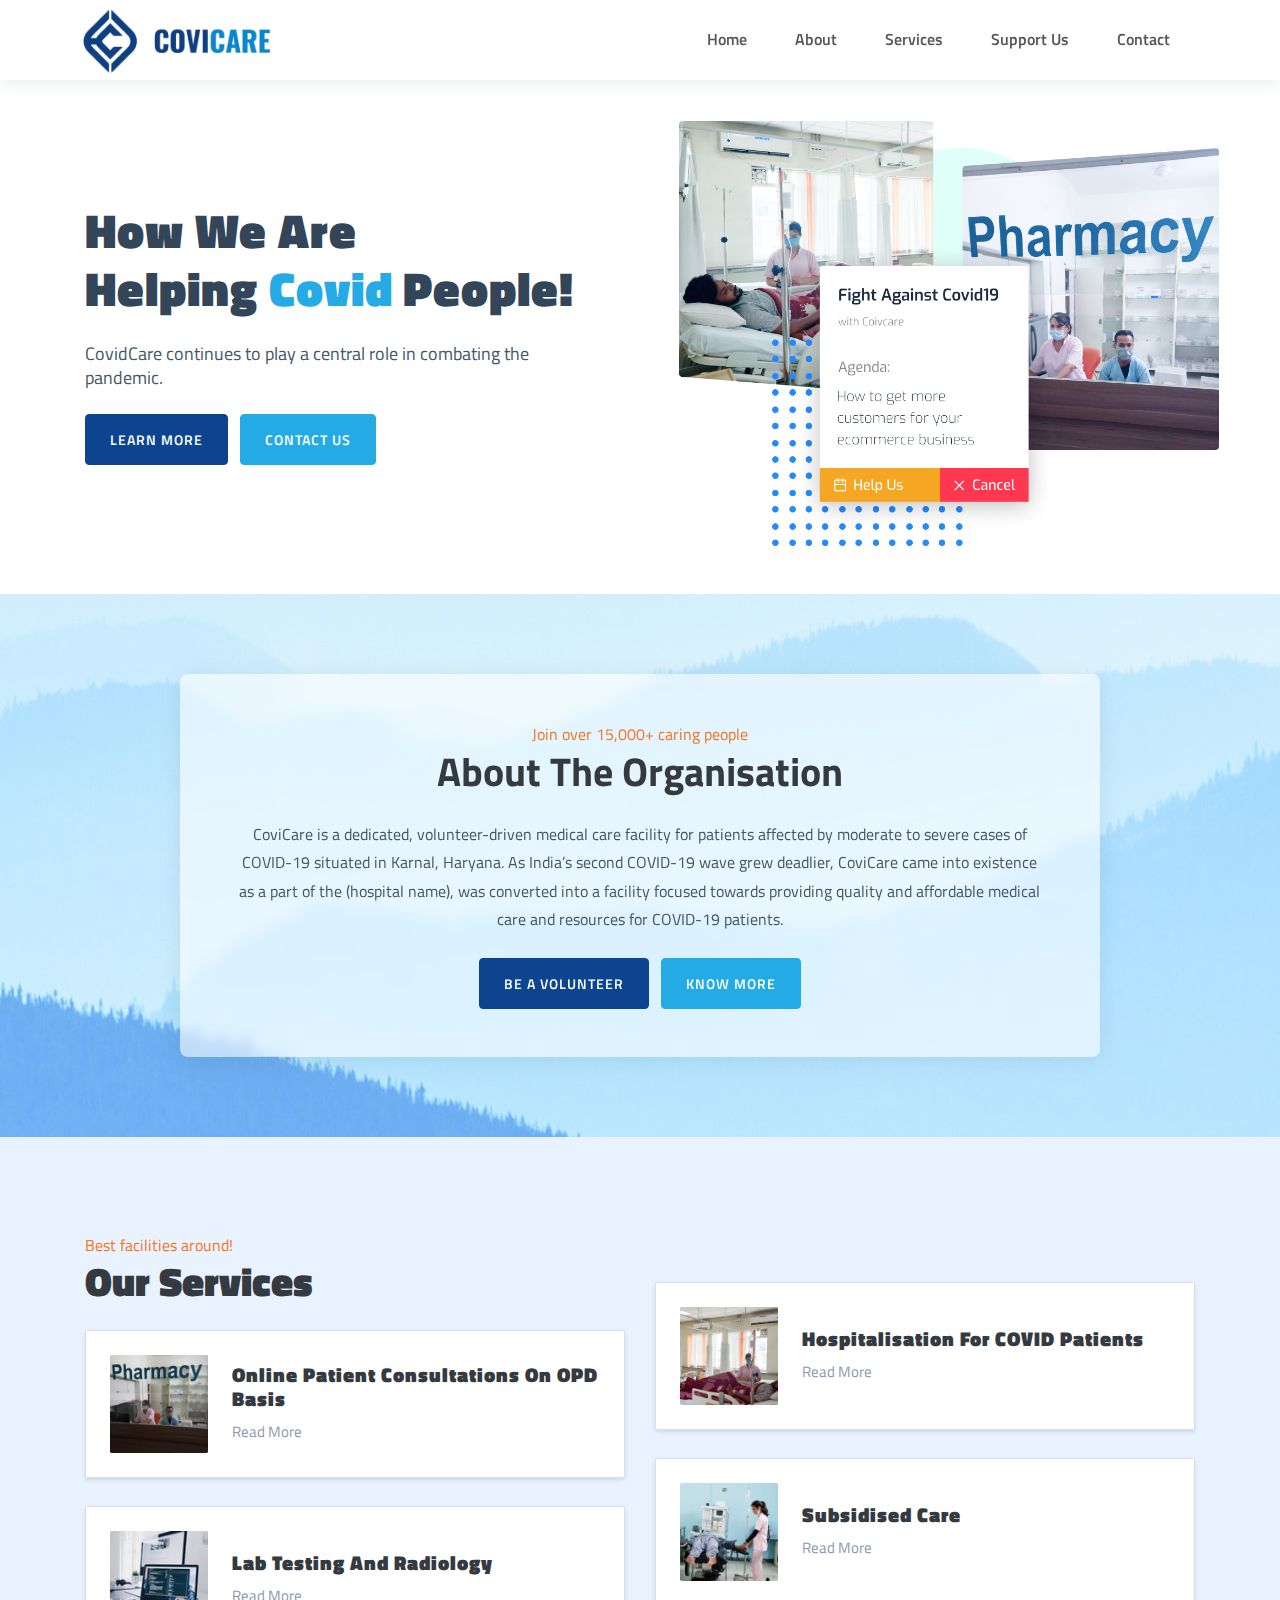
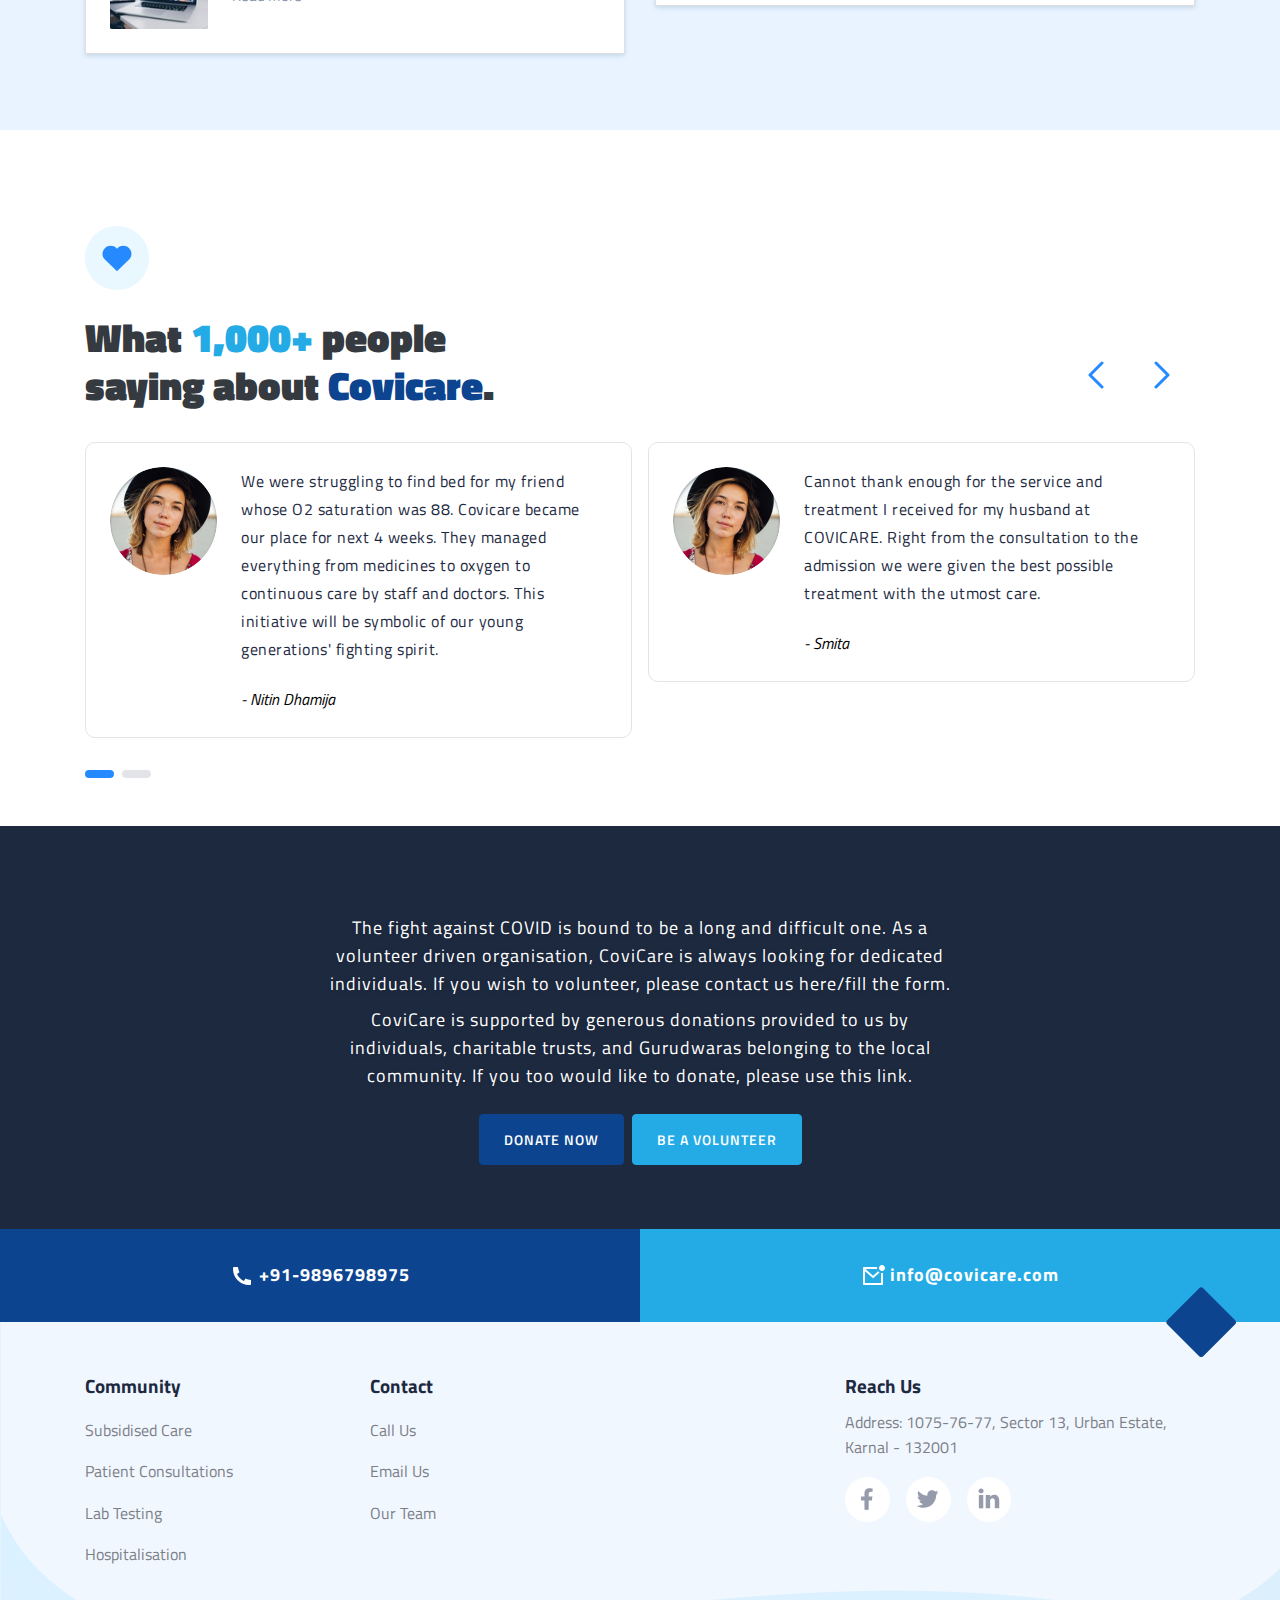
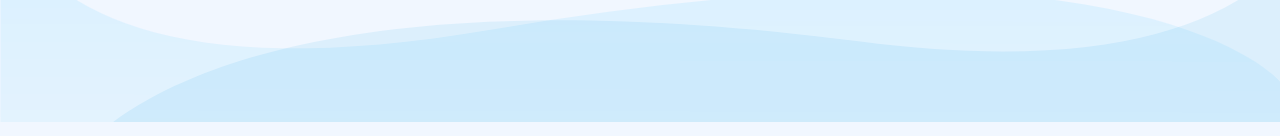
<file: index.html>
<!DOCTYPE html>
<html lang="en">
<head>
    <meta charset="UTF-8">
    <meta http-equiv="X-UA-Compatible" content="IE=edge">
    <meta name="viewport" content="width=device-width, initial-scale=1.0">
    <title>Covicare | Covid 19 Protection and services </title>

    <meta name="title" content="Covicare covid 19 protection">
    <meta name="description" content="With Meta Tags you can edit and experiment with your content then preview how your webpage will look on Google, Facebook, Twitter and more!">

    <!-- ================= STYLESHEETS STARTS HERE  ================= -->
    <link rel="stylesheet" href="./assets/css/owl.carousel.min.css">
    <link rel="stylesheet" href="assets/css/main.css">

    <meta name="theme-color" content="#ffffff"> 
    <link rel="shortcut icon" href="./assets/img/favicon-32x32.png" type="image/x-icon" />

</head>
<body>
    <!-- ================= HEADER STARTS HERE ================= -->
    <header class="main-header">
        <div class="container px-2">
            <nav class="nav ">
                <a href="./" class="logo">
                    <img src="./assets/img/logo.png" alt="logo" class="img-fluid">
                </a>
                <div class="mobile-menu ml-auto">
                    <ul class="nav">
                        <li class="nav-item">
                            <a href="./" class="nav-link">Home</a>
                        </li>
                        <li class="nav-item">
                            <a href="./about.html" class="nav-link">About</a>
                        </li>
                        <li class="nav-item">
                            <a href="./services.html" class="nav-link">Services</a>
                        </li>
                  
                        <li class="nav-item">
                            <a href="./donate.html" class="nav-link">Support Us</a>
                        </li>
                  
                        <li class="nav-item">
                            <a href="./contact.html" class="nav-link">Contact</a>
                        </li>
                        <li class="nav-item d-lg-none d-block mt-auto mx-3 mb-4">
                            <div class="alert alert-secondary mb-0">
                                <h6>Call us Now</h6>
                               <a href="tel:9896798975"> <i class="fa fa-phone mr-2"></i> +91 9896798975</a>
                            </div>
                        </li>
                    </ul>
                </div>
                <button class="btn nav-toggler">
                    <span></span>
                    <span></span>
                    <span></span>
                </button>
            </nav>
        </div>
    </header>
    <!-- ================= MAIN STARTS HERE ================= -->
        <main>
            <section class="home">
                <div class="container">
                    <div class="row align-items-center  ">
                        <div class="col-lg-6">
                            <div class="inner text-center text-lg-left mb-4 mb-lg-0">
                                <h1 class="title fwb mb-4">
                                    How We Are  <br>
                                    Helping <span class="text-primary">Covid</span> People!
                                </h1>
                                <p class="text-body text pr-lg-5 mb-4">
                                    CovidCare continues to play a central role in combating the pandemic.
                                </p>
                                <div class="buttons">
                                    <a href="./about.html" class="btn btn-lg mr-2 btn-secondary">
                                        Learn More 
                                        <span class="sr-only">
                                            Covicare about page
                                        </span>
                                    </a>
                                    <a href="./contact.html" class="btn btn-lg  btn-primary">
                                    Contact Us</a>
                                </div>
                            </div>
                        </div>
                        <div class="col-lg-6 col-md-8 mx-auto col-sm-10 col-11">
                            <picture class="d-flex">
                                <img src="./assets/img/landing-img.png" class="img-fluid mw-100 ml-lg-4" alt="logo">
                            </picture>
                        </div>
                    </div>
                </div>
            </section>

            <!-- =========  ABOUT ==========  -->
            <section class="about">
                <div class="container">
                    <div class="row">
                        <div class="col-lg-10 col-md-10 mx-auto col-sm-11">
                            <div class="inner text-center ">
                                <span class="text-warning">
                                    Join over 15,000+ caring people
                                </span>
                                <h2 class="title fw6 mb-4 h1">
                                    About The Organisation
                                </h2>

                                <p class="text-body mb-4">
                                    CoviCare is a dedicated, volunteer-driven medical care facility for patients affected by moderate to severe cases of COVID-19 situated in Karnal, Haryana. As India’s second COVID-19 wave grew deadlier, CoviCare came into existence as a part of the (hospital name), was converted into a facility focused towards providing quality and affordable medical care and resources for COVID-19 patients. 

                                </p>
                                <div class="buttons">
                                    <a href="./volunteer.html" class="btn btn-lg mr-2 btn-secondary">
                                        Be a volunteer
                                    </a>
                                    <a href="./about.html" class="btn btn-lg  btn-primary">
                                        know more
                                    </a>
                                </div>
                            </div>
                        </div>
                    </div>
                </div>
            </section>

            <section class="service">
                <div class="container">
                    <div class="row">
                        <div class="col-12">
                            <span class="text-warning">
                                Best facilities around!
                            </span>
                            <h2 class="title fwb mb-4 h1">
                               Our Services 
                            </h2>    
                        </div>
                    </div>
                    <div class="row">
                        
                        <!-- service 1  -->
                        <div class="col-md-6">
                            <div class="card">
                                <div class="card-body d-flex ">
                                    <div class="thumb">
                                            <img src="./assets/img/s1.png" alt="2" class="img-fluid">
                                    </div>
                                   <div class="inner">
                                        <h3 class="title">Online Patient Consultations on OPD basis 
                                        </h3>
                                        <a href="./services.html" class="stretched-link">
                                            Read More 
                                            <span class="sr-only">Description service page </span>
                                        </a>
                                   </div>
                                </div>
                            </div>
                        </div>     <!-- service end   -->
                       
                        
                        <!-- service 2  -->
                        <div class="col-md-6">
                            <div class="card">
                                <div class="card-body d-flex ">
                                    <div class="thumb">
                                            <img src="./assets/img/s2.png" alt="2" class="img-fluid">
                                    </div>
                                   <div class="inner">
                                        <h3 class="title">Hospitalisation for COVID patients</h3>
                                        <a href="./services.html" class="stretched-link">
                                            <span class="sr-only">Description service page </span>
                                            Read More 
                                        </a>
                                   </div>
                                </div>
                            </div>
                        </div>     <!-- service end   -->
                       
                        <!-- service 2  -->
                        <div class="col-md-6">
                            <div class="card">
                                <div class="card-body d-flex ">
                                    <div class="thumb">
                                            <img src="./assets/img/s3.png" alt="2" class="img-fluid">
                                    </div>
                                   <div class="inner">
                                        <h3 class="title">Lab Testing and Radiology </h3>
                                        <a href="./services.html" class="stretched-link">
                                            <span class="sr-only">Description service page </span>
                                            Read More 
                                        </a>
                                   </div>
                                </div>
                            </div>
                        </div>     <!-- service end   -->
                       
                       
                        <!-- service 3  -->
                        <div class="col-md-6">
                            <div class="card">
                                <div class="card-body d-flex ">
                                    <div class="thumb">
                                            <img src="./assets/img/s4.png" alt="2" class="img-fluid">
                                    </div>
                                   <div class="inner">
                                        <h3 class="title">Subsidised Care </h3>
                                        <a href="./services.html" class="stretched-link">
                                            <span class="sr-only">Description service page </span>
                                            Read More 
                                        </a>
                                   </div>
                                </div>
                            </div>
                        </div>     <!-- service end   -->
                       

                    </div>
                </div>
            </section>



            <section class="testimonial mt-5 pt-4 pt-lg-5">
                <div class="container">
                    <div class="row mb-4 justify-content-between">
                        <div class="col-md-8 col-xl-5 col-lg-6">
                            <svg width="64  " class="mb-4" height="64" viewBox="0 0 84 84" fill="none" xmlns="http://www.w3.org/2000/svg">
                                <path fill-rule="evenodd" clip-rule="evenodd" d="M42 84C65.196 84 84 65.196 84 42C84 18.804 65.196 0 42 0C18.804 0 0 18.804 0 42C0 65.196 18.804 84 42 84Z" fill="#E9F7FE"/>
                                <path fill-rule="evenodd" clip-rule="evenodd" d="M57.8587 29.0628C53.671 24.9801 46.8557 24.9801 42.6671 29.0628C42.4349 29.2892 42.2127 29.5277 42.0003 29.7774C41.7879 29.5269 41.5657 29.2892 41.3327 29.062C37.145 24.9793 30.3296 24.9793 26.1411 29.062C21.9526 33.1447 21.9534 39.7892 26.1411 43.8727L41.4153 58.764C41.5764 58.9211 41.788 59 41.9995 59C42.211 59 42.4226 58.9211 42.5837 58.764L57.8579 43.8727C62.0472 39.79 62.0472 33.1455 57.8587 29.0628Z" fill="#258AFF"/>
                            </svg>
                                
                            <h2 class="title h1 fwb">
                                What <span class="text-primary">1,000+</span> people saying about <span class="text-secondary">Covi</span><span class="text-secondary">care</span>.
                            </h2>
    
    
                        </div>
                        <div class="col-md-4 d-lg-flex d-none align-items-end justify-content-end">
                            <div class="d-flex pb-3 justify-content-end">
                                <button id="prev-btn" class="btn  rounded-pill">
                                    <svg width="16" height="28" viewBox="0 0 16 28" fill="none" xmlns="http://www.w3.org/2000/svg">
                                        <path d="M14 26L2 14L14 2" stroke="#258AFF" stroke-width="3" stroke-linecap="round" stroke-linejoin="round"/>
                                    </svg>                                    
                                </button>
                                <button id="next-btn" class="btn rounded-pill ">
                                    <svg width="16" height="28" viewBox="0 0 16 28" fill="none" xmlns="http://www.w3.org/2000/svg">
                                        <path d="M2 26L14 14L2 2" stroke="#258AFF" stroke-width="3" stroke-linecap="round" stroke-linejoin="round"/>
                                    </svg>
                                                                         
                                </button>
                            </div>
                        </div>                    
                    </div>      <!-- row end here  -->

                    

                    <div class="row">
                        <div class="col-12">
                            <div id="test-slider" class="owl-carousel owl-theme">

                               <!-- test-slider 1  -->
                               <div class="item ">
                                    <div class="card d-flex">
                                        <div class="card-body">
                                            <img src="./assets/img/Oval.png" width="108" height="108" class="rounded-circle mr-3 " alt="person">

                                        <div class="inner">
                                            <p>
                                                We were struggling to find bed for my friend whose O2 saturation was 88. Covicare became our place for next 4 weeks. They managed everything from medicines to oxygen to continuous care by staff and doctors. This initiative will be symbolic of our young generations' fighting spirit. 
                                            </p>
                                            <cite>  
                                                - Nitin Dhamija
                                            </cite>
                                        </div>
                                        </div>
                                    </div>
                                </div>


                                <!-- test-slider 1  -->
                                <div class="item ">
                                    <div class="card d-flex">
                                        <div class="card-body">
                                            <img src="./assets/img/Oval.png" width="108" height="108" class="rounded-circle mr-3 " alt="person">
                                        <div class="inner">
                                            <p>
                                                Cannot thank enough for the service and treatment I received for my husband at COVICARE. Right from the consultation to the admission we were given the best possible treatment with the utmost care.                                            </p>
                                            <cite>  
                                                - Smita
                                            </cite>
                                        </div>
                                        </div>
                                    </div>
                                </div>
                              
                                <!-- test-slider 1  -->
                                <div class="item ">
                                    <div class="card d-flex">
                                        <div class="card-body">
                                            <img src="./assets/img/Oval.png" width="108" height="108" class="rounded-circle mr-3 " alt="person">
                                        <div class="inner">
                                            <p>
                                                Doctors were working day and night for us not. We were not made to feel isolated and uncared even once. 

                                            </p>
                                            <cite>  
                                                - Ajay
                                            </cite>
                                        </div>
                                        </div>
                                    </div>
                                </div>

                                <!-- test-slider 1  -->
                                <div class="item ">
                                    <div class="card d-flex">
                                        <div class="card-body">
                                            <img src="./assets/img/Oval.png" width="108" height="108" class="rounded-circle mr-3 " alt="person">

                                        <div class="inner">
                                            <p>
                                                I came in with body aches, fever and weakness. I was told this could be COVID. Fortunately my symptoms were mild and I was given all instructions about the treatment that can be done at home. I complied and tested negative after 3 weeks. The Doctors and the center were a godsend. 

                                            </p>
                                            <cite>  
                                                - Ram Prakash
                                            </cite>
                                        </div>
                                        </div>
                                    </div>
                                </div>
                            </div>
                        </div>
                    </div>
                </div>
            </section>


            <section class="donate mb-0">
                <div class="container">
                    <div class="row">
                        <div class="col-lg-8 col-md-10 col-sm-11 mx-auto">
                            <div class="inner pt-4 pt-md-5 pb-md-4 pb-3 px-lg-5 px-md-4 px-3">
                                <p class="text-white mb-2 text-center ">
                                    The fight against COVID is bound to be a long and difficult one. As a volunteer driven organisation, CoviCare is always looking for dedicated individuals. If you wish to volunteer, please contact us here/fill the form.  
                                 </p>
                                 <p class="text-white mb-4 text-center ">

                                    CoviCare is supported by generous donations provided to us by individuals, charitable trusts, and Gurudwaras belonging to the local community. If you too would like to donate, please use this link.
                                </p>



                              
                                <div class="buttons d-flex justify-content-center ">
                                    <a href="./donate.html" class="btn btn-lg mr-2 btn-secondary">
                                        Donate Now
                                    </a>
                                    <a href="./donate.html" class="btn btn-lg  btn-primary">
                                        Be a volunteer
                                    </a>
                                </div>
                            </div>
                        </div>
                    </div>
                </div>
            </section>
            <section class="links">
                <svg class="position-absolute bottom-0 right-2 " width="88" height="88" viewBox="0 0 88 88" fill="none" xmlns="http://www.w3.org/2000/svg">
                    <rect x="44.2539" y="-1" width="64" height="64" rx="4" transform="rotate(45 44.2539 -1)" fill="#0C448F"/>
                    </svg>
                    
                    <div class="container-fluid">
                        <div class="row">
                            <div class="col-sm-6 bg-secondary">
                                <a href="#" class="big-btn">
                                    <svg width="24" height="24" viewBox="0 0 24 24" fill="none" xmlns="http://www.w3.org/2000/svg">
                                        <path d="M21 16.42V19.956C21.0001 20.2092 20.9042 20.453 20.7316 20.6382C20.559 20.8234 20.3226 20.9363 20.07 20.954C19.633 20.984 19.276 21 19 21C10.163 21 3 13.837 3 5C3 4.724 3.015 4.367 3.046 3.93C3.06372 3.67744 3.17658 3.44101 3.3618 3.26841C3.54703 3.09581 3.79082 2.99989 4.044 3H7.58C7.70404 2.99987 7.8237 3.04586 7.91573 3.12902C8.00776 3.21218 8.0656 3.32658 8.078 3.45C8.101 3.68 8.122 3.863 8.142 4.002C8.34073 5.38892 8.748 6.73783 9.35 8.003C9.445 8.203 9.383 8.442 9.203 8.57L7.045 10.112C8.36445 13.1865 10.8145 15.6365 13.889 16.956L15.429 14.802C15.4919 14.714 15.5838 14.6509 15.6885 14.6237C15.7932 14.5964 15.9042 14.6068 16.002 14.653C17.267 15.2539 18.6156 15.6601 20.002 15.858C20.141 15.878 20.324 15.9 20.552 15.922C20.6752 15.9346 20.7894 15.9926 20.8724 16.0846C20.9553 16.1766 21.0012 16.2961 21.001 16.42H21Z" fill="white"/>
                                        </svg>                                        
                                    +91-9896798975
                                </a>
                            </div>
                            
                            <div class="col-sm-6 bg-primary">
                                <a href="#" class="big-btn">
                                    <svg width="24" height="24" viewBox="0 0 24 24" fill="none" xmlns="http://www.w3.org/2000/svg">
                                        <path d="M16.1 3C15.9659 3.65993 15.9659 4.34007 16.1 5H4.511L12.061 11.662L17.11 7.142C17.536 7.669 18.068 8.108 18.673 8.427L12.072 14.338L4 7.216V19H20V8.9C20.6599 9.03406 21.3401 9.03406 22 8.9V20C22 20.2652 21.8946 20.5196 21.7071 20.7071C21.5196 20.8946 21.2652 21 21 21H3C2.73478 21 2.48043 20.8946 2.29289 20.7071C2.10536 20.5196 2 20.2652 2 20V4C2 3.73478 2.10536 3.48043 2.29289 3.29289C2.48043 3.10536 2.73478 3 3 3H16.1ZM21 7C20.606 7 20.2159 6.9224 19.8519 6.77164C19.488 6.62087 19.1573 6.3999 18.8787 6.12132C18.6001 5.84274 18.3791 5.51203 18.2284 5.14805C18.0776 4.78407 18 4.39397 18 4C18 3.60603 18.0776 3.21593 18.2284 2.85195C18.3791 2.48797 18.6001 2.15726 18.8787 1.87868C19.1573 1.6001 19.488 1.37913 19.8519 1.22836C20.2159 1.0776 20.606 1 21 1C21.7956 1 22.5587 1.31607 23.1213 1.87868C23.6839 2.44129 24 3.20435 24 4C24 4.79565 23.6839 5.55871 23.1213 6.12132C22.5587 6.68393 21.7956 7 21 7Z" fill="white"/>
                                        </svg>
                                                                            
                                        info@covicare.com
                                </a>
                            </div>

                        </div>
                    </div>
            </section>
        </main>
    <!-- ================= FOOTER STARTS HERE ================= -->
    <footer class="footer">
        <div class="container">
            <div class="row">
                <div class="col-md-3">
                    <div class="widget">
                        <h4>Community</h4>
                        <nav class="nav flex-column">
                            <a href="./services.html" class="pl-0 nav-link">Subsidised Care</a>
                            <a href="./services.html" class="pl-0 nav-link"> Patient Consultations   </a>
                            <a href="./services.html" class="pl-0 nav-link"> Lab Testing   </a>
                            <a href="./services.html" class="pl-0 nav-link"> Hospitalisation   </a>
                        </nav>
                    </div>
                </div>
                <div class="col-md-3    ">
                    <div class="widget">
                        <h4>Contact </h4>
                        <nav class="nav flex-column">
                            <a href="./contact.html" class="pl-0 nav-link">Call Us
                                </a>
                                <a href="mailto:info@covicare.com" class="pl-0 nav-link">Email Us
                            </a>
                            <a href="./contact.html" class="pl-0 nav-link"> Our Team  </a>
                        </nav>
                    </div>
                </div>
                <div class="col-md-4 col-xl-4 ml-auto">
                    <div class="subscribe widget">
                        <h4>Reach Us </h4>
                        <p class="text-gray">
                            
                            Address: 1075-76-77, Sector 13, Urban Estate, Karnal - 132001
                        </p>
                        
                        <div class="social">
                            <a href="tel:+919896798975" class="link">
                                <svg width="15" height="18" viewBox="0 0 15 26" fill="none" xmlns="http://www.w3.org/2000/svg">
                                    <path d="M13.2281 14.625L13.9375 10H9.5V7C9.5 5.73438 10.1188 4.5 12.1063 4.5H14.125V0.5625C14.125 0.5625 12.2938 0.25 10.5438 0.25C6.8875 0.25 4.5 2.46563 4.5 6.475V10H0.4375V14.625H4.5V25.8062C5.31563 25.9344 6.15 26 7 26C7.85 26 8.68437 25.9344 9.5 25.8062V14.625H13.2281Z" fill="#969BAB"></path>
                                    </svg>
                                     
                            </a>
                            <a href="mailto:info@covicare.com" class="link">
                                <svg width="16" height="14" viewBox="0 0 16 14" fill="none" xmlns="http://www.w3.org/2000/svg">
                                    <path fill-rule="evenodd" clip-rule="evenodd" d="M7.5208 4.00498L7.55438 4.55861L6.99479 4.49082C4.95791 4.23095 3.17843 3.34965 1.66756 1.86952L0.928908 1.13511L0.73865 1.67744C0.33575 2.88641 0.593158 4.16316 1.43253 5.02186C1.8802 5.4964 1.77948 5.5642 1.00725 5.28173C0.73865 5.19134 0.503625 5.12355 0.481242 5.15744C0.4029 5.23653 0.6715 6.26472 0.884142 6.67147C1.17513 7.2364 1.76828 7.79004 2.4174 8.1177L2.96579 8.37757L2.31668 8.38887C1.68994 8.38887 1.66756 8.40017 1.73471 8.63744C1.95854 9.37186 2.84268 10.1515 3.82755 10.4904L4.52143 10.7277L3.91708 11.0893C3.02175 11.609 1.96973 11.9028 0.917717 11.9254C0.414092 11.9367 0 11.9819 0 12.0158C0 12.1287 1.36538 12.7615 2.15999 13.01C4.54382 13.7445 7.37531 13.4281 9.50173 12.1739C11.0126 11.2813 12.5235 9.50744 13.2286 7.79004C13.6091 6.87485 13.9896 5.20264 13.9896 4.40043C13.9896 3.88069 14.0232 3.8129 14.6499 3.19147C15.0192 2.82991 15.3662 2.43446 15.4333 2.32147C15.5452 2.1068 15.534 2.1068 14.9633 2.29887C14.012 2.63783 13.8777 2.59264 14.3477 2.0842C14.6947 1.72264 15.1088 1.06732 15.1088 0.875237C15.1088 0.841341 14.9409 0.897835 14.7506 0.999523C14.5492 1.11251 14.1015 1.28199 13.7658 1.38368L13.1614 1.57576L12.613 1.2029C12.3108 0.999523 11.8856 0.773549 11.6617 0.705757C11.0909 0.547575 10.218 0.570172 9.70318 0.750952C8.30422 1.25939 7.42008 2.57004 7.5208 4.00498Z" fill="#969BAB"></path>
                                    </svg>
                                    
                            </a>
                            <a href="#" class="link">
                                <svg width="18" height="17" viewBox="0 0 18 17" fill="none" xmlns="http://www.w3.org/2000/svg">
                                    <path d="M4.54597 1.8818C4.52244 0.813602 3.75857 0 2.51815 0C1.27774 0 0.466797 0.813602 0.466797 1.8818C0.466797 2.92787 1.25377 3.7649 2.47108 3.7649H2.49426C3.75857 3.7649 4.54597 2.92787 4.54597 1.8818Z" fill="#969BAB"></path>
                                    <path d="M4.30716 5.25195H0.681213V16.1464H4.30716V5.25195Z" fill="#969BAB"></path>
                                    <path d="M13.2089 4.99609C15.5949 4.99609 17.3837 6.55352 17.3837 9.89983L17.3836 16.1464H13.7578V10.3178C13.7578 8.85384 13.2331 7.85484 11.9205 7.85484C10.9187 7.85484 10.3221 8.52831 10.06 9.17878C9.96413 9.4119 9.94059 9.73671 9.94059 10.0623V16.1467H6.31421C6.31421 16.1467 6.362 6.27449 6.31421 5.25221H9.94059V6.79532C10.4218 6.05352 11.2838 4.99609 13.2089 4.99609Z" fill="#969BAB"></path>
                                    </svg>
                                    
                            </a>
                        </div>
                    </div>
                </div>
            </div>
           
        </div>
    
        
    </footer>
    <!-- ================= ADD SCRIPTS HERE ================= -->
    <script src="./assets/js/jquery.min.js" ></script>
    <script src="https://cdn.jsdelivr.net/npm/bootstrap@4.6.0/dist/js/bootstrap.bundle.min.js"></script>
    <script src="./assets/js/owl.carousel.min.js" type="text/javascript"></script>
    <script src="./assets/js/main.js" ></script>

</body>
</html>
</file>
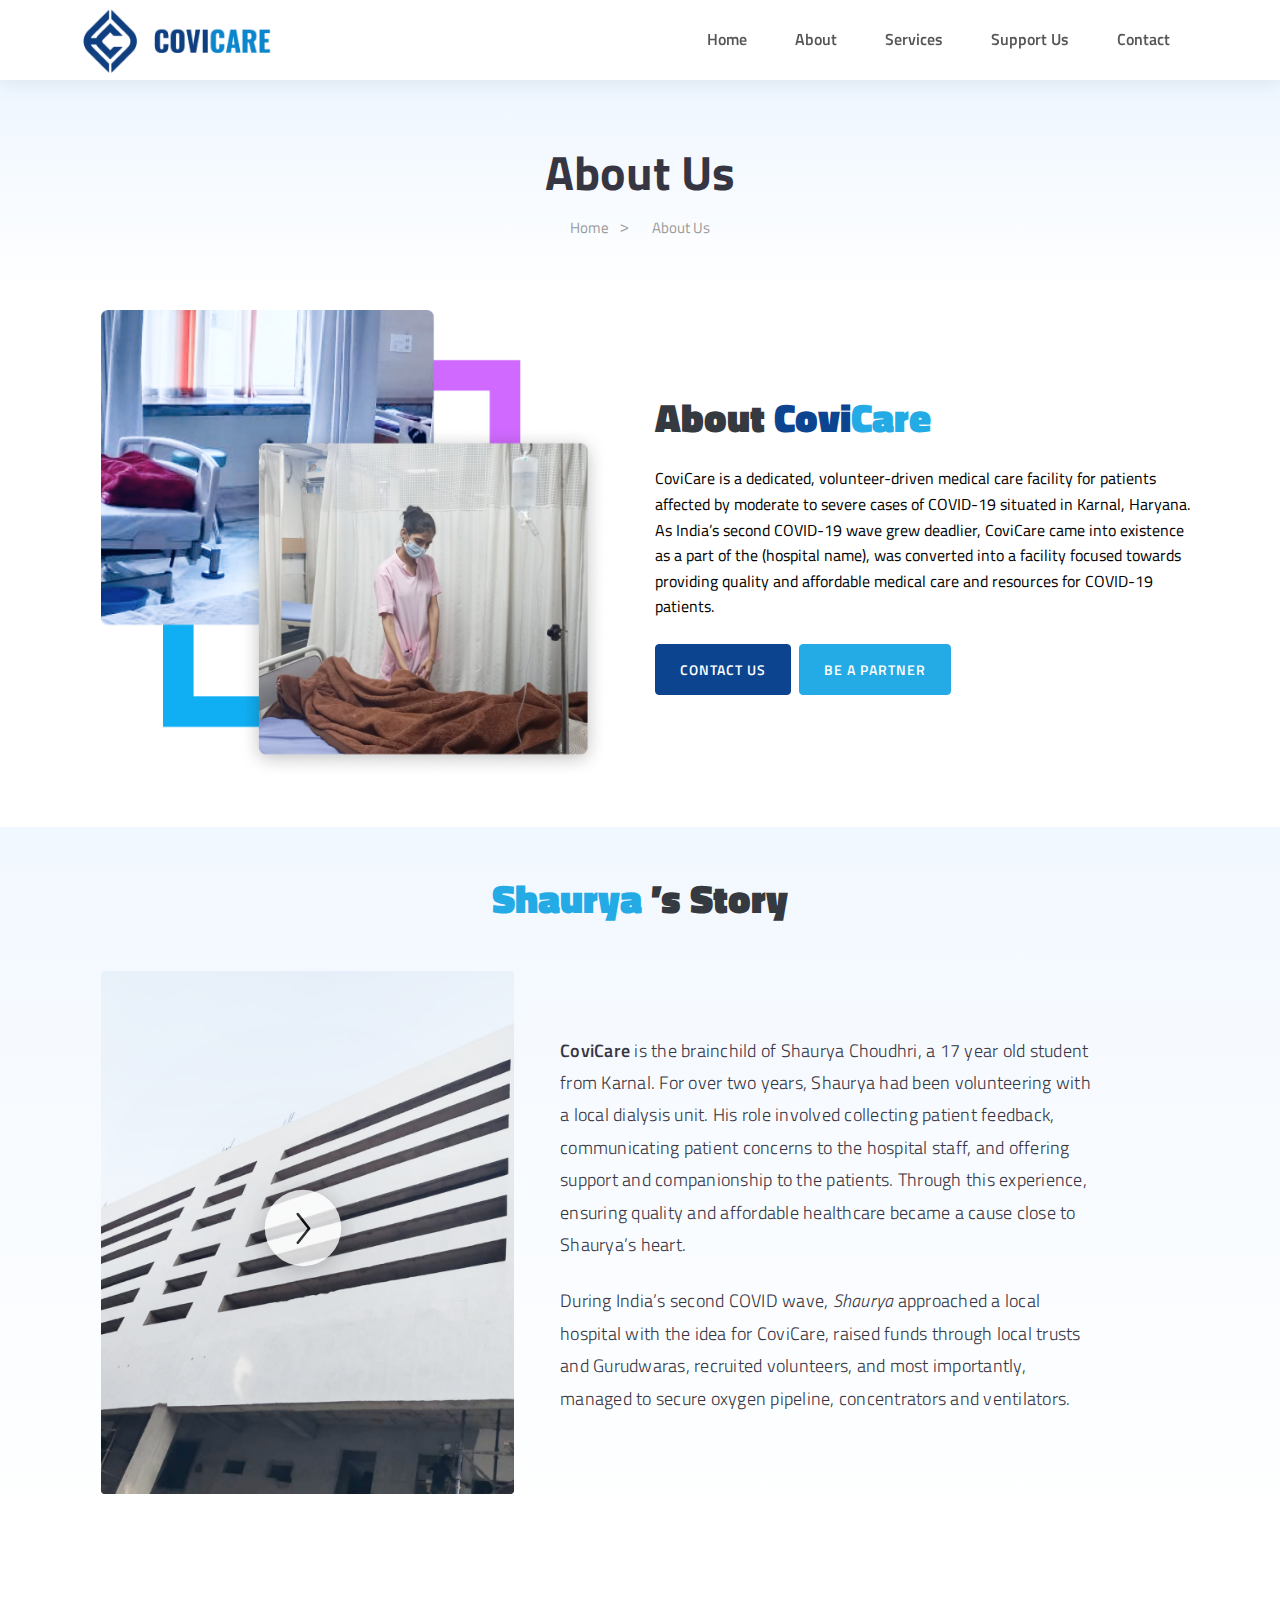
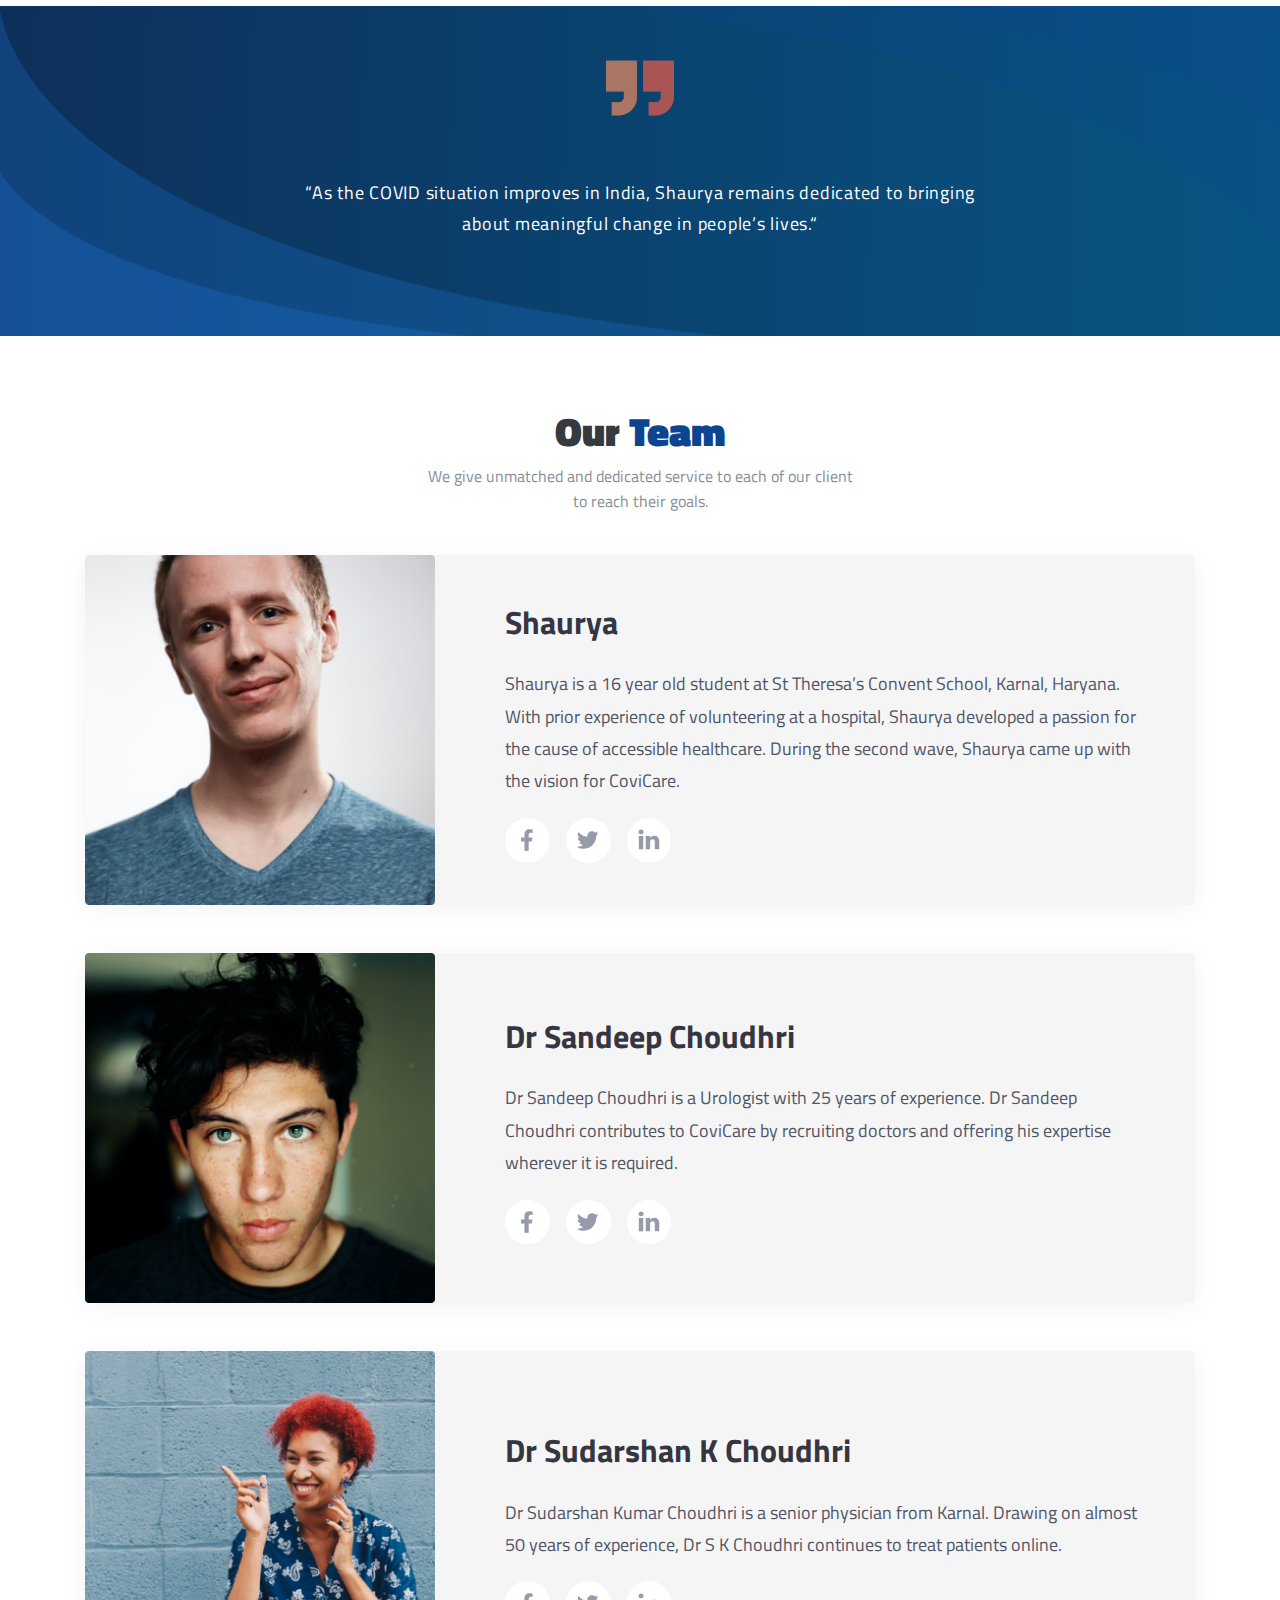
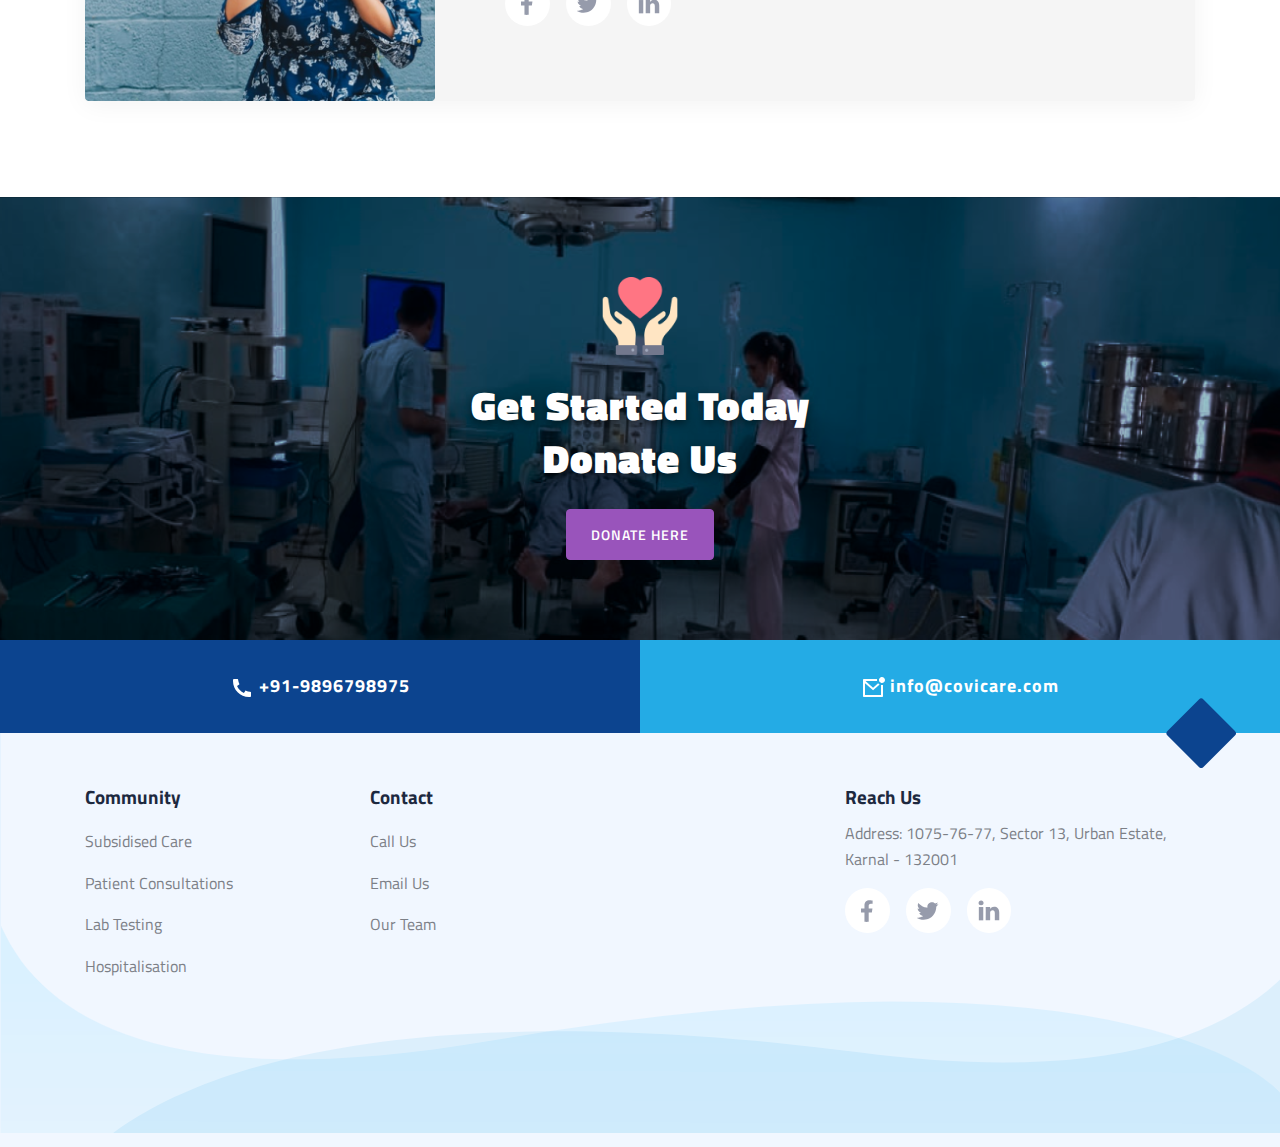
<file: about.html>
<!DOCTYPE html>
<html lang="en">
<head>
    <meta charset="UTF-8">
    <meta http-equiv="X-UA-Compatible" content="IE=edge">
    <meta name="viewport" content="width=device-width, initial-scale=1.0">
    <title>About Us | Covicare | Covid 19 Protection and services </title>

    <!-- ================= STYLESHEETS STARTS HERE  ================= -->
    <link rel="stylesheet" href="./assets/css/owl.carousel.min.css">
    <link rel="stylesheet" href="assets/css/main.css">
</head>
<body>
    <!-- ================= HEADER STARTS HERE ================= -->
    <header class="main-header">
        <div class="container px-2">
            <nav class="nav ">
                <a href="./" class="logo">
                    <img src="./assets/img/logo.png" alt="logo" class="img-fluid">
                </a>
                <div class="mobile-menu ml-auto">
                    <ul class="nav">
                        <li class="nav-item">
                            <a href="./" class="nav-link">Home</a>
                        </li>
                        <li class="nav-item">
                            <a href="./about.html" class="nav-link">About</a>
                        </li>
                        <li class="nav-item">
                            <a href="./services.html" class="nav-link">Services</a>
                        </li>
                  
                        <li class="nav-item">
                            <a href="./donate.html" class="nav-link">Support Us</a>
                        </li>
                  
                        <li class="nav-item">
                            <a href="./contact.html" class="nav-link">Contact</a>
                        </li>
                        <li class="nav-item d-lg-none d-block mt-auto mx-3 mb-4">
                            <div class="alert alert-primary mb-0">
                                <h6>Call us Now</h6>
                                <i class="fa fa-phone mr-2"></i> +91 +91-9696989795
                            </div>
                        </li>
                    </ul>
                </div>
                <button class="btn nav-toggler">
                    <span></span>
                    <span></span>
                    <span></span>
                </button>
            </nav>
        </div>
    </header>
	
	<main>
        <section class="about-us">
            <div class="page-header">
				<h1 class="title">
					About Us
				</h1>
				<nav aria-label="Page navigation example">
					<ul class="pagination  justify-content-center">
					  <li class="page-item"><a class="page-link" href="./"> Home </a></li> 
					  <li class="page-item"><a class="page-link" href="#">About Us </a></li>
					</ul>
				  </nav>
			</div>
        </section>

        <div class="mt-3">
            <div class="container">
                <div class="row">
                    <div class="col-lg-6">
                        <picture class="d-block mb-4 mb-lg-0 px-1 text-center px-md-5 px-lg-3 ">
                            <img src="./assets/img/about.png" alt="about" class="img-fluid mx-auto">
                        </picture>
                    </div>
                    <div class="col-lg-6 d-flex align-items-center">
                        <div class="inner text-center text-lg-left">
                            <h2 class="title fwb text-black h1 mb-4">
                                About <span class="text-secondary">Covi</span><span class="text-primary">Care</span>
                            </h2>
                            <p class=" mb-4">
                                CoviCare is a dedicated, volunteer-driven medical care facility for patients affected by moderate to severe cases of COVID-19 situated in Karnal, Haryana. As India’s second COVID-19 wave grew deadlier, CoviCare came into existence as a part of the (hospital name), was converted into a facility focused towards providing quality and affordable medical care and resources for COVID-19 patients. 
                            </p>
                            
                            <div class="buttons d-flex flex-column flex-sm-row justify-content-center justify-content-lg-start">
                                <a href="./contact.html" class="btn btn-lg mr-sm-2 mr-0 mb-3 mb-sm-0  btn-secondary">
                                    Contact Us
                                </a>
                                <a href="./volunteer.html" class="btn btn-lg  btn-primary">
                                    Be a Partner
                                </a>
                            </div>

                        </div>
                    </div>
                </div>
            </div>
        </div>

        <div class=" story mt-5 py-5">
            <div class="text-center mb-5">
                <h2 class="h1 fwb title mb-0">
                   <span class="text-primary">
                         Shaurya
                    </span>’s Story 
                </h2>
            </div>
            <div class="container">
                <div class="row">
                    <div class="col-lg-6 col-xl-5">
                        <picture class="position-relative d-flex px-0 px-md-3 mb-4 mb-lg-0 ">
                            <img src="./assets/img/story.png" alt="Story Shaurya" class="mx-auto img-fluid">
                            <a href="javascript:void(0)" data-target="#video" data-toggle="modal" class="link">
                                <svg width="17" height="37" viewBox="0 0 17 37" fill="none" xmlns="http://www.w3.org/2000/svg">
                                    <path d="M2 35L15 18.5L2 2" stroke="black" stroke-width="3" stroke-linecap="round" stroke-linejoin="round"/>
                                </svg>
                                <span class="sr-only">Play!</span>                                    
                            </a>
                        </picture>
                    </div>
                    <div class="col-lg-6  d-flex align-items-center">
                        <div class="inner">
                            <p class="lead mb-4">
                                <strong>CoviCare</strong> is the brainchild of Shaurya Choudhri, a 17 year old student from Karnal. For over two years, Shaurya had been volunteering with a local dialysis unit. His role involved collecting patient feedback, communicating patient concerns to the hospital staff, and offering support and companionship to the patients. Through this experience, ensuring quality and affordable healthcare became a cause close to Shaurya’s heart. 
                            </p>
                            <p class="lead">
                                During India’s second COVID wave, <em>Shaurya</em> approached a local hospital with the idea for CoviCare, raised funds through local trusts and Gurudwaras, recruited volunteers, and most importantly, managed to secure oxygen pipeline, concentrators and ventilators. 
                            </p>
                        </div>
                    </div>
                </div>
            </div>
        </div>

        <section class="quote">
            <div class="container">
                <div class="inner py-5 flex-column text-center d-flex align-items-center justify-content-center">
                    <img src="./assets/img/icon.png" alt="icon" width="68" height="68">
                    <div class="col-lg-8 col-md-9 col-sm-10 mt-4 mx-auto">
                        <blockquote>
                            “As the COVID situation improves in India, Shaurya remains dedicated to bringing about meaningful change in people’s lives.“
                        </blockquote>
                    </div>
                </div>
            </div>
        </section>

        <section class="team">
            <div class="container">
                <div class="text-center py-4">
                    <h2 class="h1 fwb title ">
                        Our <span class="text-dark">
                            Team
                        </span>
                    </h2>
                    <p class="col-lg-6 text-muted col-xl-5 col-md-8 mx-auto">
                        We give unmatched and dedicated service to each of our client to reach their goals.
                    </p>
                </div>
                
                <!-- ============================== OUR TEAM ===================================  -->
                <div class="card mb-3 ">
                    <div class="row align-items-center ">
                      <div class="col-md-4 d-flex">
                        <img src="./assets/img/shaurya.png.png" alt="...">
                      </div>
                      <div class="col-md-8">
                        <div class="card-body">
                            <h5 class="card-title">Shaurya</h5>
                            <p class="card-text">Shaurya is a 16 year old student at St Theresa’s Convent School, Karnal, Haryana. With prior experience of volunteering at a hospital, Shaurya developed a passion for the cause of accessible healthcare. During the second wave, Shaurya came up with the vision for CoviCare. 
                            </p>    
                            
                            <div class="social">
                                <a href="#" class="link">
                                    <svg width="15" height="18" viewBox="0 0 15 26" fill="none" xmlns="http://www.w3.org/2000/svg">
                                        <path d="M13.2281 14.625L13.9375 10H9.5V7C9.5 5.73438 10.1188 4.5 12.1063 4.5H14.125V0.5625C14.125 0.5625 12.2938 0.25 10.5438 0.25C6.8875 0.25 4.5 2.46563 4.5 6.475V10H0.4375V14.625H4.5V25.8062C5.31563 25.9344 6.15 26 7 26C7.85 26 8.68437 25.9344 9.5 25.8062V14.625H13.2281Z" fill="#969BAB"/>
                                        </svg>
                                         
                                </a>
                                <a href="#" class="link">
                                    <svg width="16" height="14" viewBox="0 0 16 14" fill="none" xmlns="http://www.w3.org/2000/svg">
                                        <path fill-rule="evenodd" clip-rule="evenodd" d="M7.5208 4.00498L7.55438 4.55861L6.99479 4.49082C4.95791 4.23095 3.17843 3.34965 1.66756 1.86952L0.928908 1.13511L0.73865 1.67744C0.33575 2.88641 0.593158 4.16316 1.43253 5.02186C1.8802 5.4964 1.77948 5.5642 1.00725 5.28173C0.73865 5.19134 0.503625 5.12355 0.481242 5.15744C0.4029 5.23653 0.6715 6.26472 0.884142 6.67147C1.17513 7.2364 1.76828 7.79004 2.4174 8.1177L2.96579 8.37757L2.31668 8.38887C1.68994 8.38887 1.66756 8.40017 1.73471 8.63744C1.95854 9.37186 2.84268 10.1515 3.82755 10.4904L4.52143 10.7277L3.91708 11.0893C3.02175 11.609 1.96973 11.9028 0.917717 11.9254C0.414092 11.9367 0 11.9819 0 12.0158C0 12.1287 1.36538 12.7615 2.15999 13.01C4.54382 13.7445 7.37531 13.4281 9.50173 12.1739C11.0126 11.2813 12.5235 9.50744 13.2286 7.79004C13.6091 6.87485 13.9896 5.20264 13.9896 4.40043C13.9896 3.88069 14.0232 3.8129 14.6499 3.19147C15.0192 2.82991 15.3662 2.43446 15.4333 2.32147C15.5452 2.1068 15.534 2.1068 14.9633 2.29887C14.012 2.63783 13.8777 2.59264 14.3477 2.0842C14.6947 1.72264 15.1088 1.06732 15.1088 0.875237C15.1088 0.841341 14.9409 0.897835 14.7506 0.999523C14.5492 1.11251 14.1015 1.28199 13.7658 1.38368L13.1614 1.57576L12.613 1.2029C12.3108 0.999523 11.8856 0.773549 11.6617 0.705757C11.0909 0.547575 10.218 0.570172 9.70318 0.750952C8.30422 1.25939 7.42008 2.57004 7.5208 4.00498Z" fill="#969BAB"/>
                                        </svg>
                                        
                                </a>
                                <a href="#" class="link">
                                    <svg width="18" height="17" viewBox="0 0 18 17" fill="none" xmlns="http://www.w3.org/2000/svg">
                                        <path d="M4.54597 1.8818C4.52244 0.813602 3.75857 0 2.51815 0C1.27774 0 0.466797 0.813602 0.466797 1.8818C0.466797 2.92787 1.25377 3.7649 2.47108 3.7649H2.49426C3.75857 3.7649 4.54597 2.92787 4.54597 1.8818Z" fill="#969BAB"/>
                                        <path d="M4.30716 5.25195H0.681213V16.1464H4.30716V5.25195Z" fill="#969BAB"/>
                                        <path d="M13.2089 4.99609C15.5949 4.99609 17.3837 6.55352 17.3837 9.89983L17.3836 16.1464H13.7578V10.3178C13.7578 8.85384 13.2331 7.85484 11.9205 7.85484C10.9187 7.85484 10.3221 8.52831 10.06 9.17878C9.96413 9.4119 9.94059 9.73671 9.94059 10.0623V16.1467H6.31421C6.31421 16.1467 6.362 6.27449 6.31421 5.25221H9.94059V6.79532C10.4218 6.05352 11.2838 4.99609 13.2089 4.99609Z" fill="#969BAB"/>
                                        </svg>
                                        
                                </a>
                            </div>
                        </div>
                      </div>
                    </div>
                </div>
                
                
                <div class="card mb-3 ">
                    <div class="row align-items-center ">
                      <div class="col-md-4 d-flex">
                        <img src="./assets/img/ankur.png" alt="...">
                      </div>
                      <div class="col-md-8">
                        <div class="card-body">
                            <h5 class="card-title"> Dr Sandeep Choudhri</h5>
                            <p class="card-text">
                                Dr Sandeep Choudhri is a Urologist with 25 years of experience. Dr Sandeep Choudhri contributes to CoviCare by recruiting doctors and offering his expertise wherever it is required. 
                            </p>    
                            
                            <div class="social">
                                <a href="#" class="link">
                                    <svg width="15" height="18" viewBox="0 0 15 26" fill="none" xmlns="http://www.w3.org/2000/svg">
                                        <path d="M13.2281 14.625L13.9375 10H9.5V7C9.5 5.73438 10.1188 4.5 12.1063 4.5H14.125V0.5625C14.125 0.5625 12.2938 0.25 10.5438 0.25C6.8875 0.25 4.5 2.46563 4.5 6.475V10H0.4375V14.625H4.5V25.8062C5.31563 25.9344 6.15 26 7 26C7.85 26 8.68437 25.9344 9.5 25.8062V14.625H13.2281Z" fill="#969BAB"/>
                                        </svg>
                                         
                                </a>
                                <a href="#" class="link">
                                    <svg width="16" height="14" viewBox="0 0 16 14" fill="none" xmlns="http://www.w3.org/2000/svg">
                                        <path fill-rule="evenodd" clip-rule="evenodd" d="M7.5208 4.00498L7.55438 4.55861L6.99479 4.49082C4.95791 4.23095 3.17843 3.34965 1.66756 1.86952L0.928908 1.13511L0.73865 1.67744C0.33575 2.88641 0.593158 4.16316 1.43253 5.02186C1.8802 5.4964 1.77948 5.5642 1.00725 5.28173C0.73865 5.19134 0.503625 5.12355 0.481242 5.15744C0.4029 5.23653 0.6715 6.26472 0.884142 6.67147C1.17513 7.2364 1.76828 7.79004 2.4174 8.1177L2.96579 8.37757L2.31668 8.38887C1.68994 8.38887 1.66756 8.40017 1.73471 8.63744C1.95854 9.37186 2.84268 10.1515 3.82755 10.4904L4.52143 10.7277L3.91708 11.0893C3.02175 11.609 1.96973 11.9028 0.917717 11.9254C0.414092 11.9367 0 11.9819 0 12.0158C0 12.1287 1.36538 12.7615 2.15999 13.01C4.54382 13.7445 7.37531 13.4281 9.50173 12.1739C11.0126 11.2813 12.5235 9.50744 13.2286 7.79004C13.6091 6.87485 13.9896 5.20264 13.9896 4.40043C13.9896 3.88069 14.0232 3.8129 14.6499 3.19147C15.0192 2.82991 15.3662 2.43446 15.4333 2.32147C15.5452 2.1068 15.534 2.1068 14.9633 2.29887C14.012 2.63783 13.8777 2.59264 14.3477 2.0842C14.6947 1.72264 15.1088 1.06732 15.1088 0.875237C15.1088 0.841341 14.9409 0.897835 14.7506 0.999523C14.5492 1.11251 14.1015 1.28199 13.7658 1.38368L13.1614 1.57576L12.613 1.2029C12.3108 0.999523 11.8856 0.773549 11.6617 0.705757C11.0909 0.547575 10.218 0.570172 9.70318 0.750952C8.30422 1.25939 7.42008 2.57004 7.5208 4.00498Z" fill="#969BAB"/>
                                        </svg>
                                        
                                </a>
                                <a href="#" class="link">
                                    <svg width="18" height="17" viewBox="0 0 18 17" fill="none" xmlns="http://www.w3.org/2000/svg">
                                        <path d="M4.54597 1.8818C4.52244 0.813602 3.75857 0 2.51815 0C1.27774 0 0.466797 0.813602 0.466797 1.8818C0.466797 2.92787 1.25377 3.7649 2.47108 3.7649H2.49426C3.75857 3.7649 4.54597 2.92787 4.54597 1.8818Z" fill="#969BAB"/>
                                        <path d="M4.30716 5.25195H0.681213V16.1464H4.30716V5.25195Z" fill="#969BAB"/>
                                        <path d="M13.2089 4.99609C15.5949 4.99609 17.3837 6.55352 17.3837 9.89983L17.3836 16.1464H13.7578V10.3178C13.7578 8.85384 13.2331 7.85484 11.9205 7.85484C10.9187 7.85484 10.3221 8.52831 10.06 9.17878C9.96413 9.4119 9.94059 9.73671 9.94059 10.0623V16.1467H6.31421C6.31421 16.1467 6.362 6.27449 6.31421 5.25221H9.94059V6.79532C10.4218 6.05352 11.2838 4.99609 13.2089 4.99609Z" fill="#969BAB"/>
                                        </svg>
                                        
                                </a>
                            </div>
                        </div>
                      </div>
                    </div>
                </div>
                
                
                <div class="card mb-3 ">
                    <div class="row align-items-center ">
                      <div class="col-md-4 d-flex">
                        <img src="./assets/img/ritika.png" alt="...">
                      </div>
                      <div class="col-md-8">
                        <div class="card-body">
                            <h5 class="card-title">Dr Sudarshan K Choudhri</h5>
                            <p class="card-text">
                                Dr Sudarshan Kumar Choudhri is a senior physician from Karnal. Drawing on almost 50 years of experience, Dr S K Choudhri continues to treat patients online. 


 
                            </p>    
                            
                            <div class="social">
                                <a href="#" class="link">
                                    <svg width="15" height="18" viewBox="0 0 15 26" fill="none" xmlns="http://www.w3.org/2000/svg">
                                        <path d="M13.2281 14.625L13.9375 10H9.5V7C9.5 5.73438 10.1188 4.5 12.1063 4.5H14.125V0.5625C14.125 0.5625 12.2938 0.25 10.5438 0.25C6.8875 0.25 4.5 2.46563 4.5 6.475V10H0.4375V14.625H4.5V25.8062C5.31563 25.9344 6.15 26 7 26C7.85 26 8.68437 25.9344 9.5 25.8062V14.625H13.2281Z" fill="#969BAB"/>
                                        </svg>
                                         
                                </a>
                                <a href="#" class="link">
                                    <svg width="16" height="14" viewBox="0 0 16 14" fill="none" xmlns="http://www.w3.org/2000/svg">
                                        <path fill-rule="evenodd" clip-rule="evenodd" d="M7.5208 4.00498L7.55438 4.55861L6.99479 4.49082C4.95791 4.23095 3.17843 3.34965 1.66756 1.86952L0.928908 1.13511L0.73865 1.67744C0.33575 2.88641 0.593158 4.16316 1.43253 5.02186C1.8802 5.4964 1.77948 5.5642 1.00725 5.28173C0.73865 5.19134 0.503625 5.12355 0.481242 5.15744C0.4029 5.23653 0.6715 6.26472 0.884142 6.67147C1.17513 7.2364 1.76828 7.79004 2.4174 8.1177L2.96579 8.37757L2.31668 8.38887C1.68994 8.38887 1.66756 8.40017 1.73471 8.63744C1.95854 9.37186 2.84268 10.1515 3.82755 10.4904L4.52143 10.7277L3.91708 11.0893C3.02175 11.609 1.96973 11.9028 0.917717 11.9254C0.414092 11.9367 0 11.9819 0 12.0158C0 12.1287 1.36538 12.7615 2.15999 13.01C4.54382 13.7445 7.37531 13.4281 9.50173 12.1739C11.0126 11.2813 12.5235 9.50744 13.2286 7.79004C13.6091 6.87485 13.9896 5.20264 13.9896 4.40043C13.9896 3.88069 14.0232 3.8129 14.6499 3.19147C15.0192 2.82991 15.3662 2.43446 15.4333 2.32147C15.5452 2.1068 15.534 2.1068 14.9633 2.29887C14.012 2.63783 13.8777 2.59264 14.3477 2.0842C14.6947 1.72264 15.1088 1.06732 15.1088 0.875237C15.1088 0.841341 14.9409 0.897835 14.7506 0.999523C14.5492 1.11251 14.1015 1.28199 13.7658 1.38368L13.1614 1.57576L12.613 1.2029C12.3108 0.999523 11.8856 0.773549 11.6617 0.705757C11.0909 0.547575 10.218 0.570172 9.70318 0.750952C8.30422 1.25939 7.42008 2.57004 7.5208 4.00498Z" fill="#969BAB"/>
                                        </svg>
                                        
                                </a>
                                <a href="#" class="link">
                                    <svg width="18" height="17" viewBox="0 0 18 17" fill="none" xmlns="http://www.w3.org/2000/svg">
                                        <path d="M4.54597 1.8818C4.52244 0.813602 3.75857 0 2.51815 0C1.27774 0 0.466797 0.813602 0.466797 1.8818C0.466797 2.92787 1.25377 3.7649 2.47108 3.7649H2.49426C3.75857 3.7649 4.54597 2.92787 4.54597 1.8818Z" fill="#969BAB"/>
                                        <path d="M4.30716 5.25195H0.681213V16.1464H4.30716V5.25195Z" fill="#969BAB"/>
                                        <path d="M13.2089 4.99609C15.5949 4.99609 17.3837 6.55352 17.3837 9.89983L17.3836 16.1464H13.7578V10.3178C13.7578 8.85384 13.2331 7.85484 11.9205 7.85484C10.9187 7.85484 10.3221 8.52831 10.06 9.17878C9.96413 9.4119 9.94059 9.73671 9.94059 10.0623V16.1467H6.31421C6.31421 16.1467 6.362 6.27449 6.31421 5.25221H9.94059V6.79532C10.4218 6.05352 11.2838 4.99609 13.2089 4.99609Z" fill="#969BAB"/>
                                        </svg>
                                        
                                </a>
                            </div>
                        </div>
                      </div>
                    </div>
                </div>


            </div>

        </section>


        <div class="sec-don">
            <div class="container text-center">
                <div class="col-xl-6 mx-auto col-lg-8 col-md-9 col-sm-10">
                    <div class="d-flex flex-column">
                        <div class="icon">
                            <img src="./assets/img/don-icon.png" alt="icon" width="78" height="78" class="img-fluid">
                        </div>
                        <h3 class="title fwb text-white">
                            Get Started Today <br>
                            Donate Us
                        </h3>
                       <div class="button">
                        <a href="./donation.html" class="btn btn-info">
                            Donate Here 
                        </a>
                       </div>
                    </div>
                </div>
            </div>
        </div>
	</main>  

    
	<section class="links mt-0">
		<svg class="position-absolute bottom-0 right-2 " width="88" height="88" viewBox="0 0 88 88" fill="none" xmlns="http://www.w3.org/2000/svg">
			<rect x="44.2539" y="-1" width="64" height="64" rx="4" transform="rotate(45 44.2539 -1)" fill="#0C448F"/>
			</svg>
			
			<div class="container-fluid">
				<div class="row">
					<div class="col-sm-6 bg-secondary">
						<a href="#" class="big-btn">
							<svg width="24" height="24" viewBox="0 0 24 24" fill="none" xmlns="http://www.w3.org/2000/svg">
								<path d="M21 16.42V19.956C21.0001 20.2092 20.9042 20.453 20.7316 20.6382C20.559 20.8234 20.3226 20.9363 20.07 20.954C19.633 20.984 19.276 21 19 21C10.163 21 3 13.837 3 5C3 4.724 3.015 4.367 3.046 3.93C3.06372 3.67744 3.17658 3.44101 3.3618 3.26841C3.54703 3.09581 3.79082 2.99989 4.044 3H7.58C7.70404 2.99987 7.8237 3.04586 7.91573 3.12902C8.00776 3.21218 8.0656 3.32658 8.078 3.45C8.101 3.68 8.122 3.863 8.142 4.002C8.34073 5.38892 8.748 6.73783 9.35 8.003C9.445 8.203 9.383 8.442 9.203 8.57L7.045 10.112C8.36445 13.1865 10.8145 15.6365 13.889 16.956L15.429 14.802C15.4919 14.714 15.5838 14.6509 15.6885 14.6237C15.7932 14.5964 15.9042 14.6068 16.002 14.653C17.267 15.2539 18.6156 15.6601 20.002 15.858C20.141 15.878 20.324 15.9 20.552 15.922C20.6752 15.9346 20.7894 15.9926 20.8724 16.0846C20.9553 16.1766 21.0012 16.2961 21.001 16.42H21Z" fill="white"/>
								</svg>                                        
							+91-9896798975
						</a>
					</div>
					
					<div class="col-sm-6 bg-primary">
						<a href="#" class="big-btn">
							<svg width="24" height="24" viewBox="0 0 24 24" fill="none" xmlns="http://www.w3.org/2000/svg">
								<path d="M16.1 3C15.9659 3.65993 15.9659 4.34007 16.1 5H4.511L12.061 11.662L17.11 7.142C17.536 7.669 18.068 8.108 18.673 8.427L12.072 14.338L4 7.216V19H20V8.9C20.6599 9.03406 21.3401 9.03406 22 8.9V20C22 20.2652 21.8946 20.5196 21.7071 20.7071C21.5196 20.8946 21.2652 21 21 21H3C2.73478 21 2.48043 20.8946 2.29289 20.7071C2.10536 20.5196 2 20.2652 2 20V4C2 3.73478 2.10536 3.48043 2.29289 3.29289C2.48043 3.10536 2.73478 3 3 3H16.1ZM21 7C20.606 7 20.2159 6.9224 19.8519 6.77164C19.488 6.62087 19.1573 6.3999 18.8787 6.12132C18.6001 5.84274 18.3791 5.51203 18.2284 5.14805C18.0776 4.78407 18 4.39397 18 4C18 3.60603 18.0776 3.21593 18.2284 2.85195C18.3791 2.48797 18.6001 2.15726 18.8787 1.87868C19.1573 1.6001 19.488 1.37913 19.8519 1.22836C20.2159 1.0776 20.606 1 21 1C21.7956 1 22.5587 1.31607 23.1213 1.87868C23.6839 2.44129 24 3.20435 24 4C24 4.79565 23.6839 5.55871 23.1213 6.12132C22.5587 6.68393 21.7956 7 21 7Z" fill="white"/>
								</svg>							
								info@covicare.com
						</a>
					</div>

				</div>
			</div>
	</section>
   <!-- ================= FOOTER STARTS HERE ================= -->
   <footer class="footer">
    <div class="container">
        <div class="row">
            <div class="col-md-3">
                <div class="widget">
                    <h4>Community</h4>
                    <nav class="nav flex-column">
                        <a href="./services.html" class="pl-0 nav-link">Subsidised Care</a>
                        <a href="./services.html" class="pl-0 nav-link"> Patient Consultations   </a>
                        <a href="./services.html" class="pl-0 nav-link"> Lab Testing   </a>
                        <a href="./services.html" class="pl-0 nav-link"> Hospitalisation   </a>
                    </nav>
                </div>
            </div>
            <div class="col-md-3    ">
                <div class="widget">
                    <h4>Contact </h4>
                    <nav class="nav flex-column">
                        <a href="./contact.html" class="pl-0 nav-link">Call Us
                            </a>
                            <a href="mailto:info@covicare.com" class="pl-0 nav-link">Email Us
                        </a>
                        <a href="./contact.html" class="pl-0 nav-link"> Our Team  </a>
                    </nav>
                </div>
            </div>
            <div class="col-md-4 col-xl-4 ml-auto">
                <div class="subscribe widget">
                    <h4>Reach Us </h4>
                    <p class="text-gray">
                        
                        Address: 1075-76-77, Sector 13, Urban Estate, Karnal - 132001
                    </p>
                    
                    <div class="social">
                        <a href="#" class="link">
                            <svg width="15" height="18" viewBox="0 0 15 26" fill="none" xmlns="http://www.w3.org/2000/svg">
                                <path d="M13.2281 14.625L13.9375 10H9.5V7C9.5 5.73438 10.1188 4.5 12.1063 4.5H14.125V0.5625C14.125 0.5625 12.2938 0.25 10.5438 0.25C6.8875 0.25 4.5 2.46563 4.5 6.475V10H0.4375V14.625H4.5V25.8062C5.31563 25.9344 6.15 26 7 26C7.85 26 8.68437 25.9344 9.5 25.8062V14.625H13.2281Z" fill="#969BAB"></path>
                                </svg>
                                 
                        </a>
                        <a href="#" class="link">
                            <svg width="16" height="14" viewBox="0 0 16 14" fill="none" xmlns="http://www.w3.org/2000/svg">
                                <path fill-rule="evenodd" clip-rule="evenodd" d="M7.5208 4.00498L7.55438 4.55861L6.99479 4.49082C4.95791 4.23095 3.17843 3.34965 1.66756 1.86952L0.928908 1.13511L0.73865 1.67744C0.33575 2.88641 0.593158 4.16316 1.43253 5.02186C1.8802 5.4964 1.77948 5.5642 1.00725 5.28173C0.73865 5.19134 0.503625 5.12355 0.481242 5.15744C0.4029 5.23653 0.6715 6.26472 0.884142 6.67147C1.17513 7.2364 1.76828 7.79004 2.4174 8.1177L2.96579 8.37757L2.31668 8.38887C1.68994 8.38887 1.66756 8.40017 1.73471 8.63744C1.95854 9.37186 2.84268 10.1515 3.82755 10.4904L4.52143 10.7277L3.91708 11.0893C3.02175 11.609 1.96973 11.9028 0.917717 11.9254C0.414092 11.9367 0 11.9819 0 12.0158C0 12.1287 1.36538 12.7615 2.15999 13.01C4.54382 13.7445 7.37531 13.4281 9.50173 12.1739C11.0126 11.2813 12.5235 9.50744 13.2286 7.79004C13.6091 6.87485 13.9896 5.20264 13.9896 4.40043C13.9896 3.88069 14.0232 3.8129 14.6499 3.19147C15.0192 2.82991 15.3662 2.43446 15.4333 2.32147C15.5452 2.1068 15.534 2.1068 14.9633 2.29887C14.012 2.63783 13.8777 2.59264 14.3477 2.0842C14.6947 1.72264 15.1088 1.06732 15.1088 0.875237C15.1088 0.841341 14.9409 0.897835 14.7506 0.999523C14.5492 1.11251 14.1015 1.28199 13.7658 1.38368L13.1614 1.57576L12.613 1.2029C12.3108 0.999523 11.8856 0.773549 11.6617 0.705757C11.0909 0.547575 10.218 0.570172 9.70318 0.750952C8.30422 1.25939 7.42008 2.57004 7.5208 4.00498Z" fill="#969BAB"></path>
                                </svg>
                                
                        </a>
                        <a href="#" class="link">
                            <svg width="18" height="17" viewBox="0 0 18 17" fill="none" xmlns="http://www.w3.org/2000/svg">
                                <path d="M4.54597 1.8818C4.52244 0.813602 3.75857 0 2.51815 0C1.27774 0 0.466797 0.813602 0.466797 1.8818C0.466797 2.92787 1.25377 3.7649 2.47108 3.7649H2.49426C3.75857 3.7649 4.54597 2.92787 4.54597 1.8818Z" fill="#969BAB"></path>
                                <path d="M4.30716 5.25195H0.681213V16.1464H4.30716V5.25195Z" fill="#969BAB"></path>
                                <path d="M13.2089 4.99609C15.5949 4.99609 17.3837 6.55352 17.3837 9.89983L17.3836 16.1464H13.7578V10.3178C13.7578 8.85384 13.2331 7.85484 11.9205 7.85484C10.9187 7.85484 10.3221 8.52831 10.06 9.17878C9.96413 9.4119 9.94059 9.73671 9.94059 10.0623V16.1467H6.31421C6.31421 16.1467 6.362 6.27449 6.31421 5.25221H9.94059V6.79532C10.4218 6.05352 11.2838 4.99609 13.2089 4.99609Z" fill="#969BAB"></path>
                                </svg>
                                
                        </a>
                    </div>
                </div>
            </div>
        </div>
       
    </div>

    
</footer>
<!-- ================= MODAL POPUP VIDEO  ================= -->
    <div class="modal" id="video" tabindex="-1">
    <div class="modal-dialog modal-lg modal-dialog-centered">
      <div class="modal-content">
        <!-- <div class="modal-header">
         
          <button type="button" class="close" data-dismiss="modal" aria-label="Close">
            <span aria-hidden="true">&times;</span>
          </button>
        </div> -->

        <div class="modal-body">
            <div class="embed-responsive embed-responsive-16by9">
                <iframe src="https://www.youtube.com/embed/aqz-KE-bpKQ" title="YouTube video player" frameborder="0" allow=clipboard-write;  allowfullscreen></iframe>
            </div>

        </div>
        <div class="modal-footer">
            <a href="#" class="btn btn-outline-secondary " data-dismiss="modal">Watch More </a>
            <a href="#" class="btn btn-outline-secondary " data-dismiss="modal">Close </a>
        </div>
      </div>
    </div>
  </div>

<!-- ================= ADD SCRIPTS HERE ================= -->
<script src="./assets/js/jquery.min.js" ></script>
<script src="https://cdn.jsdelivr.net/npm/bootstrap@4.6.0/dist/js/bootstrap.bundle.min.js"></script>
<script src="./assets/js/owl.carousel.min.js" type="text/javascript"></script>
<script src="./assets/js/main.js" ></script>

</body>
</html>
</file>
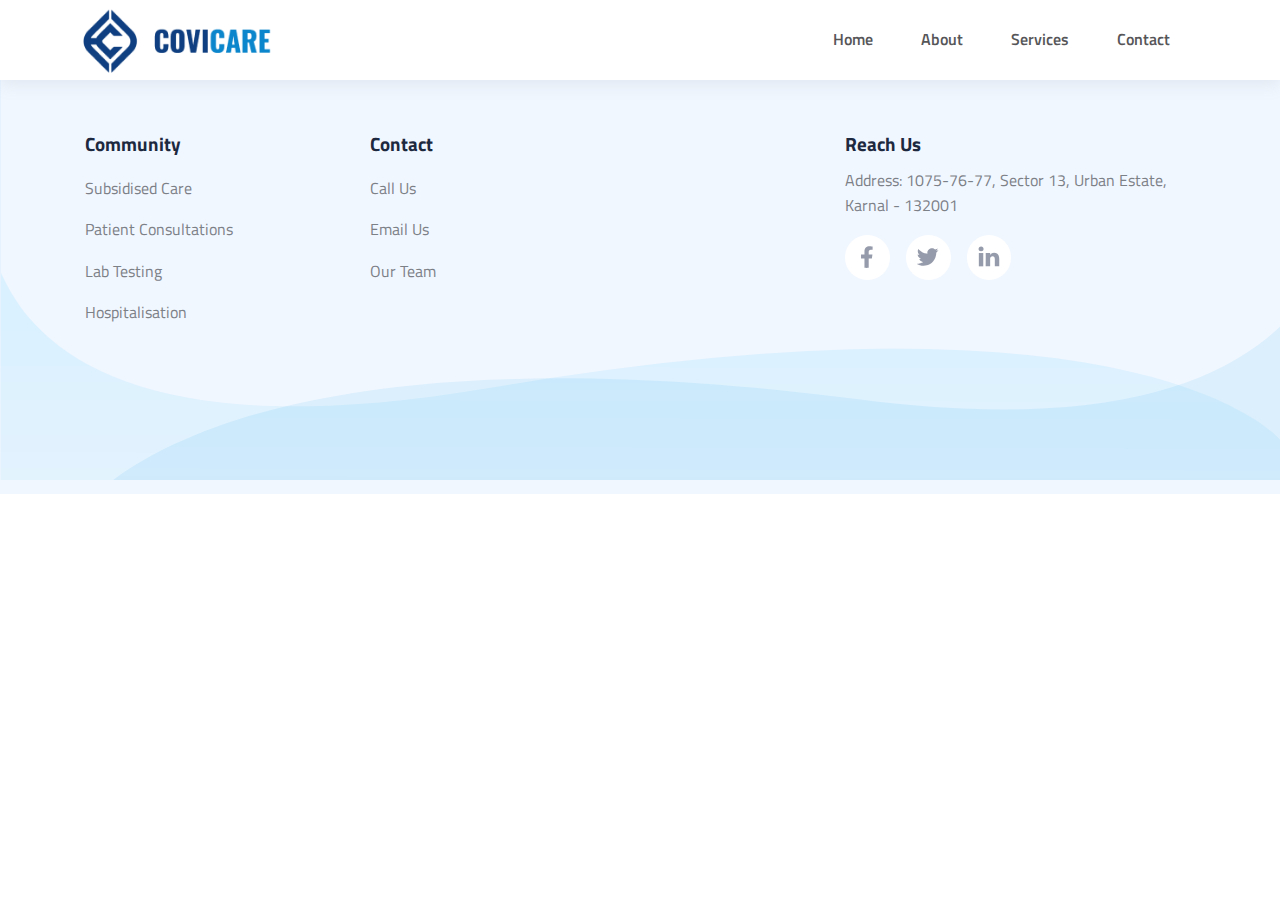
<file: blank.html>
<!DOCTYPE html>
<html lang="en">
<head>
    <meta charset="UTF-8">
    <meta http-equiv="X-UA-Compatible" content="IE=edge">
    <meta name="viewport" content="width=device-width, initial-scale=1.0">
    <title>Covicare | Covid 19 Protection and services </title>

    <!-- ================= STYLESHEETS STARTS HERE  ================= -->
    <link rel="stylesheet" href="./assets/css/owl.carousel.min.css">
    <link rel="stylesheet" href="assets/css/main.css">
</head>
<body>
    <!-- ================= HEADER STARTS HERE ================= -->
    <header class="main-header">
        <div class="container px-2">
            <nav class="nav ">
                <a href="./" class="logo">
                    <img src="./assets/img/logo.png" alt="logo" class="img-fluid">
                </a>
                <div class="mobile-menu ml-auto">
                    <ul class="nav">
                        <li class="nav-item">
                            <a href="./" class="nav-link">Home</a>
                        </li>
                        <li class="nav-item">
                            <a href="./about.html" class="nav-link">About</a>
                        </li>
                        <li class="nav-item">
                            <a href="./services.html" class="nav-link">Services</a>
                        </li>
                  
                        <li class="nav-item">
                            <a href="./contact.html" class="nav-link">Contact</a>
                        </li>
                        <li class="nav-item d-lg-none d-block mt-auto mx-3 mb-4">
                            <div class="alert alert-primary mb-0">
                                <h6>Call us Now</h6>
                                <i class="fa fa-phone mr-2"></i> +91 +91-9696989795
                            </div>
                        </li>
                    </ul>
                </div>
                <button class="btn nav-toggler">
                    <span></span>
                    <span></span>
                    <span></span>
                </button>
            </nav>
        </div>
    </header>

	
	<main>

	</main>  
   <!-- ================= FOOTER STARTS HERE ================= -->
   <footer class="footer">
    <div class="container">
        <div class="row">
            <div class="col-md-3">
                <div class="widget">
                    <h4>Community</h4>
                    <nav class="nav flex-column">
                        <a href="./services.html" class="pl-0 nav-link">Subsidised Care</a>
                        <a href="./services.html" class="pl-0 nav-link"> Patient Consultations   </a>
                        <a href="./services.html" class="pl-0 nav-link"> Lab Testing   </a>
                        <a href="./services.html" class="pl-0 nav-link"> Hospitalisation   </a>
                    </nav>
                </div>
            </div>
            <div class="col-md-3    ">
                <div class="widget">
                    <h4>Contact </h4>
                    <nav class="nav flex-column">
                        <a href="./contact.html" class="pl-0 nav-link">Call Us
                            </a>
                            <a href="mailto:info@covicare.com" class="pl-0 nav-link">Email Us
                        </a>
                        <a href="./contact.html" class="pl-0 nav-link"> Our Team  </a>
                    </nav>
                </div>
            </div>
            <div class="col-md-4 col-xl-4 ml-auto">
                <div class="subscribe widget">
                    <h4>Reach Us </h4>
                    <p class="text-gray">
                        
                        Address: 1075-76-77, Sector 13, Urban Estate, Karnal - 132001
                    </p>
                    
                    <div class="social">
                        <a href="#" class="link">
                            <svg width="15" height="18" viewBox="0 0 15 26" fill="none" xmlns="http://www.w3.org/2000/svg">
                                <path d="M13.2281 14.625L13.9375 10H9.5V7C9.5 5.73438 10.1188 4.5 12.1063 4.5H14.125V0.5625C14.125 0.5625 12.2938 0.25 10.5438 0.25C6.8875 0.25 4.5 2.46563 4.5 6.475V10H0.4375V14.625H4.5V25.8062C5.31563 25.9344 6.15 26 7 26C7.85 26 8.68437 25.9344 9.5 25.8062V14.625H13.2281Z" fill="#969BAB"></path>
                                </svg>
                                 
                        </a>
                        <a href="#" class="link">
                            <svg width="16" height="14" viewBox="0 0 16 14" fill="none" xmlns="http://www.w3.org/2000/svg">
                                <path fill-rule="evenodd" clip-rule="evenodd" d="M7.5208 4.00498L7.55438 4.55861L6.99479 4.49082C4.95791 4.23095 3.17843 3.34965 1.66756 1.86952L0.928908 1.13511L0.73865 1.67744C0.33575 2.88641 0.593158 4.16316 1.43253 5.02186C1.8802 5.4964 1.77948 5.5642 1.00725 5.28173C0.73865 5.19134 0.503625 5.12355 0.481242 5.15744C0.4029 5.23653 0.6715 6.26472 0.884142 6.67147C1.17513 7.2364 1.76828 7.79004 2.4174 8.1177L2.96579 8.37757L2.31668 8.38887C1.68994 8.38887 1.66756 8.40017 1.73471 8.63744C1.95854 9.37186 2.84268 10.1515 3.82755 10.4904L4.52143 10.7277L3.91708 11.0893C3.02175 11.609 1.96973 11.9028 0.917717 11.9254C0.414092 11.9367 0 11.9819 0 12.0158C0 12.1287 1.36538 12.7615 2.15999 13.01C4.54382 13.7445 7.37531 13.4281 9.50173 12.1739C11.0126 11.2813 12.5235 9.50744 13.2286 7.79004C13.6091 6.87485 13.9896 5.20264 13.9896 4.40043C13.9896 3.88069 14.0232 3.8129 14.6499 3.19147C15.0192 2.82991 15.3662 2.43446 15.4333 2.32147C15.5452 2.1068 15.534 2.1068 14.9633 2.29887C14.012 2.63783 13.8777 2.59264 14.3477 2.0842C14.6947 1.72264 15.1088 1.06732 15.1088 0.875237C15.1088 0.841341 14.9409 0.897835 14.7506 0.999523C14.5492 1.11251 14.1015 1.28199 13.7658 1.38368L13.1614 1.57576L12.613 1.2029C12.3108 0.999523 11.8856 0.773549 11.6617 0.705757C11.0909 0.547575 10.218 0.570172 9.70318 0.750952C8.30422 1.25939 7.42008 2.57004 7.5208 4.00498Z" fill="#969BAB"></path>
                                </svg>
                                
                        </a>
                        <a href="#" class="link">
                            <svg width="18" height="17" viewBox="0 0 18 17" fill="none" xmlns="http://www.w3.org/2000/svg">
                                <path d="M4.54597 1.8818C4.52244 0.813602 3.75857 0 2.51815 0C1.27774 0 0.466797 0.813602 0.466797 1.8818C0.466797 2.92787 1.25377 3.7649 2.47108 3.7649H2.49426C3.75857 3.7649 4.54597 2.92787 4.54597 1.8818Z" fill="#969BAB"></path>
                                <path d="M4.30716 5.25195H0.681213V16.1464H4.30716V5.25195Z" fill="#969BAB"></path>
                                <path d="M13.2089 4.99609C15.5949 4.99609 17.3837 6.55352 17.3837 9.89983L17.3836 16.1464H13.7578V10.3178C13.7578 8.85384 13.2331 7.85484 11.9205 7.85484C10.9187 7.85484 10.3221 8.52831 10.06 9.17878C9.96413 9.4119 9.94059 9.73671 9.94059 10.0623V16.1467H6.31421C6.31421 16.1467 6.362 6.27449 6.31421 5.25221H9.94059V6.79532C10.4218 6.05352 11.2838 4.99609 13.2089 4.99609Z" fill="#969BAB"></path>
                                </svg>
                                
                        </a>
                    </div>
                </div>
            </div>
        </div>
       
    </div>

    
</footer>
<!-- ================= ADD SCRIPTS HERE ================= -->
<script src="./assets/js/jquery.min.js" ></script>
<script src="https://cdn.jsdelivr.net/npm/bootstrap@4.6.0/dist/js/bootstrap.bundle.min.js"></script>
<script src="./assets/js/owl.carousel.min.js" type="text/javascript"></script>
<script src="./assets/js/main.js" ></script>

</body>
</html>
</file>
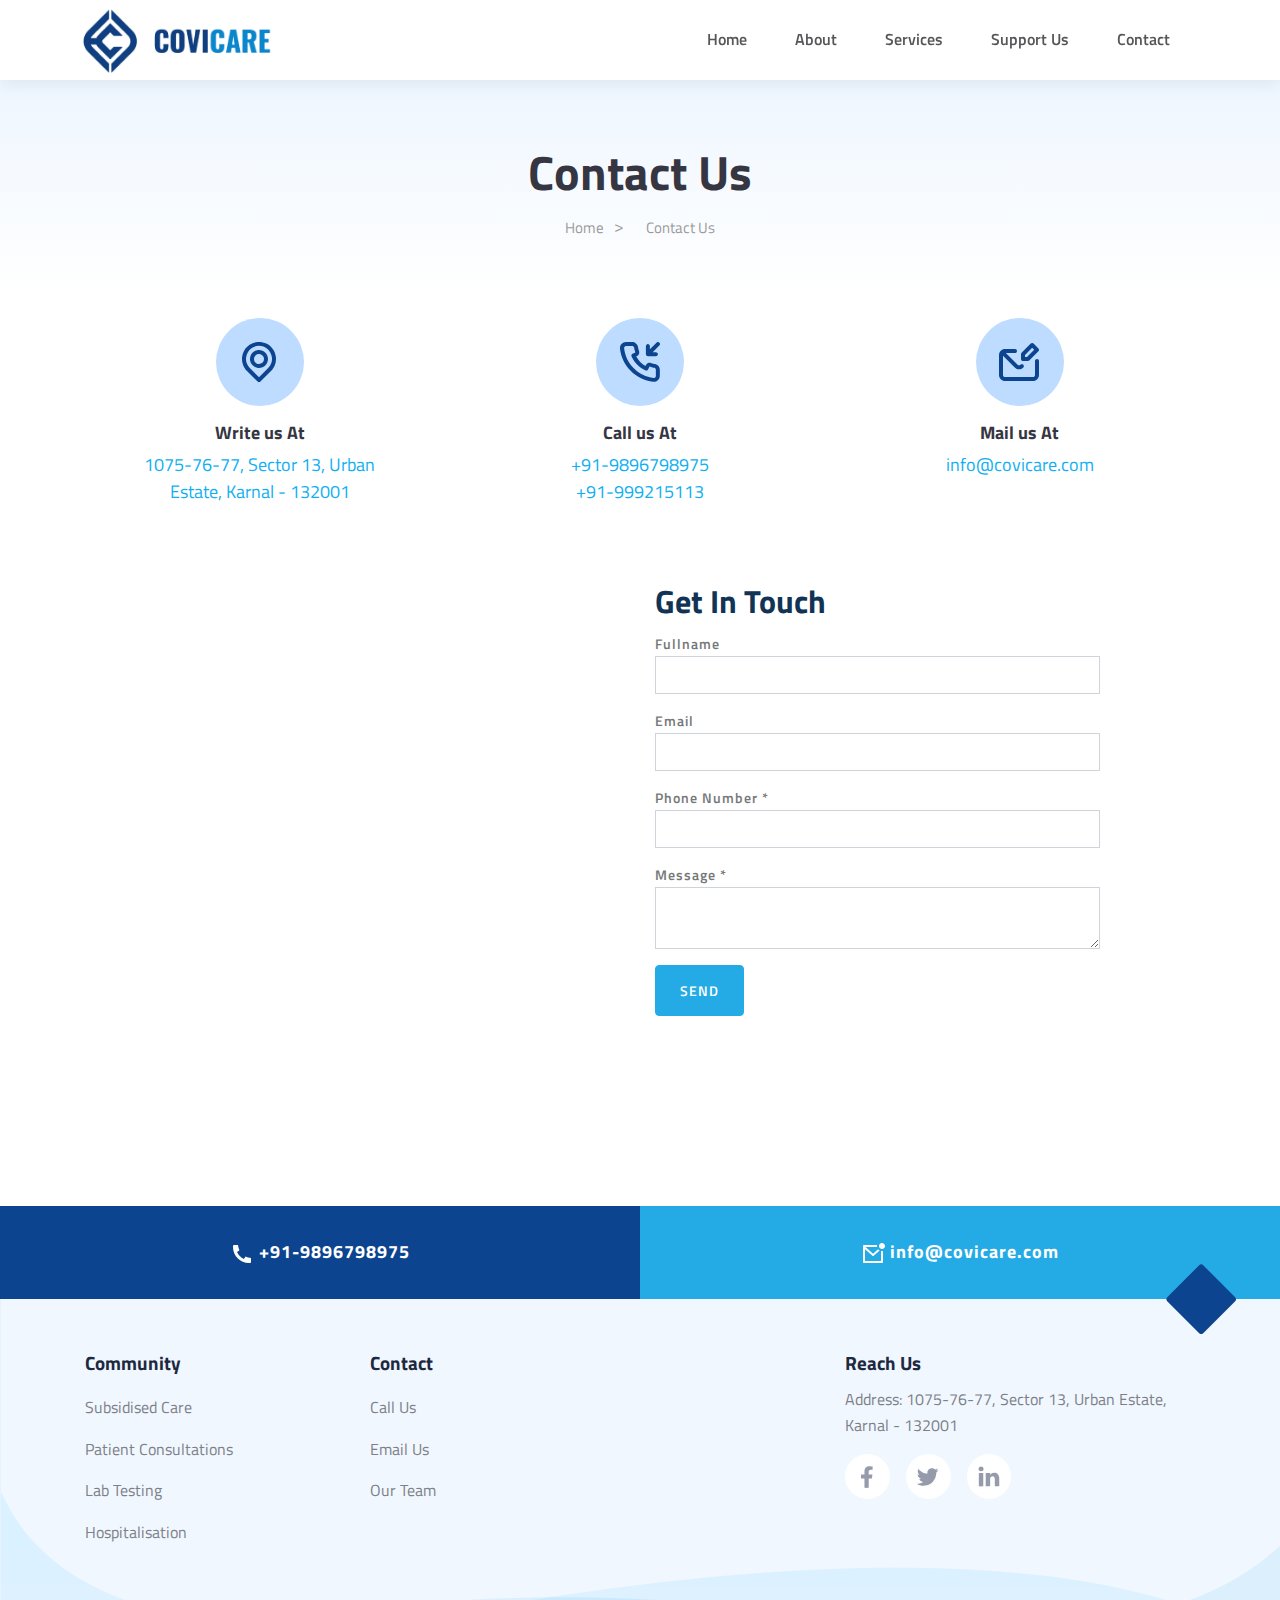
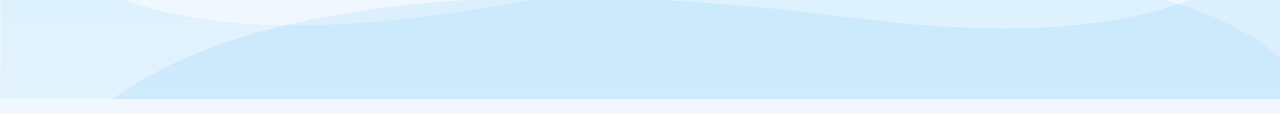
<file: contact.html>
<!DOCTYPE html>
<html lang="en">
<head>
    <meta charset="UTF-8">
    <meta http-equiv="X-UA-Compatible" content="IE=edge">
    <meta name="viewport" content="width=device-width, initial-scale=1.0">
    <title>Covicare | Covid 19 Protection and services </title>

    <!-- ================= STYLESHEETS STARTS HERE  ================= -->
    <link rel="stylesheet" href="./assets/css/owl.carousel.min.css">
    <link rel="stylesheet" href="assets/css/main.css">
</head>
<body>
    <!-- ================= HEADER STARTS HERE ================= -->
	<header class="main-header">
        <div class="container px-2">
            <nav class="nav ">
                <a href="./" class="logo">
                    <img src="./assets/img/logo.png" alt="logo" class="img-fluid">
                </a>
                <div class="mobile-menu ml-auto">
                    <ul class="nav">
                        <li class="nav-item">
                            <a href="./" class="nav-link">Home</a>
                        </li>
                        <li class="nav-item">
                            <a href="./about.html" class="nav-link">About</a>
                        </li>
                        <li class="nav-item">
                            <a href="./services.html" class="nav-link">Services</a>
                        </li>
                  
                        <li class="nav-item">
                            <a href="./donate.html" class="nav-link">Support Us</a>
                        </li>
                  
                        <li class="nav-item">
                            <a href="./contact.html" class="nav-link">Contact</a>
                        </li>
                        <li class="nav-item d-lg-none d-block mt-auto mx-3 mb-4">
                            <div class="alert alert-primary mb-0">
                                <h6>Call us Now</h6>
                                <i class="fa fa-phone mr-2"></i> +91 +91-9696989795
                            </div>
                        </li>
                    </ul>
                </div>
                <button class="btn nav-toggler">
                    <span></span>
                    <span></span>
                    <span></span>
                </button>
            </nav>
        </div>
    </header>

	<main>
		<div class="contact">
			<div class="page-header">
				<h1 class="title">
					Contact Us
				</h1>
				<nav aria-label="Page navigation example">
					<ul class="pagination  justify-content-center">
					  <li class="page-item"><a class="page-link" href="./"> Home </a></li>
					  <li class="page-item"><a class="page-link" href="#"> Contact Us </a></li>
					</ul>
				  </nav>
			</div>

			<div class="container mt-4 pb-5 mb-5">
				<div class="row">
					<div class="col-md-4">
						<div class="con">
							<div class="icon">
								<svg width="35" height="42" viewBox="0 0 35 42" fill="none" xmlns="http://www.w3.org/2000/svg">
									<path d="M33.9208 16.2606C33.6398 13.3384 32.6068 10.5388 30.9228 8.1343C29.2388 5.7297 26.9608 3.8023 24.3108 2.5396C21.6608 1.2769 18.7278 0.722105 15.7998 0.929005C12.8718 1.136 10.0468 2.0977 7.60077 3.7206C5.49877 5.1259 3.73477 6.9792 2.43477 9.1474C1.13377 11.3156 0.330766 13.7448 0.0807658 16.2606C-0.164234 18.7599 0.149779 21.2825 1.00078 23.6452C1.85178 26.0079 3.21778 28.1515 5.00078 29.9206L15.6008 40.5406C15.7868 40.7281 16.0078 40.8769 16.2518 40.9784C16.4948 41.0799 16.7568 41.1322 17.0208 41.1322C17.2848 41.1322 17.5458 41.0799 17.7898 40.9784C18.0338 40.8769 18.2548 40.7281 18.4408 40.5406L29.0008 29.9206C30.7828 28.1515 32.1488 26.0079 32.9998 23.6452C33.8508 21.2825 34.1658 18.7599 33.9208 16.2606ZM26.2008 27.1006L17.0008 36.3006L7.80077 27.1006C6.44477 25.7447 5.40577 24.1053 4.75977 22.3001C4.11277 20.495 3.87378 18.569 4.06078 16.6606C4.24778 14.7228 4.86377 12.8509 5.86377 11.1803C6.86277 9.50971 8.22178 8.082 9.84078 7.0006C11.9628 5.5911 14.4528 4.8392 17.0008 4.8392C19.5478 4.8392 22.0388 5.5911 24.1608 7.0006C25.7748 8.0779 27.1298 9.4992 28.1288 11.1625C29.1288 12.8258 29.7468 14.6898 29.9408 16.6206C30.1328 18.5355 29.8978 20.4692 29.2508 22.2817C28.6038 24.0943 27.5618 25.7403 26.2008 27.1006ZM17.0008 9.0006C15.2208 9.0006 13.4808 9.5285 12.0008 10.5174C10.5208 11.5063 9.36678 12.9119 8.68578 14.5565C8.00478 16.201 7.82577 18.0106 8.17377 19.7564C8.52077 21.5023 9.37777 23.1059 10.6368 24.3646C11.8948 25.6233 13.4988 26.4804 15.2448 26.8277C16.9908 27.175 18.7998 26.9967 20.4448 26.3155C22.0888 25.6343 23.4948 24.4808 24.4838 23.0007C25.4728 21.5207 26.0008 19.7806 26.0008 18.0006C25.9948 15.6153 25.0458 13.3292 23.3588 11.6425C21.6718 9.95581 19.3858 9.0059 17.0008 9.0006ZM17.0008 23.0006C16.0118 23.0006 15.0448 22.7074 14.2228 22.158C13.4008 21.6086 12.7598 20.8277 12.3808 19.914C12.0028 19.0004 11.9038 17.9951 12.0968 17.0252C12.2898 16.0553 12.7658 15.1643 13.4648 14.4651C14.1638 13.7658 15.0548 13.2896 16.0248 13.0967C16.9948 12.9038 18.0008 13.0028 18.9138 13.3812C19.8278 13.7597 20.6088 14.4005 21.1578 15.2228C21.7068 16.045 22.0008 17.0117 22.0008 18.0006C22.0008 19.3267 21.4738 20.5985 20.5358 21.5362C19.5988 22.4738 18.3268 23.0006 17.0008 23.0006Z" fill="#0C448F"/>
								</svg>
									
							</div>
							<h3>
								Write us At
							</h3>
							<a href="javascript:void(0)" class="px-md-5">
								1075-76-77, Sector 13, Urban Estate, Karnal - 132001
							</a>
						</div>
					</div>
					<div class="col-md-4">
						<div class="con">
							<div class="icon">
								<svg width="41" height="40" viewBox="0 0 41 40" fill="none" xmlns="http://www.w3.org/2000/svg">
									<path d="M28.1012 14.0001C28.3502 14.0949 28.6152 14.1424 28.8812 14.1401H36.8812C37.4122 14.1401 37.9202 13.9294 38.2952 13.5543C38.6702 13.1792 38.8812 12.6705 38.8812 12.1401C38.8812 11.6097 38.6702 11.101 38.2952 10.7259C37.9202 10.3508 37.4122 10.1401 36.8812 10.1401H33.7012L40.2812 3.5601C40.4912 3.3808 40.6612 3.1602 40.7812 2.912C40.9012 2.6639 40.9682 2.3936 40.9792 2.1182C40.9892 1.8428 40.9432 1.5681 40.8422 1.3115C40.7422 1.0548 40.5892 0.821697 40.3942 0.626797C40.2002 0.431897 39.9662 0.279397 39.7102 0.178797C39.4532 0.0782974 39.1792 0.0318964 38.9032 0.0424964C38.6282 0.0530964 38.3572 0.120597 38.1092 0.240697C37.8612 0.360697 37.6402 0.530698 37.4612 0.740098L30.8812 7.3001V4.1201C30.8812 3.5897 30.6702 3.081 30.2952 2.7059C29.9202 2.3308 29.4122 2.1201 28.8812 2.1201C28.3512 2.1201 27.8422 2.3308 27.4672 2.7059C27.0922 3.081 26.8812 3.5897 26.8812 4.1201V12.1201C26.8792 12.3866 26.9262 12.6511 27.0212 12.9001C27.1192 13.1458 27.2662 13.3695 27.4512 13.5583C27.6362 13.7472 27.8572 13.8973 28.1012 14.0001ZM35.8812 22.0001C35.4412 22.0001 34.9812 21.8601 34.5412 21.7601C33.6502 21.5638 32.7752 21.3031 31.9212 20.9801C30.9932 20.6426 29.9732 20.6601 29.0582 21.0293C28.1422 21.3985 27.3952 22.0934 26.9612 22.9801L26.5212 23.8801C24.5732 22.7965 22.7832 21.4506 21.2012 19.8801C19.6312 18.2981 18.2852 16.5081 17.2012 14.5601L18.0412 14.0001C18.9282 13.5659 19.6232 12.8192 19.9922 11.9035C20.3612 10.9878 20.3792 9.9679 20.0412 9.0401C19.7242 8.1849 19.4632 7.3097 19.2612 6.4201C19.1612 5.9801 19.0812 5.5201 19.0212 5.0601C18.7782 3.6513 18.0402 2.3756 16.9402 1.4626C15.8402 0.549598 14.4512 0.0592959 13.0212 0.0800959H7.02118C6.15918 0.0719959 5.3062 0.249697 4.5192 0.601197C3.7322 0.952597 3.02918 1.4695 2.46018 2.1167C1.89118 2.7638 1.46718 3.5261 1.21918 4.3515C0.97118 5.177 0.903182 6.0462 1.02118 6.9001C2.08718 15.2789 5.91318 23.0639 11.8962 29.0254C17.8802 34.9869 25.6792 38.7851 34.0612 39.8201H34.8212C36.2962 39.8223 37.7202 39.2812 38.8212 38.3001C39.4542 37.7342 39.9592 37.0405 40.3042 36.2647C40.6492 35.489 40.8252 34.649 40.8212 33.8001V27.8001C40.7972 26.4109 40.2912 25.0732 39.3902 24.0154C38.4892 22.9577 37.2492 22.2454 35.8812 22.0001ZM36.8812 34.0001C36.8812 34.2841 36.8202 34.5647 36.7032 34.8233C36.5852 35.082 36.4152 35.3127 36.2012 35.5001C35.9782 35.6931 35.7162 35.8372 35.4342 35.9233C35.1522 36.0094 34.8542 36.0356 34.5612 36.0001C27.0712 35.0397 20.1142 31.6131 14.7872 26.2607C9.46017 20.9083 6.06618 13.9348 5.14118 6.4401C5.10918 6.1471 5.13718 5.8508 5.22318 5.5689C5.30918 5.287 5.45118 5.0255 5.64118 4.8001C5.82918 4.5868 6.05918 4.4158 6.31818 4.2985C6.57718 4.1813 6.85718 4.1205 7.14118 4.1201H13.1412C13.6062 4.1098 14.0602 4.2619 14.4252 4.5502C14.7912 4.8386 15.0442 5.2452 15.1412 5.7001C15.2212 6.2468 15.3212 6.7868 15.4412 7.3201C15.6722 8.3744 15.9802 9.4105 16.3612 10.4201L13.5612 11.7201C13.3222 11.8299 13.1062 11.986 12.9272 12.1793C12.7492 12.3726 12.6102 12.5993 12.5192 12.8465C12.4272 13.0937 12.3862 13.3564 12.3972 13.6195C12.4082 13.8827 12.4702 14.1412 12.5812 14.3801C15.4602 20.5456 20.4162 25.5017 26.5812 28.3801C27.0682 28.5801 27.6142 28.5801 28.1012 28.3801C28.3512 28.2909 28.5802 28.153 28.7762 27.9745C28.9712 27.7959 29.1302 27.5803 29.2412 27.3401L30.4812 24.5401C31.5152 24.9099 32.5702 25.2171 33.6412 25.4601C34.1752 25.5801 34.7152 25.6801 35.2612 25.7601C35.7162 25.8577 36.1232 26.1108 36.4112 26.4758C36.6992 26.8409 36.8522 27.295 36.8412 27.7601L36.8812 34.0001Z" fill="#0C448F"/>
									</svg>
									
									
							</div>
							<h3>
								Call us At
							</h3>
							<a href="tel:9896798975">
								+91-9896798975
							</a>
							<a href="tel:999215113">
								+91-999215113
							</a>
						
						</div>
					</div>
					<div class="col-md-4">
						<div class="con">
							<div class="icon">
								<svg width="41" height="38" viewBox="0 0 41 38" fill="none" xmlns="http://www.w3.org/2000/svg">
									<path d="M24 18.0194H28.84C29.103 18.0209 29.364 17.9705 29.608 17.871C29.851 17.7714 30.073 17.6248 30.26 17.4394L39.42 8.27941C39.607 8.09351 39.756 7.87231 39.858 7.62861C39.959 7.38481 40.012 7.12341 40.012 6.85941C40.012 6.59541 39.959 6.33401 39.858 6.09031C39.756 5.84651 39.607 5.62531 39.42 5.43941L34.58 0.599413C34.394 0.412013 34.173 0.263213 33.929 0.161613C33.685 0.0601135 33.424 0.0078125 33.16 0.0078125C32.896 0.0078125 32.635 0.0601135 32.391 0.161613C32.147 0.263213 31.926 0.412013 31.74 0.599413L22.58 9.75941C22.215 10.1427 22.007 10.6499 22 11.1794V16.0194C22 16.5498 22.211 17.0585 22.586 17.4336C22.961 17.8087 23.47 18.0194 24 18.0194ZM26 12.0194L33.16 4.85941L35.16 6.85941L28 14.0194H26V12.0194ZM38 16.0194C37.47 16.0194 36.961 16.2301 36.586 16.6052C36.211 16.9803 36 17.489 36 18.0194V32.0194C36 32.5498 35.789 33.0585 35.414 33.4336C35.039 33.8087 34.53 34.0194 34 34.0194H6C5.47 34.0194 4.961 33.8087 4.586 33.4336C4.211 33.0585 4 32.5498 4 32.0194V12.7994L15.76 24.5794C16.318 25.1448 16.983 25.5937 17.716 25.9001C18.449 26.2065 19.236 26.3643 20.03 26.3643C20.824 26.3643 21.611 26.2065 22.344 25.9001C23.077 25.5937 23.742 25.1448 24.3 24.5794C24.666 24.2056 24.872 23.7029 24.872 23.1794C24.872 22.6559 24.666 22.1533 24.3 21.7794C24.114 21.5889 23.891 21.4376 23.646 21.3342C23.4 21.2309 23.136 21.1777 22.87 21.1777C22.604 21.1777 22.34 21.2309 22.094 21.3342C21.849 21.4376 21.626 21.5889 21.44 21.7794C21.066 22.1459 20.564 22.3511 20.04 22.3511C19.516 22.3511 19.014 22.1459 18.64 21.7794L6.82001 9.97941H16C16.53 9.97941 17.039 9.76871 17.414 9.39361C17.789 9.01861 18 8.50981 18 7.97941C18 7.44901 17.789 6.94031 17.414 6.56521C17.039 6.19011 16.53 5.97941 16 5.97941H6C4.409 5.97941 2.88302 6.61151 1.75702 7.73681C0.632019 8.86201 0 10.3881 0 11.9794V31.9794C0 33.5707 0.632019 35.0968 1.75702 36.222C2.88302 37.3473 4.409 37.9794 6 37.9794H34C35.591 37.9794 37.117 37.3473 38.243 36.222C39.368 35.0968 40 33.5707 40 31.9794V17.9794C40 17.449 39.789 16.9403 39.414 16.5652C39.039 16.1901 38.53 15.9794 38 15.9794V16.0194Z" fill="#0C448F"/>
									</svg>
									
									
							</div>
							<h3>
								Mail us At
							</h3>
							<a href="mailto:info@covicare.com">
								info@covicare.com
							</a>
						</div>
					</div>
				</div>


				<div class="row mt-5 justify-content-center">
					<div class="col-lg-6 mb-4 mb-lg-0 col-xl-5 ">
					
						<div class="mapouter">
							<div class="gmap_canvas"><iframe width="600" height="500" id="gmap_canvas"
									src="https://maps.google.com/maps?q=77%20Sector%2013%20Urban%20Estate%20Karnal%20&t=&z=17&ie=UTF8&iwloc=&output=embed"
									frameborder="0" scrolling="no" marginheight="0" marginwidth="0"></iframe><a
									href="https://getasearch.com"></a><br>
								<style>
									.mapouter {
										position: relative;
										text-align: right;
										height: max-content;
										width: 100%;
									}
									.gmap_canvas {
										overflow: hidden;
										background: none !important;
										height: max-content;
										width: 100%;
									}
								</style>
							</div>
						</div>
					</div>
					<div class="col-lg-6 col-xl-5">
						<div class="inner-form">
							<h3>
								Get In Touch 
							</h3>
							<form action="#">
								<label for="#" class="w-100 mb-3 form-group">
									Fullname
									<input type="text" class="form-control" placeholder="">
								</label>
								<label for="#" class="w-100 mb-3 form-group">
									Email
									<input type="text" class="form-control" placeholder="">
								</label>
								<label for="#" class="w-100 mb-3 form-group">
									Phone Number *
									<input type="text" class="form-control" placeholder="">
								</label>
								<label for="#" class="form-group w-100 ">
									Message *
									<textarea name="" id=""  class="form-control"></textarea>
								</label>
								<input type="submit" name="" id="" class="btn btn-primary " value="Send">
								
							</form>
						</div>
					</div>
				</div>
			</div>
		</div>
	</main>  

	<section class="links mt-5">
		<svg class="position-absolute bottom-0 right-2 " width="88" height="88" viewBox="0 0 88 88" fill="none" xmlns="http://www.w3.org/2000/svg">
			<rect x="44.2539" y="-1" width="64" height="64" rx="4" transform="rotate(45 44.2539 -1)" fill="#0C448F"/>
			</svg>
			
			<div class="container-fluid">
				<div class="row">
					<div class="col-sm-6 bg-secondary">
						<a href="#" class="big-btn">
							<svg width="24" height="24" viewBox="0 0 24 24" fill="none" xmlns="http://www.w3.org/2000/svg">
								<path d="M21 16.42V19.956C21.0001 20.2092 20.9042 20.453 20.7316 20.6382C20.559 20.8234 20.3226 20.9363 20.07 20.954C19.633 20.984 19.276 21 19 21C10.163 21 3 13.837 3 5C3 4.724 3.015 4.367 3.046 3.93C3.06372 3.67744 3.17658 3.44101 3.3618 3.26841C3.54703 3.09581 3.79082 2.99989 4.044 3H7.58C7.70404 2.99987 7.8237 3.04586 7.91573 3.12902C8.00776 3.21218 8.0656 3.32658 8.078 3.45C8.101 3.68 8.122 3.863 8.142 4.002C8.34073 5.38892 8.748 6.73783 9.35 8.003C9.445 8.203 9.383 8.442 9.203 8.57L7.045 10.112C8.36445 13.1865 10.8145 15.6365 13.889 16.956L15.429 14.802C15.4919 14.714 15.5838 14.6509 15.6885 14.6237C15.7932 14.5964 15.9042 14.6068 16.002 14.653C17.267 15.2539 18.6156 15.6601 20.002 15.858C20.141 15.878 20.324 15.9 20.552 15.922C20.6752 15.9346 20.7894 15.9926 20.8724 16.0846C20.9553 16.1766 21.0012 16.2961 21.001 16.42H21Z" fill="white"/>
								</svg>                                        
							+91-9896798975
						</a>
					</div>
					
					<div class="col-sm-6 bg-primary">
						<a href="#" class="big-btn">
							<svg width="24" height="24" viewBox="0 0 24 24" fill="none" xmlns="http://www.w3.org/2000/svg">
								<path d="M16.1 3C15.9659 3.65993 15.9659 4.34007 16.1 5H4.511L12.061 11.662L17.11 7.142C17.536 7.669 18.068 8.108 18.673 8.427L12.072 14.338L4 7.216V19H20V8.9C20.6599 9.03406 21.3401 9.03406 22 8.9V20C22 20.2652 21.8946 20.5196 21.7071 20.7071C21.5196 20.8946 21.2652 21 21 21H3C2.73478 21 2.48043 20.8946 2.29289 20.7071C2.10536 20.5196 2 20.2652 2 20V4C2 3.73478 2.10536 3.48043 2.29289 3.29289C2.48043 3.10536 2.73478 3 3 3H16.1ZM21 7C20.606 7 20.2159 6.9224 19.8519 6.77164C19.488 6.62087 19.1573 6.3999 18.8787 6.12132C18.6001 5.84274 18.3791 5.51203 18.2284 5.14805C18.0776 4.78407 18 4.39397 18 4C18 3.60603 18.0776 3.21593 18.2284 2.85195C18.3791 2.48797 18.6001 2.15726 18.8787 1.87868C19.1573 1.6001 19.488 1.37913 19.8519 1.22836C20.2159 1.0776 20.606 1 21 1C21.7956 1 22.5587 1.31607 23.1213 1.87868C23.6839 2.44129 24 3.20435 24 4C24 4.79565 23.6839 5.55871 23.1213 6.12132C22.5587 6.68393 21.7956 7 21 7Z" fill="white"/>
								</svg>							
								info@covicare.com
						</a>
					</div>

				</div>
			</div>
	</section>

   <!-- ================= FOOTER STARTS HERE ================= -->
   <footer class="footer">
    <div class="container">
        <div class="row">
            <div class="col-md-3">
                <div class="widget">
                    <h4>Community</h4>
                    <nav class="nav flex-column">
                        <a href="./services.html" class="pl-0 nav-link">Subsidised Care</a>
                        <a href="./services.html" class="pl-0 nav-link"> Patient Consultations   </a>
                        <a href="./services.html" class="pl-0 nav-link"> Lab Testing   </a>
                        <a href="./services.html" class="pl-0 nav-link"> Hospitalisation   </a>
                    </nav>
                </div>
            </div>
            <div class="col-md-3    ">
                <div class="widget">
                    <h4>Contact </h4>
                    <nav class="nav flex-column">
                        <a href="./contact.html" class="pl-0 nav-link">Call Us
                            </a>
                            <a href="mailto:info@covicare.com" class="pl-0 nav-link">Email Us
                        </a>
                        <a href="./contact.html" class="pl-0 nav-link"> Our Team  </a>
                    </nav>
                </div>
            </div>
            <div class="col-md-4 col-xl-4 ml-auto">
                <div class="subscribe widget">
                    <h4>Reach Us </h4>
                    <p class="text-gray">
                        
                        Address: 1075-76-77, Sector 13, Urban Estate, Karnal - 132001
                    </p>
                    
                    <div class="social">
                        <a href="#" class="link">
                            <svg width="15" height="18" viewBox="0 0 15 26" fill="none" xmlns="http://www.w3.org/2000/svg">
                                <path d="M13.2281 14.625L13.9375 10H9.5V7C9.5 5.73438 10.1188 4.5 12.1063 4.5H14.125V0.5625C14.125 0.5625 12.2938 0.25 10.5438 0.25C6.8875 0.25 4.5 2.46563 4.5 6.475V10H0.4375V14.625H4.5V25.8062C5.31563 25.9344 6.15 26 7 26C7.85 26 8.68437 25.9344 9.5 25.8062V14.625H13.2281Z" fill="#969BAB"></path>
                                </svg>
                                 
                        </a>
                        <a href="#" class="link">
                            <svg width="16" height="14" viewBox="0 0 16 14" fill="none" xmlns="http://www.w3.org/2000/svg">
                                <path fill-rule="evenodd" clip-rule="evenodd" d="M7.5208 4.00498L7.55438 4.55861L6.99479 4.49082C4.95791 4.23095 3.17843 3.34965 1.66756 1.86952L0.928908 1.13511L0.73865 1.67744C0.33575 2.88641 0.593158 4.16316 1.43253 5.02186C1.8802 5.4964 1.77948 5.5642 1.00725 5.28173C0.73865 5.19134 0.503625 5.12355 0.481242 5.15744C0.4029 5.23653 0.6715 6.26472 0.884142 6.67147C1.17513 7.2364 1.76828 7.79004 2.4174 8.1177L2.96579 8.37757L2.31668 8.38887C1.68994 8.38887 1.66756 8.40017 1.73471 8.63744C1.95854 9.37186 2.84268 10.1515 3.82755 10.4904L4.52143 10.7277L3.91708 11.0893C3.02175 11.609 1.96973 11.9028 0.917717 11.9254C0.414092 11.9367 0 11.9819 0 12.0158C0 12.1287 1.36538 12.7615 2.15999 13.01C4.54382 13.7445 7.37531 13.4281 9.50173 12.1739C11.0126 11.2813 12.5235 9.50744 13.2286 7.79004C13.6091 6.87485 13.9896 5.20264 13.9896 4.40043C13.9896 3.88069 14.0232 3.8129 14.6499 3.19147C15.0192 2.82991 15.3662 2.43446 15.4333 2.32147C15.5452 2.1068 15.534 2.1068 14.9633 2.29887C14.012 2.63783 13.8777 2.59264 14.3477 2.0842C14.6947 1.72264 15.1088 1.06732 15.1088 0.875237C15.1088 0.841341 14.9409 0.897835 14.7506 0.999523C14.5492 1.11251 14.1015 1.28199 13.7658 1.38368L13.1614 1.57576L12.613 1.2029C12.3108 0.999523 11.8856 0.773549 11.6617 0.705757C11.0909 0.547575 10.218 0.570172 9.70318 0.750952C8.30422 1.25939 7.42008 2.57004 7.5208 4.00498Z" fill="#969BAB"></path>
                                </svg>
                                
                        </a>
                        <a href="#" class="link">
                            <svg width="18" height="17" viewBox="0 0 18 17" fill="none" xmlns="http://www.w3.org/2000/svg">
                                <path d="M4.54597 1.8818C4.52244 0.813602 3.75857 0 2.51815 0C1.27774 0 0.466797 0.813602 0.466797 1.8818C0.466797 2.92787 1.25377 3.7649 2.47108 3.7649H2.49426C3.75857 3.7649 4.54597 2.92787 4.54597 1.8818Z" fill="#969BAB"></path>
                                <path d="M4.30716 5.25195H0.681213V16.1464H4.30716V5.25195Z" fill="#969BAB"></path>
                                <path d="M13.2089 4.99609C15.5949 4.99609 17.3837 6.55352 17.3837 9.89983L17.3836 16.1464H13.7578V10.3178C13.7578 8.85384 13.2331 7.85484 11.9205 7.85484C10.9187 7.85484 10.3221 8.52831 10.06 9.17878C9.96413 9.4119 9.94059 9.73671 9.94059 10.0623V16.1467H6.31421C6.31421 16.1467 6.362 6.27449 6.31421 5.25221H9.94059V6.79532C10.4218 6.05352 11.2838 4.99609 13.2089 4.99609Z" fill="#969BAB"></path>
                                </svg>
                                
                        </a>
                    </div>
                </div>
            </div>
        </div>
       
    </div>

    
</footer>
<!-- ================= ADD SCRIPTS HERE ================= -->
<script src="./assets/js/jquery.min.js" ></script>
<script src="https://cdn.jsdelivr.net/npm/bootstrap@4.6.0/dist/js/bootstrap.bundle.min.js"></script>
<script src="./assets/js/owl.carousel.min.js" type="text/javascript"></script>
<script src="./assets/js/main.js" ></script>

</body>
</html>
</file>
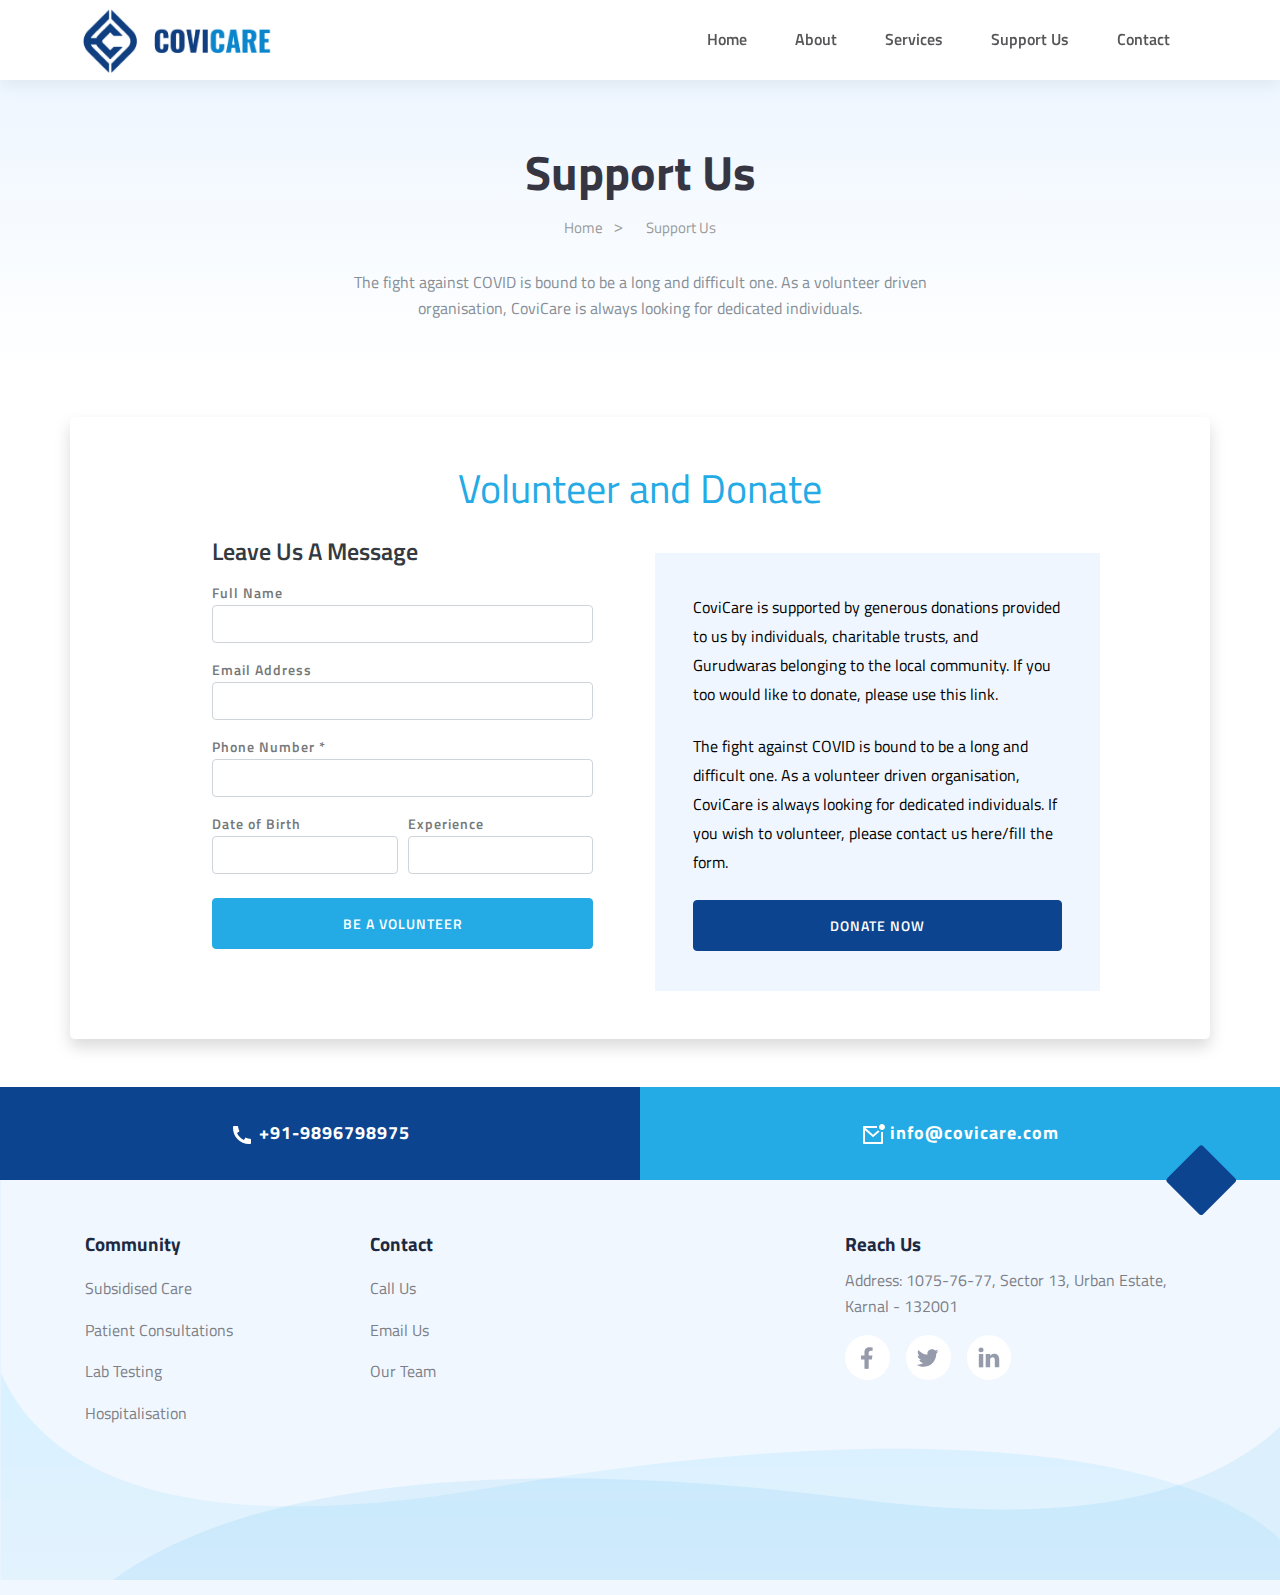
<file: donate.html>
<!DOCTYPE html>
<html lang="en">
<head>
    <meta charset="UTF-8">
    <meta http-equiv="X-UA-Compatible" content="IE=edge">
    <meta name="viewport" content="width=device-width, initial-scale=1.0">
    <title>Covicare | Covid 19 Protection and services </title>

    <!-- ================= STYLESHEETS STARTS HERE  ================= -->
    <link rel="stylesheet" href="./assets/css/owl.carousel.min.css">
    <link rel="stylesheet" href="assets/css/main.css">
</head>
<body>
    <!-- ================= HEADER STARTS HERE ================= -->
    <header class="main-header">
        <div class="container px-2">
            <nav class="nav ">
                <a href="./" class="logo">
                    <img src="./assets/img/logo.png" alt="logo" class="img-fluid">
                </a>
                <div class="mobile-menu ml-auto">
                    <ul class="nav">
                        <li class="nav-item">
                            <a href="./" class="nav-link">Home</a>
                        </li>
                        <li class="nav-item">
                            <a href="./about.html" class="nav-link">About</a>
                        </li>
                        <li class="nav-item">
                            <a href="./services.html" class="nav-link">Services</a>
                        </li>
                  
                        <li class="nav-item">
                            <a href="./donate.html" class="nav-link">Support Us</a>
                        </li>
                  
                        <li class="nav-item">
                            <a href="./contact.html" class="nav-link">Contact</a>
                        </li>
                        <li class="nav-item d-lg-none d-block mt-auto mx-3 mb-4">
                            <div class="alert alert-primary mb-0">
                                <h6>Call us Now</h6>
                                <i class="fa fa-phone mr-2"></i> +91 +91-9696989795
                            </div>
                        </li>
                    </ul>
                </div>
                <button class="btn nav-toggler">
                    <span></span>
                    <span></span>
                    <span></span>
                </button>
            </nav>
        </div>
    </header>
	<main>
        <div class="donate-page">

            <div class="mb-5">
                <div class="page-header">
                    <h1 class="title">
                        Support Us
                    </h1>
                    <nav aria-label="Page navigation example">
                        <ul class="pagination mb-4  justify-content-center">
                          <li class="page-item"><a class="page-link" href="./"> Home </a></li> 
                          <li class="page-item"><a class="page-link" href="#">Support Us </a></li>
                        </ul>
                      </nav>
                      <p class="col-lg-6 mx-auto text-center text-muted ">
                          The fight against COVID is bound to be a long and difficult one. As a volunteer driven organisation, CoviCare is always looking for dedicated individuals.
                      </p>
                </div>
            </div>

            <div class="container shadow  mb-5  py-5 rounded-lg mt-5">

                <div class="row justify-content-center">
                    <div class="col-12">
                        <h2 class="text-primary mb-4 h1 text-center" >
                            Volunteer and Donate
                        </h2>
                    </div>
                    <div class="col-lg-6 col-xl-5">
                       <div class="inner donation-form px-3 px-lg-0">
                            <h4 class="title mb-3">Leave us a message</h4>
                            <form action="#">
                                <label for="#" class="w-100 mb-3 form-group">
                                    Full Name
                                    <input type="text" class="form-control" placeholder="">
                                </label>
                                <label for="#" class="w-100 mb-3 form-group">
                                    Email Address
                                    <input type="text" class="form-control" placeholder="">
                                </label>
                                <label for="#" class="w-100 mb-3 form-group">
                                    Phone Number *
                                    <input type="text" class="form-control" placeholder="">
                                </label>
                                <div for="#" class="form-row mb-3">
                                    <label for="#" class="col-6">
                                        Date of Birth
                                        <input type="text" class="form-control" placeholder="">
                                    </label>
                                    <label for="#" class="col-6">
                                        Experience
                                        <input type="text" class="form-control" placeholder="">
                                    </label>
                                </div>
                                <input type="submit" name="" id="" class="btn btn-block btn-primary " value="Be A Volunteer">
                                
                            </form>
                       </div>
                    </div>
                    <div class="col-lg-6 col-xl-5">
                        <div class="don-bg mt-5 mt-lg-3 ">
                            <p>
                                
                                CoviCare is supported by generous donations provided to us by individuals, charitable trusts, and Gurudwaras belonging to the local community. If you too would like to donate, please use this link.

                            </p>
                            <p>
                                The fight against COVID is bound to be a long and difficult one. As a volunteer driven organisation, CoviCare is always looking for dedicated individuals. If you wish to volunteer, please contact us here/fill the form. 

                            </p>
<a href="#"  class="btn btn-block btn-secondary">
    Donate Now
</a>
                        </div>
                    </div>
                </div>
            </div>
        </div>
	</main>  

    <section class="links mt-0">
		<svg class="position-absolute bottom-0 right-2 " width="88" height="88" viewBox="0 0 88 88" fill="none" xmlns="http://www.w3.org/2000/svg">
			<rect x="44.2539" y="-1" width="64" height="64" rx="4" transform="rotate(45 44.2539 -1)" fill="#0C448F"/>
			</svg>
			
			<div class="container-fluid">
				<div class="row">
					<div class="col-sm-6 bg-secondary">
						<a href="#" class="big-btn">
							<svg width="24" height="24" viewBox="0 0 24 24" fill="none" xmlns="http://www.w3.org/2000/svg">
								<path d="M21 16.42V19.956C21.0001 20.2092 20.9042 20.453 20.7316 20.6382C20.559 20.8234 20.3226 20.9363 20.07 20.954C19.633 20.984 19.276 21 19 21C10.163 21 3 13.837 3 5C3 4.724 3.015 4.367 3.046 3.93C3.06372 3.67744 3.17658 3.44101 3.3618 3.26841C3.54703 3.09581 3.79082 2.99989 4.044 3H7.58C7.70404 2.99987 7.8237 3.04586 7.91573 3.12902C8.00776 3.21218 8.0656 3.32658 8.078 3.45C8.101 3.68 8.122 3.863 8.142 4.002C8.34073 5.38892 8.748 6.73783 9.35 8.003C9.445 8.203 9.383 8.442 9.203 8.57L7.045 10.112C8.36445 13.1865 10.8145 15.6365 13.889 16.956L15.429 14.802C15.4919 14.714 15.5838 14.6509 15.6885 14.6237C15.7932 14.5964 15.9042 14.6068 16.002 14.653C17.267 15.2539 18.6156 15.6601 20.002 15.858C20.141 15.878 20.324 15.9 20.552 15.922C20.6752 15.9346 20.7894 15.9926 20.8724 16.0846C20.9553 16.1766 21.0012 16.2961 21.001 16.42H21Z" fill="white"/>
								</svg>                                        
							+91-9896798975
						</a>
					</div>
					
					<div class="col-sm-6 bg-primary">
						<a href="#" class="big-btn">
							<svg width="24" height="24" viewBox="0 0 24 24" fill="none" xmlns="http://www.w3.org/2000/svg">
								<path d="M16.1 3C15.9659 3.65993 15.9659 4.34007 16.1 5H4.511L12.061 11.662L17.11 7.142C17.536 7.669 18.068 8.108 18.673 8.427L12.072 14.338L4 7.216V19H20V8.9C20.6599 9.03406 21.3401 9.03406 22 8.9V20C22 20.2652 21.8946 20.5196 21.7071 20.7071C21.5196 20.8946 21.2652 21 21 21H3C2.73478 21 2.48043 20.8946 2.29289 20.7071C2.10536 20.5196 2 20.2652 2 20V4C2 3.73478 2.10536 3.48043 2.29289 3.29289C2.48043 3.10536 2.73478 3 3 3H16.1ZM21 7C20.606 7 20.2159 6.9224 19.8519 6.77164C19.488 6.62087 19.1573 6.3999 18.8787 6.12132C18.6001 5.84274 18.3791 5.51203 18.2284 5.14805C18.0776 4.78407 18 4.39397 18 4C18 3.60603 18.0776 3.21593 18.2284 2.85195C18.3791 2.48797 18.6001 2.15726 18.8787 1.87868C19.1573 1.6001 19.488 1.37913 19.8519 1.22836C20.2159 1.0776 20.606 1 21 1C21.7956 1 22.5587 1.31607 23.1213 1.87868C23.6839 2.44129 24 3.20435 24 4C24 4.79565 23.6839 5.55871 23.1213 6.12132C22.5587 6.68393 21.7956 7 21 7Z" fill="white"/>
								</svg>							
								info@covicare.com
						</a>
					</div>

				</div>
			</div>
	</section>
   <!-- ================= FOOTER STARTS HERE ================= -->
   <footer class="footer">
    <div class="container">
        <div class="row">
            <div class="col-md-3">
                <div class="widget">
                    <h4>Community</h4>
                    <nav class="nav flex-column">
                        <a href="./services.html" class="pl-0 nav-link">Subsidised Care</a>
                        <a href="./services.html" class="pl-0 nav-link"> Patient Consultations   </a>
                        <a href="./services.html" class="pl-0 nav-link"> Lab Testing   </a>
                        <a href="./services.html" class="pl-0 nav-link"> Hospitalisation   </a>
                    </nav>
                </div>
            </div>
            <div class="col-md-3    ">
                <div class="widget">
                    <h4>Contact </h4>
                    <nav class="nav flex-column">
                        <a href="./contact.html" class="pl-0 nav-link">Call Us
                            </a>
                            <a href="mailto:info@covicare.com" class="pl-0 nav-link">Email Us
                        </a>
                        <a href="./contact.html" class="pl-0 nav-link"> Our Team  </a>
                    </nav>
                </div>
            </div>
            <div class="col-md-4 col-xl-4 ml-auto">
                <div class="subscribe widget">
                    <h4>Reach Us </h4>
                    <p class="text-gray">
                        
                        Address: 1075-76-77, Sector 13, Urban Estate, Karnal - 132001
                    </p>
                    
                    <div class="social">
                        <a href="#" class="link">
                            <svg width="15" height="18" viewBox="0 0 15 26" fill="none" xmlns="http://www.w3.org/2000/svg">
                                <path d="M13.2281 14.625L13.9375 10H9.5V7C9.5 5.73438 10.1188 4.5 12.1063 4.5H14.125V0.5625C14.125 0.5625 12.2938 0.25 10.5438 0.25C6.8875 0.25 4.5 2.46563 4.5 6.475V10H0.4375V14.625H4.5V25.8062C5.31563 25.9344 6.15 26 7 26C7.85 26 8.68437 25.9344 9.5 25.8062V14.625H13.2281Z" fill="#969BAB"></path>
                                </svg>
                                 
                        </a>
                        <a href="#" class="link">
                            <svg width="16" height="14" viewBox="0 0 16 14" fill="none" xmlns="http://www.w3.org/2000/svg">
                                <path fill-rule="evenodd" clip-rule="evenodd" d="M7.5208 4.00498L7.55438 4.55861L6.99479 4.49082C4.95791 4.23095 3.17843 3.34965 1.66756 1.86952L0.928908 1.13511L0.73865 1.67744C0.33575 2.88641 0.593158 4.16316 1.43253 5.02186C1.8802 5.4964 1.77948 5.5642 1.00725 5.28173C0.73865 5.19134 0.503625 5.12355 0.481242 5.15744C0.4029 5.23653 0.6715 6.26472 0.884142 6.67147C1.17513 7.2364 1.76828 7.79004 2.4174 8.1177L2.96579 8.37757L2.31668 8.38887C1.68994 8.38887 1.66756 8.40017 1.73471 8.63744C1.95854 9.37186 2.84268 10.1515 3.82755 10.4904L4.52143 10.7277L3.91708 11.0893C3.02175 11.609 1.96973 11.9028 0.917717 11.9254C0.414092 11.9367 0 11.9819 0 12.0158C0 12.1287 1.36538 12.7615 2.15999 13.01C4.54382 13.7445 7.37531 13.4281 9.50173 12.1739C11.0126 11.2813 12.5235 9.50744 13.2286 7.79004C13.6091 6.87485 13.9896 5.20264 13.9896 4.40043C13.9896 3.88069 14.0232 3.8129 14.6499 3.19147C15.0192 2.82991 15.3662 2.43446 15.4333 2.32147C15.5452 2.1068 15.534 2.1068 14.9633 2.29887C14.012 2.63783 13.8777 2.59264 14.3477 2.0842C14.6947 1.72264 15.1088 1.06732 15.1088 0.875237C15.1088 0.841341 14.9409 0.897835 14.7506 0.999523C14.5492 1.11251 14.1015 1.28199 13.7658 1.38368L13.1614 1.57576L12.613 1.2029C12.3108 0.999523 11.8856 0.773549 11.6617 0.705757C11.0909 0.547575 10.218 0.570172 9.70318 0.750952C8.30422 1.25939 7.42008 2.57004 7.5208 4.00498Z" fill="#969BAB"></path>
                                </svg>
                                
                        </a>
                        <a href="#" class="link">
                            <svg width="18" height="17" viewBox="0 0 18 17" fill="none" xmlns="http://www.w3.org/2000/svg">
                                <path d="M4.54597 1.8818C4.52244 0.813602 3.75857 0 2.51815 0C1.27774 0 0.466797 0.813602 0.466797 1.8818C0.466797 2.92787 1.25377 3.7649 2.47108 3.7649H2.49426C3.75857 3.7649 4.54597 2.92787 4.54597 1.8818Z" fill="#969BAB"></path>
                                <path d="M4.30716 5.25195H0.681213V16.1464H4.30716V5.25195Z" fill="#969BAB"></path>
                                <path d="M13.2089 4.99609C15.5949 4.99609 17.3837 6.55352 17.3837 9.89983L17.3836 16.1464H13.7578V10.3178C13.7578 8.85384 13.2331 7.85484 11.9205 7.85484C10.9187 7.85484 10.3221 8.52831 10.06 9.17878C9.96413 9.4119 9.94059 9.73671 9.94059 10.0623V16.1467H6.31421C6.31421 16.1467 6.362 6.27449 6.31421 5.25221H9.94059V6.79532C10.4218 6.05352 11.2838 4.99609 13.2089 4.99609Z" fill="#969BAB"></path>
                                </svg>
                                
                        </a>
                    </div>
                </div>
            </div>
        </div>
       
    </div>

    
</footer>
<!-- ================= ADD SCRIPTS HERE ================= -->
<script src="./assets/js/jquery.min.js" ></script>
<script src="https://cdn.jsdelivr.net/npm/bootstrap@4.6.0/dist/js/bootstrap.bundle.min.js"></script>
<script src="./assets/js/owl.carousel.min.js" type="text/javascript"></script>
<script src="./assets/js/main.js" ></script>

</body>
</html>
</file>
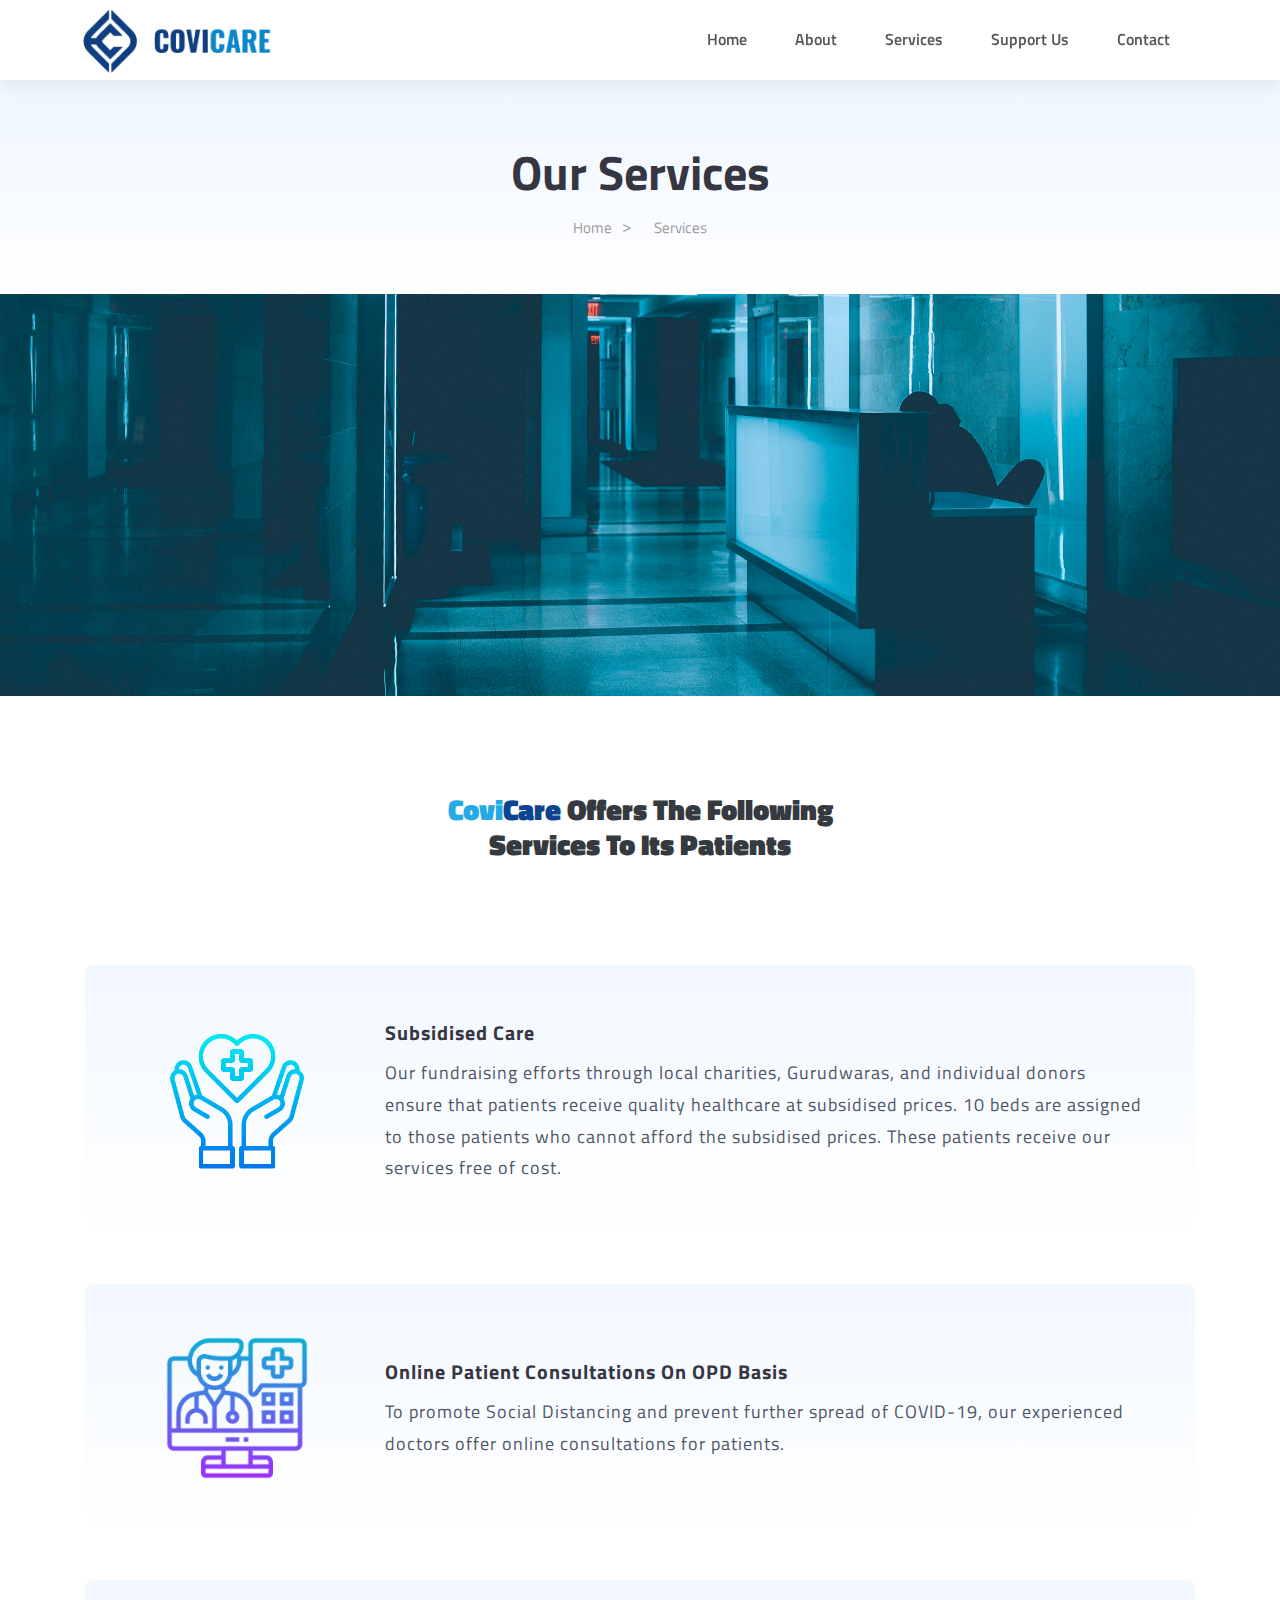
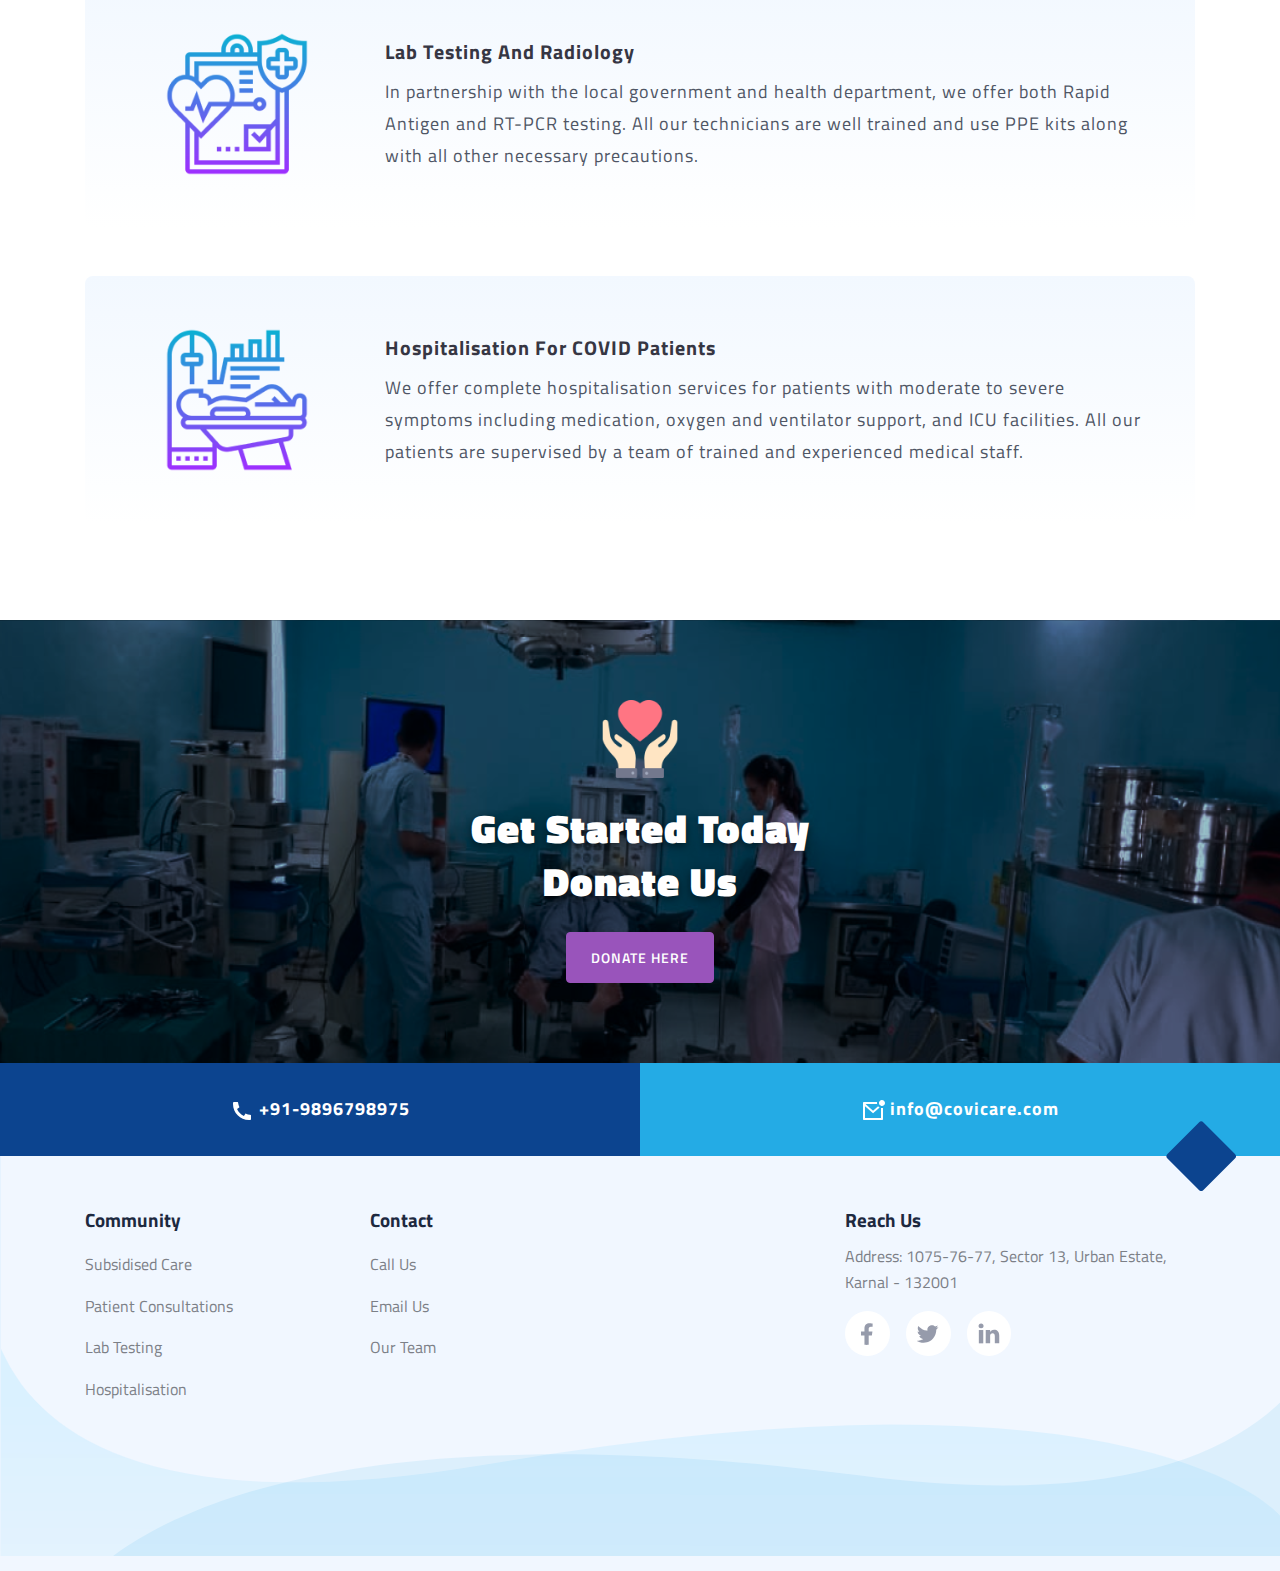
<file: services.html>
<!DOCTYPE html>
<html lang="en">
<head>
    <meta charset="UTF-8">
    <meta http-equiv="X-UA-Compatible" content="IE=edge">
    <meta name="viewport" content="width=device-width, initial-scale=1.0">
    <title>Covicare | Covid 19 Protection and services </title>

    <!-- ================= STYLESHEETS STARTS HERE  ================= -->
    <link rel="stylesheet" href="./assets/css/owl.carousel.min.css">
    <link rel="stylesheet" href="assets/css/main.css">
</head>
<body>
    <!-- ================= HEADER STARTS HERE ================= -->
    <header class="main-header">
        <div class="container px-2">
            <nav class="nav ">
                <a href="./" class="logo">
                    <img src="./assets/img/logo.png" alt="logo" class="img-fluid">
                </a>
                <div class="mobile-menu ml-auto">
                    <ul class="nav">
                        <li class="nav-item">
                            <a href="./" class="nav-link">Home</a>
                        </li>
                        <li class="nav-item">
                            <a href="./about.html" class="nav-link">About</a>
                        </li>
                        <li class="nav-item">
                            <a href="./services.html" class="nav-link">Services</a>
                        </li>
                  
                        <li class="nav-item">
                            <a href="./donate.html" class="nav-link">Support Us</a>
                        </li>
                  
                        <li class="nav-item">
                            <a href="./contact.html" class="nav-link">Contact</a>
                        </li>
                        <li class="nav-item d-lg-none d-block mt-auto mx-3 mb-4">
                            <div class="alert alert-primary mb-0">
                                <h6>Call us Now</h6>
                                <i class="fa fa-phone mr-2"></i> +91 +91-9696989795
                            </div>
                        </li>
                    </ul>
                </div>
                <button class="btn nav-toggler">
                    <span></span>
                    <span></span>
                    <span></span>
                </button>
            </nav>
        </div>
    </header>
	
	<main>
        <div class="services">
            <div class="page-header">
				<h1 class="title">
					Our Services 
				</h1>
				<nav aria-label="Page navigation example">
					<ul class="pagination  justify-content-center">
					  <li class="page-item"><a class="page-link" href="./"> Home </a></li>
					  <li class="page-item"><a class="page-link" href="#"> Services </a></li>
					</ul>
				  </nav>
			</div>
            <div class="services-pic">
                <img src="./assets/img/servbg.png" alt="services mt-4" class="w-100">
            </div>
            <div class="mt-5 mb-5 py-lg-5">
                <div class="col-lg-5 col-md-6 col-sm-8 col-xl-4 mx-auto">
                    <h2 class="h fwb title text-capitalize text-center">
                        <span class="text-primary">Covi</span><span class="text-secondary">Care</span> offers the following services to its patients
                    </h2>
                </div>
            </div>
            <!-- our services  -->
            <div class="container"> 
                <div class="row">
                    <div class="col-xl-12">

                        <!-- service card  -->
                        <div class="services-card d-flex align-items-center ">
                            <div class="icon">
                                <img src="./assets/img/healthcare.png" alt="alt">
                            </div>
                            <div class="content">
                                <h4>Subsidised Care</h4>
                                <p>
                                    Our fundraising efforts through local charities, Gurudwaras, and individual donors ensure that patients receive quality healthcare at subsidised prices. 10 beds are assigned to those patients who cannot afford the subsidised prices. These patients receive our services free of cost. 
                                </p>
                            </div>
                        </div>

                        <!-- service card  -->
                        <div class="services-card d-flex align-items-center ">
                            <div class="icon">
                                <img src="./assets/img/consulting 1.png" alt="alt">
                            </div>
                            <div class="content">
                                <h4>Online Patient Consultations on OPD basis </h4>
                                <p>
                                    To promote Social Distancing and prevent further spread of COVID-19, our experienced doctors offer online consultations for patients. 
                                </p>
                            </div>
                        </div>

                        <!-- service card  -->
                        <div class="services-card d-flex align-items-center ">
                            <div class="icon">
                                <img src="./assets/img/medical-report 1.png" alt="alt">
                            </div>
                            <div class="content">
                                <h4>Lab Testing and Radiology </h4>
                                <p>
                                    In partnership with the local government and health department, we offer both Rapid Antigen and RT-PCR testing. All our technicians are well trained and use PPE kits along with all other necessary precautions. 
                                </p>
                            </div>
                        </div>

                        <!-- service card  -->
                        <div class="services-card d-flex align-items-center ">
                            <div class="icon">
                                <img src="./assets/img/ct-scan 1.png" alt="alt">
                            </div>
                            <div class="content">
                                <h4>Hospitalisation for COVID patients</h4>
                                <p>
                                    We offer complete hospitalisation services for patients with moderate to severe symptoms including medication, oxygen and ventilator support, and ICU facilities. All our patients are supervised by a team of trained and experienced medical staff. 
                                </p>
                            </div>
                        </div>


                    </div>
                </div>
            </div>

        </div>


        
        <div class="sec-don">
            <div class="container text-center">
                <div class="col-xl-6 mx-auto col-lg-8 col-md-9 col-sm-10">
                    <div class="d-flex flex-column">
                        <div class="icon">
                            <img src="./assets/img/don-icon.png" alt="icon" width="78" height="78" class="img-fluid">
                        </div>
                        <h3 class="title fwb text-white">
                            Get Started Today <br>
                            Donate Us
                        </h3>
                       <div class="button">
                        <a href="./donate.html" class="btn btn-info">
                            Donate Here 
                        </a>
                       </div>
                    </div>
                </div>
            </div>
        </div>
	</main>  


    <section class="links mt-0">
		<svg class="position-absolute bottom-0 right-2 " width="88" height="88" viewBox="0 0 88 88" fill="none" xmlns="http://www.w3.org/2000/svg">
			<rect x="44.2539" y="-1" width="64" height="64" rx="4" transform="rotate(45 44.2539 -1)" fill="#0C448F"/>
			</svg>
			
			<div class="container-fluid">
				<div class="row">
					<div class="col-sm-6 bg-secondary">
						<a href="#" class="big-btn">
							<svg width="24" height="24" viewBox="0 0 24 24" fill="none" xmlns="http://www.w3.org/2000/svg">
								<path d="M21 16.42V19.956C21.0001 20.2092 20.9042 20.453 20.7316 20.6382C20.559 20.8234 20.3226 20.9363 20.07 20.954C19.633 20.984 19.276 21 19 21C10.163 21 3 13.837 3 5C3 4.724 3.015 4.367 3.046 3.93C3.06372 3.67744 3.17658 3.44101 3.3618 3.26841C3.54703 3.09581 3.79082 2.99989 4.044 3H7.58C7.70404 2.99987 7.8237 3.04586 7.91573 3.12902C8.00776 3.21218 8.0656 3.32658 8.078 3.45C8.101 3.68 8.122 3.863 8.142 4.002C8.34073 5.38892 8.748 6.73783 9.35 8.003C9.445 8.203 9.383 8.442 9.203 8.57L7.045 10.112C8.36445 13.1865 10.8145 15.6365 13.889 16.956L15.429 14.802C15.4919 14.714 15.5838 14.6509 15.6885 14.6237C15.7932 14.5964 15.9042 14.6068 16.002 14.653C17.267 15.2539 18.6156 15.6601 20.002 15.858C20.141 15.878 20.324 15.9 20.552 15.922C20.6752 15.9346 20.7894 15.9926 20.8724 16.0846C20.9553 16.1766 21.0012 16.2961 21.001 16.42H21Z" fill="white"/>
								</svg>                                        
							+91-9896798975
						</a>
					</div>
					
					<div class="col-sm-6 bg-primary">
						<a href="#" class="big-btn">
							<svg width="24" height="24" viewBox="0 0 24 24" fill="none" xmlns="http://www.w3.org/2000/svg">
								<path d="M16.1 3C15.9659 3.65993 15.9659 4.34007 16.1 5H4.511L12.061 11.662L17.11 7.142C17.536 7.669 18.068 8.108 18.673 8.427L12.072 14.338L4 7.216V19H20V8.9C20.6599 9.03406 21.3401 9.03406 22 8.9V20C22 20.2652 21.8946 20.5196 21.7071 20.7071C21.5196 20.8946 21.2652 21 21 21H3C2.73478 21 2.48043 20.8946 2.29289 20.7071C2.10536 20.5196 2 20.2652 2 20V4C2 3.73478 2.10536 3.48043 2.29289 3.29289C2.48043 3.10536 2.73478 3 3 3H16.1ZM21 7C20.606 7 20.2159 6.9224 19.8519 6.77164C19.488 6.62087 19.1573 6.3999 18.8787 6.12132C18.6001 5.84274 18.3791 5.51203 18.2284 5.14805C18.0776 4.78407 18 4.39397 18 4C18 3.60603 18.0776 3.21593 18.2284 2.85195C18.3791 2.48797 18.6001 2.15726 18.8787 1.87868C19.1573 1.6001 19.488 1.37913 19.8519 1.22836C20.2159 1.0776 20.606 1 21 1C21.7956 1 22.5587 1.31607 23.1213 1.87868C23.6839 2.44129 24 3.20435 24 4C24 4.79565 23.6839 5.55871 23.1213 6.12132C22.5587 6.68393 21.7956 7 21 7Z" fill="white"/>
								</svg>							
								info@covicare.com
						</a>
					</div>

				</div>
			</div>
	</section>
   <!-- ================= FOOTER STARTS HERE ================= -->
   <footer class="footer">
    <div class="container">
        <div class="row">
            <div class="col-md-3">
                <div class="widget">
                    <h4>Community</h4>
                    <nav class="nav flex-column">
                        <a href="./services.html" class="pl-0 nav-link">Subsidised Care</a>
                        <a href="./services.html" class="pl-0 nav-link"> Patient Consultations   </a>
                        <a href="./services.html" class="pl-0 nav-link"> Lab Testing   </a>
                        <a href="./services.html" class="pl-0 nav-link"> Hospitalisation   </a>
                    </nav>
                </div>
            </div>
            <div class="col-md-3    ">
                <div class="widget">
                    <h4>Contact </h4>
                    <nav class="nav flex-column">
                        <a href="./contact.html" class="pl-0 nav-link">Call Us
                            </a>
                            <a href="mailto:info@covicare.com" class="pl-0 nav-link">Email Us
                        </a>
                        <a href="./contact.html" class="pl-0 nav-link"> Our Team  </a>
                    </nav>
                </div>
            </div>
            <div class="col-md-4 col-xl-4 ml-auto">
                <div class="subscribe widget">
                    <h4>Reach Us </h4>
                    <p class="text-gray">
                        
                        Address: 1075-76-77, Sector 13, Urban Estate, Karnal - 132001
                    </p>
                    
                    <div class="social">
                        <a href="#" class="link">
                            <svg width="15" height="18" viewBox="0 0 15 26" fill="none" xmlns="http://www.w3.org/2000/svg">
                                <path d="M13.2281 14.625L13.9375 10H9.5V7C9.5 5.73438 10.1188 4.5 12.1063 4.5H14.125V0.5625C14.125 0.5625 12.2938 0.25 10.5438 0.25C6.8875 0.25 4.5 2.46563 4.5 6.475V10H0.4375V14.625H4.5V25.8062C5.31563 25.9344 6.15 26 7 26C7.85 26 8.68437 25.9344 9.5 25.8062V14.625H13.2281Z" fill="#969BAB"></path>
                                </svg>
                                 
                        </a>
                        <a href="#" class="link">
                            <svg width="16" height="14" viewBox="0 0 16 14" fill="none" xmlns="http://www.w3.org/2000/svg">
                                <path fill-rule="evenodd" clip-rule="evenodd" d="M7.5208 4.00498L7.55438 4.55861L6.99479 4.49082C4.95791 4.23095 3.17843 3.34965 1.66756 1.86952L0.928908 1.13511L0.73865 1.67744C0.33575 2.88641 0.593158 4.16316 1.43253 5.02186C1.8802 5.4964 1.77948 5.5642 1.00725 5.28173C0.73865 5.19134 0.503625 5.12355 0.481242 5.15744C0.4029 5.23653 0.6715 6.26472 0.884142 6.67147C1.17513 7.2364 1.76828 7.79004 2.4174 8.1177L2.96579 8.37757L2.31668 8.38887C1.68994 8.38887 1.66756 8.40017 1.73471 8.63744C1.95854 9.37186 2.84268 10.1515 3.82755 10.4904L4.52143 10.7277L3.91708 11.0893C3.02175 11.609 1.96973 11.9028 0.917717 11.9254C0.414092 11.9367 0 11.9819 0 12.0158C0 12.1287 1.36538 12.7615 2.15999 13.01C4.54382 13.7445 7.37531 13.4281 9.50173 12.1739C11.0126 11.2813 12.5235 9.50744 13.2286 7.79004C13.6091 6.87485 13.9896 5.20264 13.9896 4.40043C13.9896 3.88069 14.0232 3.8129 14.6499 3.19147C15.0192 2.82991 15.3662 2.43446 15.4333 2.32147C15.5452 2.1068 15.534 2.1068 14.9633 2.29887C14.012 2.63783 13.8777 2.59264 14.3477 2.0842C14.6947 1.72264 15.1088 1.06732 15.1088 0.875237C15.1088 0.841341 14.9409 0.897835 14.7506 0.999523C14.5492 1.11251 14.1015 1.28199 13.7658 1.38368L13.1614 1.57576L12.613 1.2029C12.3108 0.999523 11.8856 0.773549 11.6617 0.705757C11.0909 0.547575 10.218 0.570172 9.70318 0.750952C8.30422 1.25939 7.42008 2.57004 7.5208 4.00498Z" fill="#969BAB"></path>
                                </svg>
                                
                        </a>
                        <a href="#" class="link">
                            <svg width="18" height="17" viewBox="0 0 18 17" fill="none" xmlns="http://www.w3.org/2000/svg">
                                <path d="M4.54597 1.8818C4.52244 0.813602 3.75857 0 2.51815 0C1.27774 0 0.466797 0.813602 0.466797 1.8818C0.466797 2.92787 1.25377 3.7649 2.47108 3.7649H2.49426C3.75857 3.7649 4.54597 2.92787 4.54597 1.8818Z" fill="#969BAB"></path>
                                <path d="M4.30716 5.25195H0.681213V16.1464H4.30716V5.25195Z" fill="#969BAB"></path>
                                <path d="M13.2089 4.99609C15.5949 4.99609 17.3837 6.55352 17.3837 9.89983L17.3836 16.1464H13.7578V10.3178C13.7578 8.85384 13.2331 7.85484 11.9205 7.85484C10.9187 7.85484 10.3221 8.52831 10.06 9.17878C9.96413 9.4119 9.94059 9.73671 9.94059 10.0623V16.1467H6.31421C6.31421 16.1467 6.362 6.27449 6.31421 5.25221H9.94059V6.79532C10.4218 6.05352 11.2838 4.99609 13.2089 4.99609Z" fill="#969BAB"></path>
                                </svg>
                                
                        </a>
                    </div>
                </div>
            </div>
        </div>
       
    </div>

    
</footer>
<!-- ================= ADD SCRIPTS HERE ================= -->
<script src="./assets/js/jquery.min.js" ></script>
<script src="https://cdn.jsdelivr.net/npm/bootstrap@4.6.0/dist/js/bootstrap.bundle.min.js"></script>
<script src="./assets/js/owl.carousel.min.js" type="text/javascript"></script>
<script src="./assets/js/main.js" ></script>

</body>
</html>
</file>
<file: assets/css/main.css>
@import url("./bootstrap.min.css");
@import url("https://fonts.googleapis.com/css2?family=Titillium Web:ital,wght@0,400;0,500;0,600;0,700;0,800;1,400;1,700&display=swap");
* {
  margin: 0;
  padding: 0;
  -webkit-box-sizing: border-box;
          box-sizing: border-box;
}

:root {
  font-size: 16px;
}

body {
  color: var(--gray-800);
  font-family: "Titillium Web", sans-serif;
  line-height: 1.6;
}

::-moz-selection {
  color: seashell;
  background: #0C448F;
}

::selection {
  color: seashell;
  background: #0C448F;
}

.fwb {
  font-weight: 800;
}

.ls1 {
  letter-spacing: 1px;
}

.title {
  color: #343a40;
}

@media only screen and (max-width: 768px) {
  .title {
    text-align: center;
  }
}

.text-body {
  color: #456 !important;
}

.btn:not(.btn-sm) {
  border-radius: 4px;
  font-size: 14px;
  text-transform: uppercase;
  font-weight: 600;
  letter-spacing: 1px;
  line-height: 25px;
  padding: 12px 24px;
}

.btn:not(.btn-sm):hover {
  -webkit-box-shadow: 0 0 4px rgba(0, 85, 204, 0.3);
          box-shadow: 0 0 4px rgba(0, 85, 204, 0.3);
}

strong {
  font-weight: 600;
}

h4.title {
  font-weight: 600;
  text-transform: capitalize;
}

@media only screen and (max-width: 768px) {
  h2.title {
    font-size: 1.8rem;
  }
}

.service {
  background-color: rgba(37, 138, 255, 0.1);
  padding-top: 6rem;
  padding-bottom: 3rem;
}

.service .text-warning {
  display: block;
}

@media only screen and (max-width: 768px) {
  .service .text-warning {
    text-align: center;
  }
}

.service h3.title {
  font-size: 2.66rrem;
}

.service .row .col-md-6:nth-child(2n) {
  margin-top: -3rem;
}

@media only screen and (max-width: 992px) {
  .service .row .col-md-6:nth-child(2n) {
    margin-top: 0;
  }
}

.service .card {
  background: #FFFFFF;
  -webkit-box-shadow: 0px 2px 4px rgba(14, 86, 124, 0.165308);
          box-shadow: 0px 2px 4px rgba(14, 86, 124, 0.165308);
  border-radius: 2px;
  margin-bottom: 1.75rem;
  height: -webkit-min-content;
  height: -moz-min-content;
  height: min-content;
}

.service .card .card-body {
  padding: 1.5rem;
  -webkit-box-align: center;
      -ms-flex-align: center;
          align-items: center;
}

@media only screen and (max-width: 576px) {
  .service .card .card-body {
    padding: 1.25rem;
  }
}

.service .card .thumb {
  -webkit-box-flex: 0;
      -ms-flex: 0 0 98px;
          flex: 0 0 98px;
  height: 98px;
  margin-right: 1.5rem;
  max-width: 98px;
}

.service .card .inner .title {
  font-weight: 800;
  font-size: 20px;
  line-height: 120%;
  /* or 32px */
  letter-spacing: 1px;
  text-transform: capitalize;
}

@media only screen and (max-width: 768px) {
  .service .card .inner .title {
    font-size: 18px;
    line-height: 130%;
    text-align: left;
  }
}

.service .card .inner a {
  font-weight: 500;
  font-size: 15px;
  line-height: 21px;
  color: #8C97AC;
}

.testimonial {
  margin-bottom: 3rem;
}

@media only screen and (max-width: 768px) {
  .testimonial svg {
    margin: auto;
    text-align: center;
    display: -webkit-box;
    display: -ms-flexbox;
    display: flex;
  }
}

.testimonial .item {
  margin-bottom: 2rem;
}

@media only screen and (max-width: 768px) {
  .testimonial .item {
    min-height: -webkit-min-content;
    min-height: -moz-min-content;
    min-height: min-content;
    margin-bottom: 2rem;
  }
}

.testimonial .item .card {
  border: 1px solid #E2E4E8;
  border-radius: 10px;
}

.testimonial .item .card-body {
  display: -webkit-box;
  display: -ms-flexbox;
  display: flex;
  padding: 1.5rem;
}

@media only screen and (max-width: 576px) {
  .testimonial .item .card-body {
    padding: 1.2rem;
  }
}

.testimonial .item .card-body img {
  width: -webkit-min-content !important;
  width: -moz-min-content !important;
  width: min-content !important;
  margin-right: 1.5rem !important;
}

@media only screen and (max-width: 576px) {
  .testimonial .item .card-body img {
    margin-right: 1rem;
    width: 64px;
    height: 64px;
  }
}

.testimonial .item .card-body .inner p {
  font-weight: 500;
  font-size: 16px;
  line-height: 28px;
  /* or 175% */
  letter-spacing: 0.5px;
  color: #1D293F;
  margin-bottom: 1.5rem;
}

.testimonial .owl-dots {
  display: -webkit-box;
  display: -ms-flexbox;
  display: flex;
}

.testimonial .owl-dots .owl-dot {
  width: 29px;
  height: 0px;
  border: 4px solid #E2E4E8;
  background: #E2E4E8;
  margin-right: 0.5rem;
  border-radius: 1rem;
  -webkit-box-shadow: 0;
          box-shadow: 0;
  outline: none;
}

.testimonial .owl-dots .owl-dot.active {
  background: #258AFF;
  border-color: #258AFF;
}

.testimonial .owl-dots .owl-dot:focus {
  -webkit-box-shadow: 0;
          box-shadow: 0;
  outline: none;
}

section.donate {
  background-color: #1D293F;
  background-image: url(../img/donate.png);
  background-size: cover;
  background-attachment: fixed;
  margin-top: 2rem;
  margin-bottom: 2rem;
  padding-top: 2.5rem;
  padding-bottom: 2.5rem;
  position: relative;
}

section.donate::after {
  position: absolute;
  top: 0;
  bottom: 0;
  right: 0;
  left: 0;
  background-color: #12121212;
  mix-blend-mode: multiply;
}

section.donate .inner p {
  font-weight: 500;
  font-size: 18px;
  line-height: 28px;
  /* or 170% */
  letter-spacing: 1px;
  text-align: center;
  color: #FFFFFF;
  text-shadow: 0px 1px 4px rgba(0, 0, 0, 0.15);
}

@media only screen and (max-width: 768px) {
  section.donate .inner p {
    font-size: 15px;
    line-height: 24px;
  }
}

@media only screen and (max-width: 576px) {
  section.donate .inner .buttons {
    -webkit-box-orient: vertical;
    -webkit-box-direction: normal;
        -ms-flex-direction: column;
            flex-direction: column;
  }
  section.donate .inner .buttons .btn {
    display: block;
    margin-bottom: 0.75rem;
  }
}

section.links {
  position: relative;
}

section.links svg {
  bottom: -35px;
  right: 35px;
  z-index: 9;
}

section.links svg.right-2 {
  height: 70px;
  width: -70px;
}

section.links .big-btn {
  padding: 2rem 3rem;
  display: block;
  font-size: 18px;
  letter-spacing: 1px;
  font-weight: 700;
  color: #fff;
  text-decoration: none;
  text-align: center;
}

.contact .con {
  display: -webkit-box;
  display: -ms-flexbox;
  display: flex;
  -webkit-box-orient: vertical;
  -webkit-box-direction: normal;
      -ms-flex-direction: column;
          flex-direction: column;
  -webkit-box-pack: center;
      -ms-flex-pack: center;
          justify-content: center;
  -webkit-box-align: center;
      -ms-flex-align: center;
          align-items: center;
  margin-bottom: 1.5rem;
}

.contact .con .icon {
  background-color: #bedcff;
  height: 88px;
  width: 88px;
  display: -webkit-box;
  display: -ms-flexbox;
  display: flex;
  -webkit-box-pack: center;
      -ms-flex-pack: center;
          justify-content: center;
  -webkit-box-align: center;
      -ms-flex-align: center;
          align-items: center;
  border-radius: 50%;
  margin-bottom: 1rem;
}

.contact .con .icon svg {
  margin: 0 auto;
}

.contact .con h3 {
  font-weight: bold;
  font-size: 1.1rem;
  color: #363643;
}

.contact .con a {
  font-weight: normal;
  font-size: 18px;
  line-height: 27px;
  text-align: center;
  color: #10AFF3;
}

.contact .inner-form h3 {
  font-weight: bold;
  font-size: 2rem;
  line-height: 48px;
  color: #113355;
}

.contact .inner-form .form-control {
  border-radius: 0;
}

.contact .inner-form .form-control label {
  font-size: 14px;
  line-height: 16px;
  text-transform: capitalize;
  color: #373737;
}

.contact .inner-form .form-control .btn {
  padding-left: 04.5rem;
  padding-right: 4.5rem;
}

.story {
  background: -webkit-gradient(linear, left top, left bottom, from(#F2F8FF), to(rgba(255, 255, 255, 0)));
  background: linear-gradient(180deg, #F2F8FF 0%, rgba(255, 255, 255, 0) 100%);
}

.story picture .link {
  display: -webkit-box;
  display: -ms-flexbox;
  display: flex;
  -webkit-box-pack: center;
      -ms-flex-pack: center;
          justify-content: center;
  -webkit-box-align: center;
      -ms-flex-align: center;
          align-items: center;
  position: absolute;
  width: 88px;
  height: 88px;
  background: #fff;
  border-radius: 50%;
  top: calc(50% - 49px);
  left: calc(50% - 49px);
  -webkit-transform: scale(0.87);
          transform: scale(0.87);
  opacity: 0.78;
  -webkit-transition: .2s ease-in;
  transition: .2s ease-in;
  -webkit-box-shadow: 0px 4px 250px rgba(0, 0, 0, 0.25), 0px 6px 125px rgba(0, 0, 0, 0.15), 0px 4px 62px rgba(0, 0, 0, 0.02), 0px 4px 25px rgba(0, 0, 0, 0.25);
          box-shadow: 0px 4px 250px rgba(0, 0, 0, 0.25), 0px 6px 125px rgba(0, 0, 0, 0.15), 0px 4px 62px rgba(0, 0, 0, 0.02), 0px 4px 25px rgba(0, 0, 0, 0.25);
}

.story picture .link:hover, .story picture .link:focus {
  opacity: 1;
  -webkit-box-shadow: 0px 4px 250px rgba(0, 0, 0, 0.5), 0px 6px 125px rgba(0, 0, 0, 0.25), 0px 4px 62px rgba(0, 0, 0, 0.02), 0px 4px 25px rgba(0, 0, 0, 0.25);
          box-shadow: 0px 4px 250px rgba(0, 0, 0, 0.5), 0px 6px 125px rgba(0, 0, 0, 0.25), 0px 4px 62px rgba(0, 0, 0, 0.02), 0px 4px 25px rgba(0, 0, 0, 0.25);
}

.story .inner .lead {
  font-size: 18px;
  line-height: 1.8;
  color: #363643;
  letter-spacing: 0.25px;
}

@media only screen and (max-width: 768px) {
  .story .inner .lead {
    font-size: 16px;
  }
}

.story .text-purple {
  color: #A522E2;
}

.quote {
  margin-top: 4rem;
  margin-bottom: 2rem;
  background: linear-gradient(91.84deg, #154483 -8.55%, #0B86CC 109.98%);
  position: relative;
}

.quote::before {
  content: '';
  position: absolute;
  inset: 0;
  background: #0005 center;
  background-image: url(../img/quote.png);
  background-size: cover;
}

.quote blockquote {
  font-weight: 500;
  font-size: 18px;
  line-height: 170%;
  /* or 43px */
  text-align: center;
  letter-spacing: 0.75px;
  color: #FFFFFF;
  padding: 2rem 1rem;
}

.team {
  margin-top: 3rem;
  margin-bottom: 6rem;
}

@media only screen and (max-width: 768px) {
  .team {
    margin-bottom: 3.1255rem;
  }
}

.team .card {
  margin-bottom: 3rem !important;
  background: #f5f5f5;
  border: 0;
  -webkit-box-shadow: 0 4px 26px rgba(0, 0, 0, 0.05);
          box-shadow: 0 4px 26px rgba(0, 0, 0, 0.05);
  height: calc(100% - 3rem);
}

.team .card img {
  max-width: 100%;
  margin: auto;
}

@media only screen and (max-width: 768px) {
  .team .card img {
    margin-bottom: 1.1255rem;
  }
}

.team .card .card-title {
  font-weight: bold;
  font-size: 2rem;
  line-height: 160.1%;
  /* or 58px */
  color: #363643;
  margin-bottom: 1.25rem;
}

@media only screen and (max-width: 768px) {
  .team .card .card-title {
    text-align: center;
    font-size: 1.82rem;
    margin-bottom: 1rem;
  }
}

.team .card .card-body {
  padding: 2.5rem;
  padding-right: 3rem;
}

@media only screen and (max-width: 768px) {
  .team .card .card-body {
    padding: 1.25rem;
    text-align: center;
  }
}

.team .card .card-text {
  font-weight: normal;
  font-size: 18px;
  line-height: 180%;
  /* or 29px */
  color: #4F5665;
  margin-bottom: 1.25rem;
}

@media only screen and (max-width: 768px) {
  .team .card .card-text {
    font-size: 16px;
    letter-spacing: 1px;
  }
}

.team .card .social {
  display: -webkit-box;
  display: -ms-flexbox;
  display: flex;
}

@media only screen and (max-width: 768px) {
  .team .card .social {
    -webkit-box-pack: center;
        -ms-flex-pack: center;
            justify-content: center;
  }
}

.team .card .social .link {
  display: -webkit-box;
  display: -ms-flexbox;
  display: flex;
  width: 2.8rem;
  height: 2.8rem;
  -webkit-box-align: center;
      -ms-flex-align: center;
          align-items: center;
  -webkit-box-pack: center;
      -ms-flex-pack: center;
          justify-content: center;
  background: #fff;
  border-radius: 50%;
  margin-right: 1rem;
  -webkit-transition: 0.2s ease;
  transition: 0.2s ease;
}

.team .card .social .link:hover {
  background: #258aff;
}

.team .card .social .link:hover svg path {
  fill: #fff;
}

.team .card .social .link svg {
  height: 22px;
  width: 22px;
  -webkit-transition: 0.2s ease;
  transition: 0.2s ease;
}

.sec-don {
  margin-top: 3rem;
  padding: 5rem 2rem;
  background: #361047;
  background-image: url(../img/2.png);
  background-size: cover;
  background-position: center;
}

.sec-don .icon {
  margin-bottom: 1.5rem;
}

.sec-don .title {
  font-weight: 800;
  font-size: 2.5rem;
  line-height: 133%;
  -webkit-font-feature-settings: 'salt' on, 'liga' off;
          font-feature-settings: 'salt' on, 'liga' off;
  color: #F4F4F4;
  margin-bottom: 1.5rem;
  letter-spacing: 1px;
  text-shadow: 0 3px 9px rgba(0, 0, 0, 0.5);
}

@media only screen and (max-width: 768px) {
  .sec-don .title {
    font-size: 2.111rem;
  }
}

.don-bg {
  background: #EFF6FF;
  padding: 2.5rem 2.35rem;
}

.don-bg p {
  line-height: 1.8;
  font-size: 16px;
  margin-bottom: 1.5rem;
}

.donation-form {
  padding: 0 2rem !important;
}

.error-404 {
  margin-top: -9rem;
  margin-bottom: 5rem;
}

.error-404 h4 {
  font-weight: bold;
  color: #373737;
}

.error-404 .lead {
  font-size: 1rem;
}

.main-header {
  background-color: #fff;
  position: -webkit-sticky;
  position: sticky;
  top: 0;
  z-index: 99;
  -webkit-box-shadow: 0 4px 16px rgba(134, 142, 150, 0.152);
  box-shadow: 0 4px 16px rgba(134, 142, 150, 0.152);
}

.main-header nav.nav {
  padding: .05rem 0;
  -webkit-box-align: center;
  -ms-flex-align: center;
  align-items: center;
  -webkit-transition: 0.4s;
  transition: 0.4s;
}

.main-header nav.nav .logo {
  max-width: 200px;
}

@media only screen and (max-width: 992px) {
  .main-header nav.nav .logo {
    max-width: 180px;
  }
}

@media only screen and (max-width: 768px) {
  .main-header nav.nav .logo {
    max-width: 160px;
  }
}

.main-header nav.nav ul.nav .nav-item:not(:last-child) {
  margin-right: 16px;
}

.main-header nav.nav ul.nav .nav-item .nav-link {
  font-weight: 600;
  font-size: 16px;
  color: #565659;
  -webkit-transition: 0.3s;
  transition: 0.3s;
}

.main-header nav.nav ul.nav .nav-item .nav-link:hover {
  color: #343a40;
}

.main-header nav.nav .nav-toggler {
  display: none;
  margin-left: auto;
  position: relative;
  height: 2.5rem;
  width: 2.573rem;
  cursor: pointer;
  border-radius: 100%;
  padding: 0 !important;
}

@media only screen and (max-width: 992px) {
  .main-header nav.nav .nav-toggler {
    display: block;
  }
}

.main-header nav.nav .nav-toggler::before {
  content: "";
  display: block;
  position: absolute;
  height: 2.55rem;
  width: 2.55rem;
  background: transparent;
  top: -01px;
  left: -1px;
  border-radius: 100%;
  -webkit-transition: 0.5s ease background;
  transition: 0.5s ease background;
}

.main-header nav.nav .nav-toggler:hover::before {
  background: #f1f1f1;
}

.main-header nav.nav .nav-toggler span {
  display: block;
  width: 70%;
  height: 2px;
  left: 15%;
  background: #8b8b8b;
  position: absolute;
  -webkit-transition: 0.3s ease;
  transition: 0.3s ease;
}

.main-header nav.nav .nav-toggler span:nth-of-type(1) {
  top: 8px;
  left: auto;
  right: 15%;
}

.main-header nav.nav .nav-toggler span:nth-of-type(2) {
  top: 18px;
}

.main-header nav.nav .nav-toggler span:nth-of-type(2)::before {
  content: "";
  display: block;
  position: absolute;
  top: 0;
  left: 0;
  background: #8b8b8b;
  width: 100%;
  height: 100%;
}

.main-header nav.nav .nav-toggler span:nth-of-type(3) {
  top: 28px;
  left: 15%;
}

.main-header nav.nav .nav-toggler.active::before {
  background: #efefef;
}

.main-header nav.nav .nav-toggler.active span:nth-of-type(1),
.main-header nav.nav .nav-toggler.active span:nth-of-type(3) {
  width: 0%;
}

.main-header nav.nav .nav-toggler.active span:nth-of-type(2) {
  -webkit-transform: rotate(45deg);
          transform: rotate(45deg);
  background: #343a40;
}

.main-header nav.nav .nav-toggler.active span:nth-of-type(2)::before {
  -webkit-transform: rotate(90deg);
          transform: rotate(90deg);
  background: #343a40;
}

@media only screen and (max-width: 992px) {
  .main-header nav.nav .mobile-menu {
    display: block;
    position: fixed;
    top: 0;
    height: 100%;
    left: 0;
    background: #fff;
    width: 280px;
    padding-top: 5.5rem;
    -webkit-box-shadow: -12px 0 58px 35px #1233;
            box-shadow: -12px 0 58px 35px #1233;
    -webkit-transform: translateX(-100%);
            transform: translateX(-100%);
    -webkit-transition: 0.25s ease transform, 0.5s ease opacity;
    transition: 0.25s ease transform, 0.5s ease opacity;
    opacity: 0;
  }
  .main-header nav.nav .mobile-menu.active {
    opacity: 1;
    -webkit-transform: translateX(0%);
            transform: translateX(0%);
  }
  .main-header nav.nav .mobile-menu ul.nav {
    -webkit-box-orient: vertical;
    -webkit-box-direction: normal;
        -ms-flex-direction: column;
            flex-direction: column;
    height: 70vh;
  }
  .main-header nav.nav .mobile-menu ul.nav .nav-item {
    margin: 0;
  }
  .main-header nav.nav .mobile-menu ul.nav .nav-link {
    padding: 1rem 2.5rem;
    -webkit-transition: 0.25s ease;
    transition: 0.25s ease;
  }
  .main-header nav.nav .mobile-menu ul.nav .nav-link:hover, .main-header nav.nav .mobile-menu ul.nav .nav-link:focus {
    background-color: #d8eaff;
  }
  .main-header nav.nav .mobile-menu ul.nav .btn.btn-primary {
    display: none;
  }
}

.home {
  margin-top: 2.6rem;
}

.home .title {
  font-size: 48px;
  line-height: 58px;
  /* or 121% */
  letter-spacing: 0.02em;
  color: #324559;
}

@media only screen and (max-width: 768px) {
  .home .title {
    font-size: 36px;
    line-height: 46px;
  }
}

.home .text {
  font-size: 18px;
  line-height: 24px;
}

@media only screen and (max-width: 768px) {
  .home .text {
    font-size: 16px;
    line-height: 24px;
    padding: 0 1.5rem;
  }
}

.about {
  background-image: url(../img/bg-sec.jpg);
  background-position: 25% 95%;
  padding: 5rem 0;
  margin-top: 3rem;
}

.about .inner {
  border-radius: 8px;
  background: rgba(255, 255, 255, 0.57);
  padding: 3rem 3.5rem;
  -webkit-box-shadow: 0px 4px 25px rgba(0, 0, 0, 0.08);
          box-shadow: 0px 4px 25px rgba(0, 0, 0, 0.08);
  -webkit-backdrop-filter: blur(6px);
          backdrop-filter: blur(6px);
}

@media only screen and (max-width: 992px) {
  .about .inner {
    padding: 2rem 2.5rem;
  }
}

@media only screen and (max-width: 768px) {
  .about .inner {
    padding: 1.5rem 1.75rem;
  }
}

@media only screen and (max-width: 576px) {
  .about .inner {
    padding: 1.25rem 1.75rem;
  }
}

.about .inner span {
  font-weight: 500;
}

.about .inner .fw6 {
  font-weight: 700;
}

.about .inner .text-body {
  line-height: 1.7755;
}

@media only screen and (max-width: 768px) {
  .about .inner .buttons {
    display: -webkit-box;
    display: -ms-flexbox;
    display: flex;
    -webkit-box-pack: justify;
        -ms-flex-pack: justify;
            justify-content: space-between;
  }
}

@media only screen and (max-width: 576px) {
  .about .inner .buttons {
    display: -webkit-box;
    display: -ms-flexbox;
    display: flex;
    -webkit-box-orient: vertical;
    -webkit-box-direction: normal;
        -ms-flex-direction: column;
            flex-direction: column;
  }
  .about .inner .buttons .btn {
    margin-bottom: 8px;
  }
}

@media only screen and (max-width: 992px) {
  .h1 {
    font-size: 2.22rem;
  }
}

.page-header {
  position: relative;
  padding: 2rem 0;
}

.page-header::before {
  content: '';
  position: absolute;
  top: 0;
  left: 0;
  bottom: 0;
  right: 0;
  background: black;
  background: -webkit-gradient(linear, left top, left bottom, from(#EEF6FF), to(rgba(238, 246, 255, 0)));
  background: linear-gradient(180deg, #EEF6FF 0%, rgba(238, 246, 255, 0) 100%);
  z-index: -1;
}

.page-header h1 {
  font-weight: bold;
  font-size: 3rem;
  /* or 81px */
  text-align: center;
  color: #363643;
  padding-top: 2rem;
}

.page-header .pagination .page-item:not(:last-child) .page-link::after {
  content: '>';
  padding-left: .5rem;
  font-family: 'Lucida Sans', 'Lucida Sans Regular', 'Lucida Grande', 'Lucida Sans Unicode', Geneva, Verdana, sans-serif;
}

.page-header .pagination .page-link {
  background: #0000;
  border: 0;
  font-size: 15px;
  line-height: 140%;
  color: #999;
}

.services h2.title {
  font-size: 1.8rem;
}

@media only screen and (max-width: 992px) {
  .services h2.title {
    font-size: 1.6rem;
  }
}

@media only screen and (max-width: 768px) {
  .services h2.title {
    font-size: 1.333rem;
  }
}

.services-card {
  background: -webkit-gradient(linear, left top, left bottom, from(#F2F8FF), to(rgba(255, 255, 255, 0)));
  background: linear-gradient(180deg, #F2F8FF 0%, rgba(255, 255, 255, 0) 100%);
  border-radius: 8px;
  padding: 3.25rem 3rem;
  margin-bottom: 3rem;
  display: -webkit-box;
  display: -ms-flexbox;
  display: flex;
}

@media only screen and (max-width: 992px) {
  .services-card {
    padding: 2rem 1.75rem;
  }
}

@media only screen and (max-width: 768px) {
  .services-card {
    padding: 2rem 1.95rem;
    -webkit-box-orient: vertical;
    -webkit-box-direction: normal;
        -ms-flex-direction: column;
            flex-direction: column;
  }
}

@media only screen and (max-width: 576px) {
  .services-card {
    margin-left: -10px;
    margin-right: -10px;
    padding: 2rem 1.25rem;
  }
}

.services-card:hover .icon {
  -webkit-animation: updown 1.5s linear infinite alternate both;
          animation: updown 1.5s linear infinite alternate both;
}

.services-card .icon {
  -webkit-transition: 1.5s;
  transition: 1.5s;
  -webkit-box-flex: 0;
      -ms-flex: 0 0 220px;
          flex: 0 0 220px;
  max-width: 220px;
  margin-right: 2rem;
}

@media only screen and (max-width: 992px) {
  .services-card .icon {
    -webkit-box-flex: 0;
        -ms-flex: 0 0 180px;
            flex: 0 0 180px;
    max-width: 180px;
    margin-right: 1.5rem;
  }
}

@media only screen and (max-width: 768px) {
  .services-card .icon {
    margin-right: auto;
    -webkit-box-flex: 0;
        -ms-flex: 0 0 160px;
            flex: 0 0 160px;
    max-width: 160px;
    margin-bottom: 1.5rem;
  }
}

@media only screen and (max-width: 768px) {
  .services-card .icon {
    -webkit-box-flex: 0;
        -ms-flex: 0 0 120px;
            flex: 0 0 120px;
    max-width: 120px;
  }
}

.services-card .icon img {
  max-width: 80%;
  padding-left: 2rem;
}

@media only screen and (max-width: 992px) {
  .services-card .icon img {
    padding-left: 1.5rem;
  }
}

@media only screen and (max-width: 768px) {
  .services-card .icon img {
    padding-left: 0;
    max-width: 100%;
  }
}

@media only screen and (max-width: 576px) {
  .services-card .icon img {
    padding-left: 0;
    max-width: 90%;
  }
}

.services-card .content h4 {
  font-weight: bold;
  font-size: 1.25rem;
  line-height: 160%;
  /* or 38px */
  letter-spacing: 1px;
  text-transform: capitalize;
  color: #363643;
}

@media only screen and (max-width: 768px) {
  .services-card .content h4 {
    font-size: 1.125rem;
    line-height: 160%;
  }
}

.services-card .content p {
  margin-bottom: 0;
  font-size: 1.1rem;
  line-height: 180%;
  letter-spacing: 1px;
  color: #4F5665;
}

@media only screen and (max-width: 768px) {
  .services-card .content p {
    line-height: 190%;
    font-size: 14px;
  }
}

label {
  font-size: .9rem;
  letter-spacing: 1px;
  font-weight: 600;
  color: #757879;
}

@-webkit-keyframes updown {
  0% {
    -webkit-transform: translateY(10px);
            transform: translateY(10px);
  }
  50% {
    -webkit-transform: translateY(-10px);
            transform: translateY(-10px);
  }
  100% {
    -webkit-transform: translateY(10px);
            transform: translateY(10px);
  }
}

@keyframes updown {
  0% {
    -webkit-transform: translateY(10px);
            transform: translateY(10px);
  }
  50% {
    -webkit-transform: translateY(-10px);
            transform: translateY(-10px);
  }
  100% {
    -webkit-transform: translateY(10px);
            transform: translateY(10px);
  }
}

footer.footer {
  padding-top: 3rem;
  padding-bottom: 10rem;
  position: relative;
  background: #f1f7ff;
}

@media only screen and (max-width: 992px) {
  footer.footer {
    padding-bottom: 6rem;
  }
}

footer.footer::before {
  content: '';
  position: absolute;
  top: 0;
  left: 0;
  right: 0;
  bottom: 0;
  background-color: #0000;
  background-size: cover;
  background-position: 0 -80px;
  background-image: url(../img/footer-svg.png);
}

@media only screen and (max-width: 992px) {
  footer.footer::before {
    background-position: 0 bottom;
  }
}

@media only screen and (max-width: 768px) {
  footer.footer .widget {
    text-align: center !important;
    margin-bottom: 2.5rem;
  }
}

footer.footer .widget h4 {
  font-weight: 700;
  font-size: 19px;
  line-height: 32px;
  color: #1D293F;
}

footer.footer .widget .nav-link, footer.footer .widget p {
  font-weight: 500;
  font-size: 16px;
  color: #7C8087;
}

footer.footer .widget .social {
  display: -webkit-box;
  display: -ms-flexbox;
  display: flex;
}

@media only screen and (max-width: 768px) {
  footer.footer .widget .social {
    -webkit-box-pack: center;
        -ms-flex-pack: center;
            justify-content: center;
  }
}

footer.footer .widget .social .link {
  display: -webkit-box;
  display: -ms-flexbox;
  display: flex;
  width: 2.8rem;
  height: 2.8rem;
  -webkit-box-align: center;
      -ms-flex-align: center;
          align-items: center;
  -webkit-box-pack: center;
      -ms-flex-pack: center;
          justify-content: center;
  background: #fff;
  border-radius: 50%;
  margin-right: 1rem;
  -webkit-transition: 0.2s ease;
  transition: 0.2s ease;
}

footer.footer .widget .social .link:hover {
  background: #258aff;
}

footer.footer .widget .social .link:hover svg path {
  fill: #fff;
}

footer.footer .widget .social .link svg {
  height: 22px;
  width: 22px;
  -webkit-transition: 0.2s ease;
  transition: 0.2s ease;
}
/*# sourceMappingURL=main.css.map */
</file>
